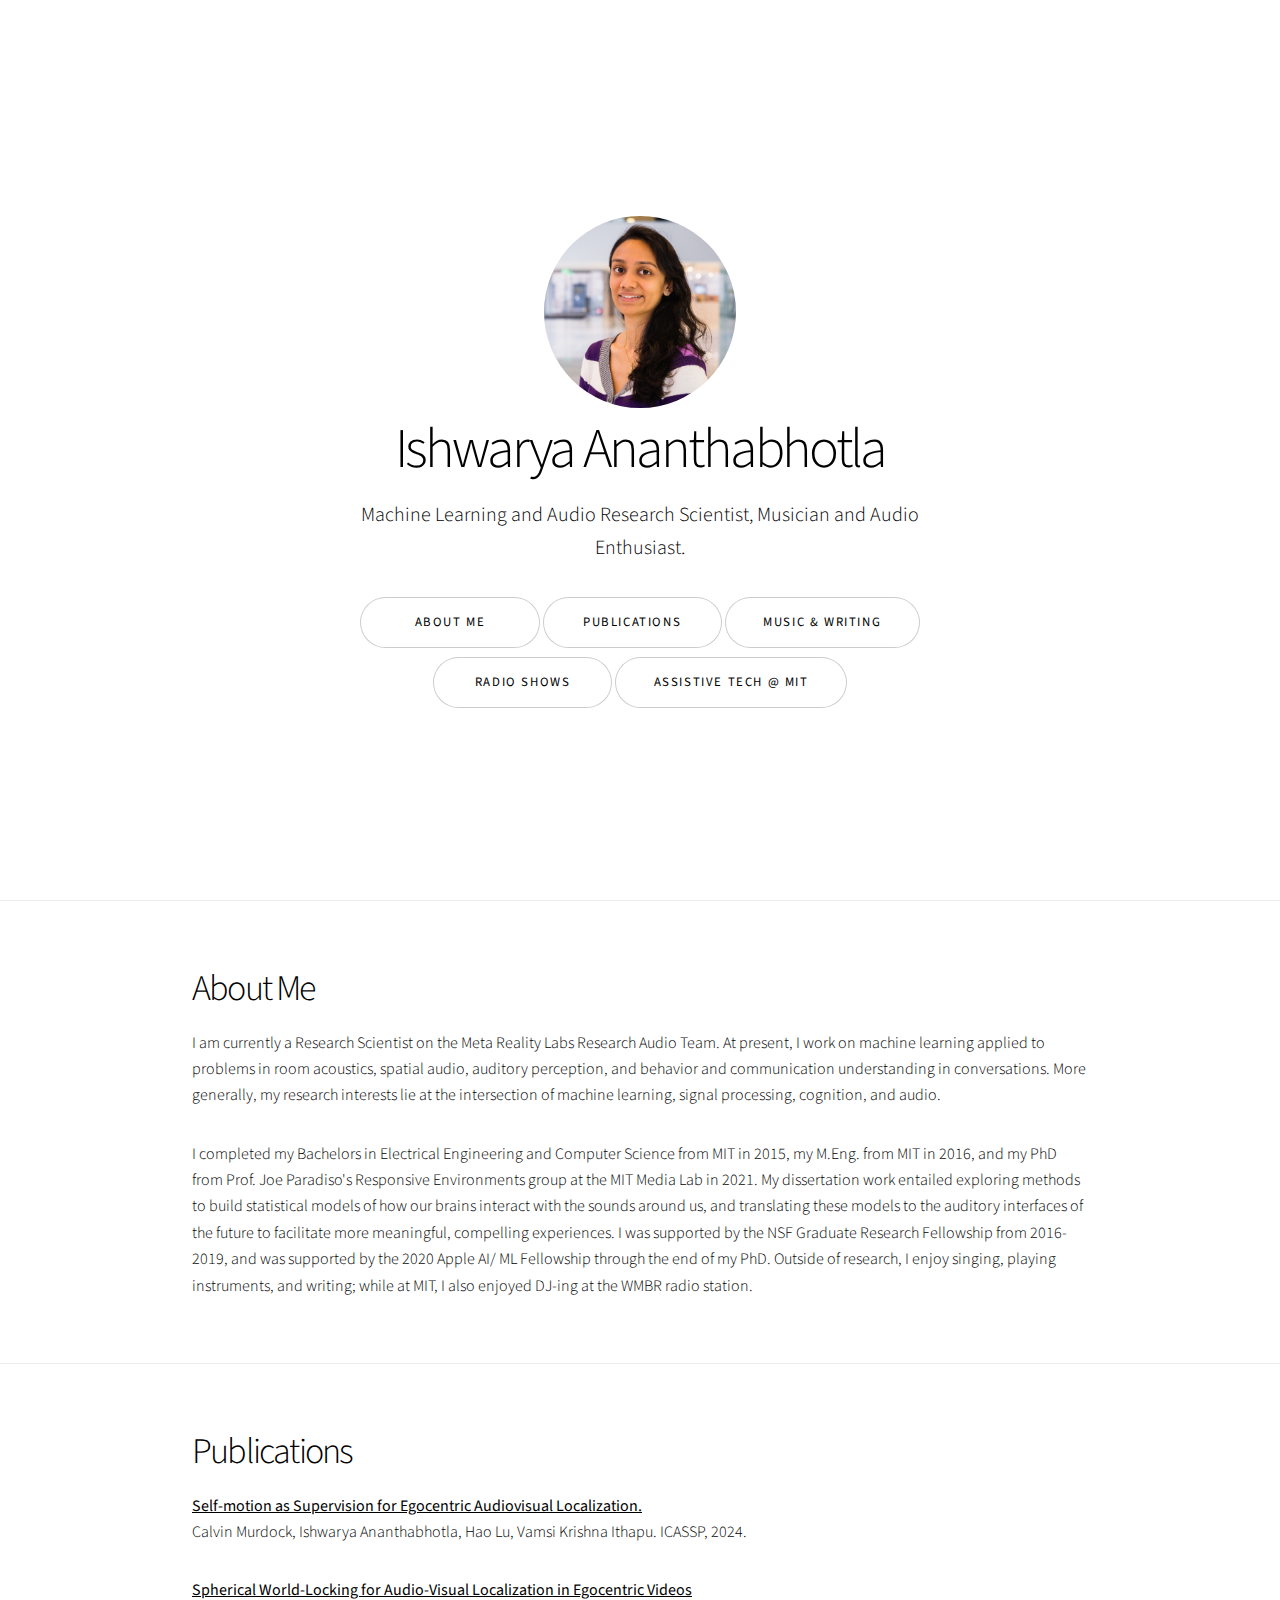
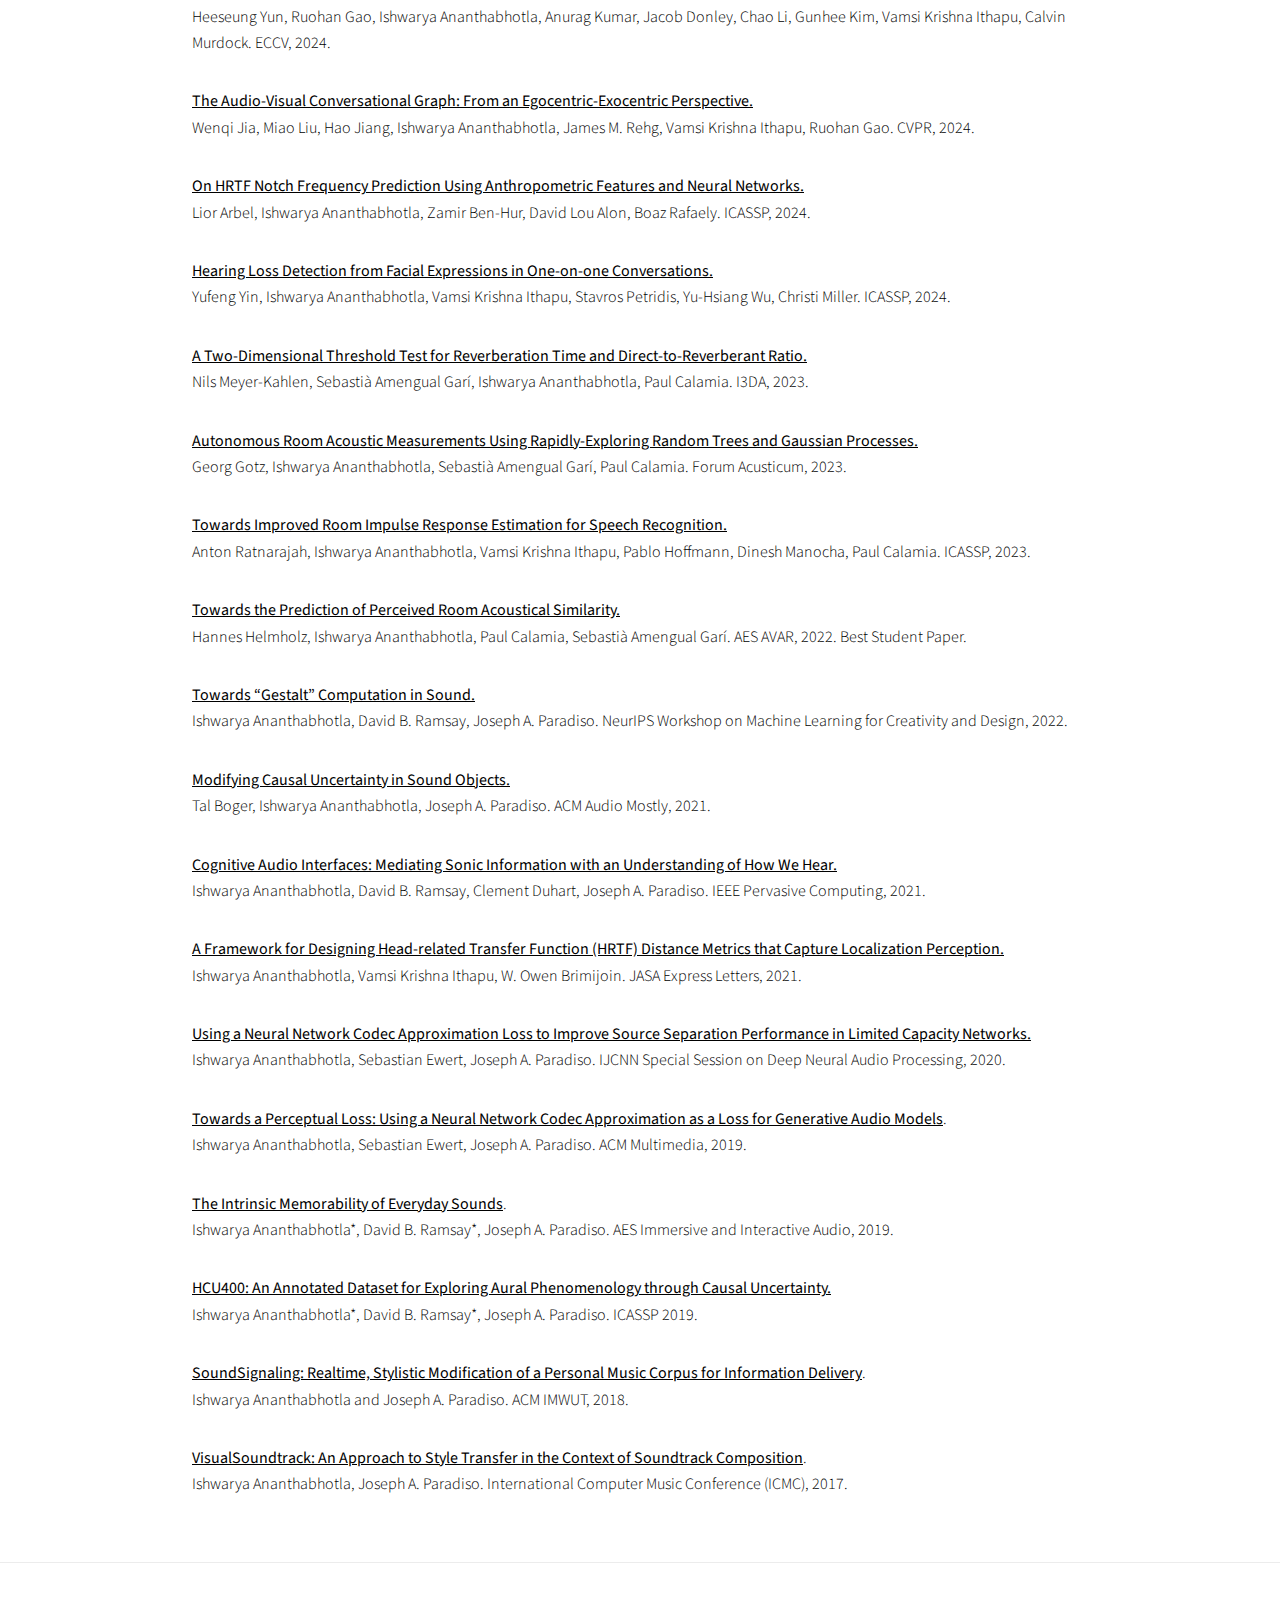
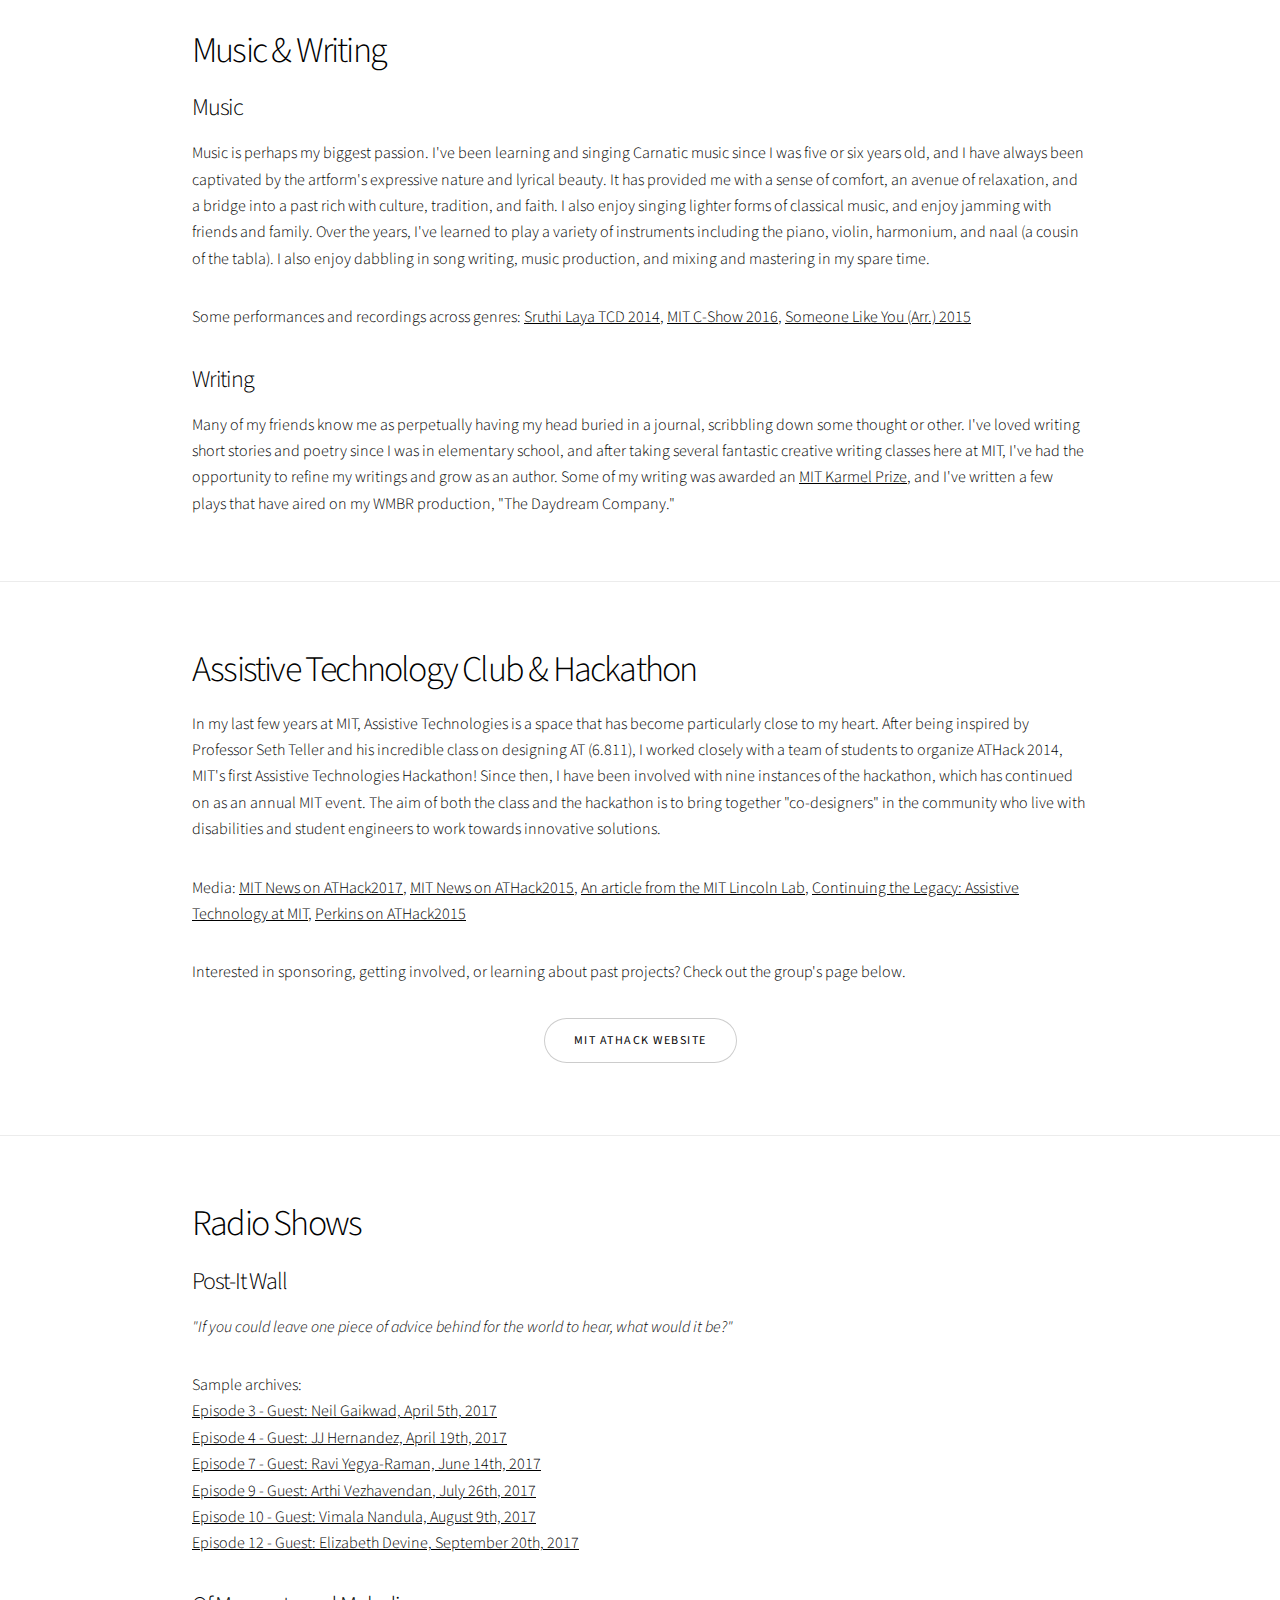
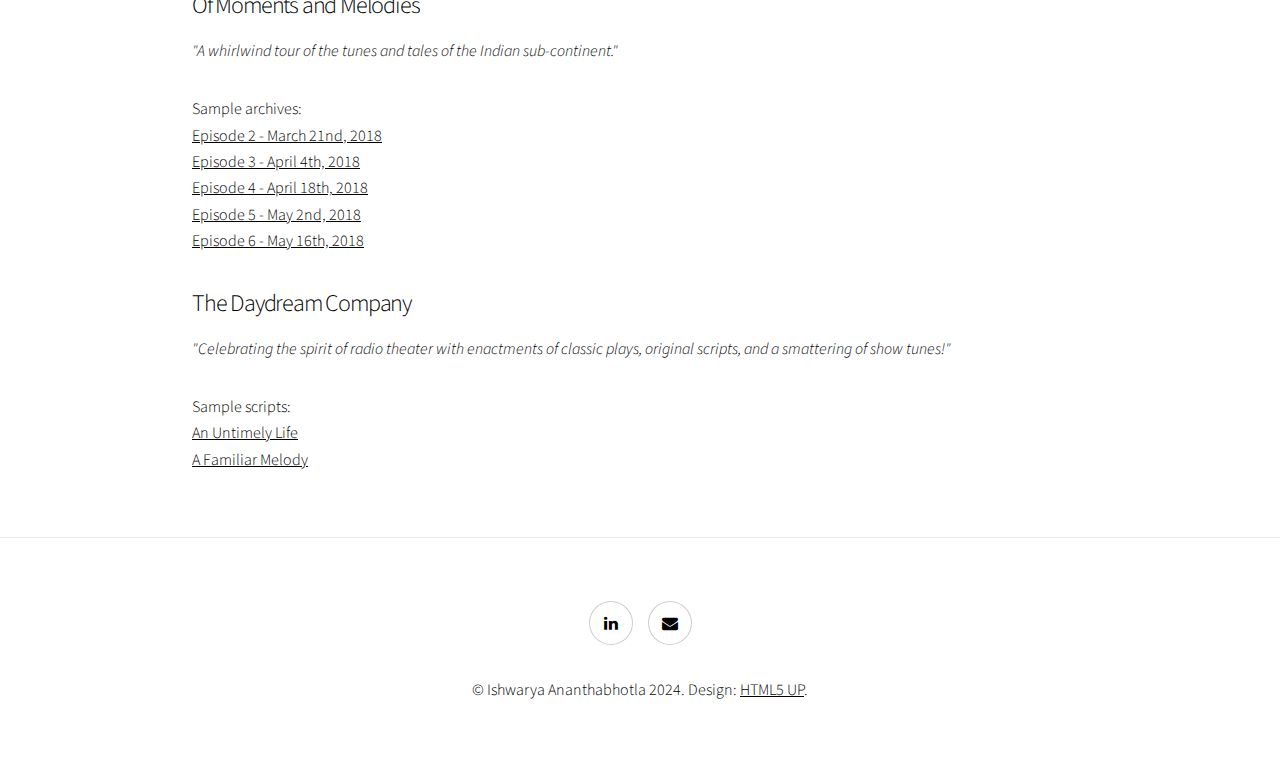
<file: index.html>
<!DOCTYPE HTML>
<!--
	Story by HTML5 UP
	html5up.net | @ajlkn
	Free for personal and commercial use under the CCA 3.0 license (html5up.net/license)
-->
<html>
	<head>
		<title>Ishwarya</title>
		<meta charset="utf-8" />
		<meta name="viewport" content="width=device-width, initial-scale=1" />
		<link rel="stylesheet" href="assets/css/main.css" />
	</head>
	<body>

		<!-- Wrapper -->
			<div id="wrapper" class="divided">

				<!-- One -->
					<section class="banner style1 orient-left content-align-center fullscreen onload-image-fade-in onload-content-fade-right">
						<div class="content">
							<div style="text-align: center">
								<img src="images/MAS02-2_square.jpg" alt="Ishwarya" style="text-align: center; width: 30%; border-radius: 50%"/>
							</div>
							<h1>Ishwarya Ananthabhotla</h1>
							<p class="major">Machine Learning and Audio Research Scientist, Musician and Audio Enthusiast. </p>
							<!-- <ul class="actions vertical" style="text-align: center;"> -->
							<div style="text-align: center">
								<a href="#about" class="button big wide smooth-scroll-middle">About Me</a>
								<!-- <a href="#projects" class="button big wide smooth-scroll-top">Projects</a> -->
								<a href="#publications" class="button big wide smooth-scroll-top">Publications</a>
								<a href="#music" class="button big wide smooth-scroll-middle">Music & Writing</a>
								<a href="#radio" class="button big wide smooth-scroll-middle">Radio Shows</a>
								<a href="#at" class="button big wide smooth-scroll-middle">Assistive Tech @ MIT</a>
							</div>
							<!-- </ul> -->
						</div>
						<!-- <div class="image" >
							<img src="images/MAS02-2.jpg" alt="" />
						</div> -->
					</section>

				<!-- Two -->
					<section class="spotlight style1 orient-right content-align-left image-position-center onscroll-image-fade-in" id="about">
						<div class="content">
							<h2>About Me</h2>
							<p>I am currently a Research Scientist on the Meta Reality Labs Research Audio Team. At present, I work on machine learning applied to problems in room acoustics, spatial audio, auditory perception, and behavior and communication understanding in conversations.  More generally, my research interests lie at the intersection of machine learning, signal processing, cognition, and audio.</p>
							<p>I completed my Bachelors in Electrical Engineering and Computer Science from MIT in 2015, my M.Eng. from MIT in 2016, and my PhD from Prof. Joe Paradiso's Responsive Environments</a> group at the MIT Media Lab in 2021.  My dissertation work entailed exploring methods to build statistical models of how our brains interact with the sounds around us, and translating these models to the auditory interfaces of the future to facilitate more meaningful, compelling experiences.  I was supported by the NSF Graduate Research Fellowship from 2016-2019, and was supported by the 2020 Apple AI/ ML Fellowship through the end of my PhD. Outside of research, I enjoy singing, playing instruments, and writing; while at MIT, I also enjoyed DJ-ing at the WMBR radio station.</p>

							<!-- <a href="./pubs/CV_May_2021.pdf" class="button big wide smooth-scroll-middle">CV [Last Updated: March 2021]</a> -->
						</div>
						<!-- <div class="image">
							<img src="images/test_background3.JPG" alt=""/>
						</div> -->

					</section>


				<!-- Three -->
					<section class="spotlight style1 orient-right content-align-left image-position-center onscroll-image-fade-in" id="publications">
						<div class="content">
							<h2>Publications</h2>

							<p><b><a href="https://ieeexplore.ieee.org/abstract/document/10447683/"> Self‑motion as Supervision for Egocentric Audiovisual Localization.</a></b> </br>Calvin Murdock, Ishwarya Ananthabhotla, Hao Lu, Vamsi Krishna Ithapu. ICASSP, 2024.</p>

							<p><b><a href="https://arxiv.org/pdf/2408.05364"> Spherical World-Locking for Audio-Visual Localization in Egocentric Videos</a></b> </br>
							Heeseung Yun, Ruohan Gao, Ishwarya Ananthabhotla, Anurag Kumar, Jacob Donley, Chao Li, Gunhee Kim, Vamsi Krishna Ithapu, Calvin Murdock.  ECCV, 2024.</p>

							<p><b><a href="https://openaccess.thecvf.com/content/CVPR2024/papers/Jia_The_Audio-Visual_Conversational_Graph_From_an_Egocentric-Exocentric_Perspective_CVPR_2024_paper.pdf"> The Audio-Visual Conversational Graph: From an Egocentric-Exocentric Perspective.</a></b> </br>
							Wenqi Jia,  Miao Liu,  Hao Jiang,  Ishwarya Ananthabhotla,
							James M. Rehg,  Vamsi Krishna Ithapu,  Ruohan Gao.  CVPR, 2024.</p>


							<p><b><a href="https://arxiv.org/pdf/2403.07579"> On HRTF Notch Frequency Prediction Using Anthropometric Features and Neural Networks.</a></b> </br>Lior Arbel, Ishwarya Ananthabhotla, Zamir Ben‑Hur, David Lou Alon, Boaz Rafaely. ICASSP, 2024.</p>

							<p><b><a href="[PDF] from arxiv.org"> Hearing Loss Detection from Facial Expressions in One‑on‑one Conversations.</a></b> </br>Yufeng Yin, Ishwarya Ananthabhotla, Vamsi Krishna Ithapu, Stavros Petridis, Yu‑Hsiang Wu, Christi Miller. ICASSP, 2024.</p>

							<p><b><a href="https://ieeexplore.ieee.org/abstract/document/10289365">A Two‑Dimensional Threshold Test for Reverberation Time and Direct‑to‑Reverberant Ratio.</a></b> </br>Nils Meyer‑Kahlen, Sebastià Amengual Garí, Ishwarya Ananthabhotla, Paul Calamia. I3DA, 2023.</p>

							<p><b><a href="https://acris.aalto.fi/ws/portalfiles/portal/122799079/2023_AutonomousMeasRRT_FA_Goetz.pdf">Autonomous Room Acoustic Measurements Using Rapidly‑Exploring Random Trees and Gaussian Processes.</a></b> </br>Georg Gotz, Ishwarya Ananthabhotla, Sebastià Amengual Garí, Paul Calamia. Forum Acusticum, 2023.</p>

							<p> <b><a href="https://arxiv.org/pdf/2211.04473.pdf">Towards Improved Room Impulse Response Estimation for Speech Recognition.</a></b> </br>Anton Ratnarajah, Ishwarya Ananthabhotla, Vamsi Krishna Ithapu, Pablo Hoffmann, Dinesh Manocha, Paul Calamia. ICASSP, 2023.</p>


							<p><b><a href="https://www.aes.org/e-lib/browse.cfm?elib=21850">Towards the Prediction of Perceived Room Acoustical Similarity.</a></b> </br>Hannes Helmholz, Ishwarya Ananthabhotla, Paul Calamia, Sebastià Amengual Garí. AES AVAR, 2022. Best Student Paper.</p>

							<p> <b><a href="https://docs.google.com/viewer?url=github.com/NeuripsCreativityWorkshop/2021/raw/main/accepted/ncw_19.pdf">Towards “Gestalt” Computation in Sound.</a></b> </br>Ishwarya Ananthabhotla, David B. Ramsay, Joseph A. Paradiso. NeurIPS Workshop on Machine Learning for Creativity and Design, 2022.</p>

							<p> <b><a href="https://dl.acm.org/doi/abs/10.1145/3478384.3478405">Modifying Causal Uncertainty in Sound Objects.</a></b> </br>Tal Boger, Ishwarya Ananthabhotla, Joseph A. Paradiso. ACM Audio Mostly, 2021.</p>

							<p><b><a href="https://www.computer.org/csdl/magazine/pc/5555/01/09353971/1r9Ys8mqUDu">Cognitive Audio Interfaces: Mediating Sonic Information with an Understanding of How We Hear.</a></b> </br>Ishwarya Ananthabhotla, David B. Ramsay, Clement Duhart, Joseph A. Paradiso. IEEE Pervasive Computing, 2021.</p>

							<p><b><a href="https://asa.scitation.org/doi/full/10.1121/10.0003983">A Framework for Designing Head‑related Transfer Function (HRTF) Distance Metrics that Capture Localization Perception.</a></b> </br>Ishwarya Ananthabhotla, Vamsi Krishna Ithapu, W. Owen Brimijoin. JASA Express Letters, 2021.</p>

							<p><b><a href="pubs/IJCNN_20.pdf">Using a Neural Network Codec Approximation Loss to Improve Source Separation Performance in Limited Capacity Networks.</a></b> </br>Ishwarya Ananthabhotla, Sebastian Ewert, Joseph A. Paradiso. IJCNN Special Session on Deep Neural Audio Processing, 2020.</p>

							<p><b><a href="https://resenv.media.mit.edu/pubs/papers/2019-07-ACMM-Ishwarya-Loss.pdf">Towards a Perceptual Loss: Using a Neural Network Codec Approximation as a Loss for Generative Audio Models</a></b>. </br>Ishwarya Ananthabhotla, Sebastian Ewert, Joseph A. Paradiso. ACM Multimedia, 2019.</p>

							<p><b><a href="https://resenv.media.mit.edu/pubs/papers/2019-01-AES-AudioMemory.pdf">The Intrinsic Memorability of Everyday Sounds</a></b>. </br>Ishwarya Ananthabhotla*, David B. Ramsay*, Joseph A. Paradiso. AES Immersive and Interactive Audio, 2019.</p>

							<p><b><a href="https://resenv.media.mit.edu/pubs/papers/2019-02-ICASSP-Dataset.pdf">HCU400: An Annotated Dataset for Exploring Aural Phenomenology through Causal Uncertainty.</a></b> </br>Ishwarya Ananthabhotla*, David B. Ramsay*, Joseph A. Paradiso. ICASSP 2019.</p>

							<p><b><a href="https://resenv.media.mit.edu/pubs/papers/SoundSignaling-IA.pdf">SoundSignaling: Realtime, Stylistic Modification of a Personal Music Corpus for Information Delivery</a></b>. </br>Ishwarya Ananthabhotla and Joseph A. Paradiso. ACM IMWUT, 2018.</p>

							<p><b><a href="https://resenv.media.mit.edu/pubs/papers/VS_ishwarya.pdf">VisualSoundtrack: An Approach to Style Transfer in the Context of Soundtrack Composition</a></b>. </br>Ishwarya Ananthabhotla, Joseph A. Paradiso. International Computer Music Conference (ICMC), 2017.</p>





							<!-- <a href="./pubs/CV_May_2021.pdf" class="button big wide smooth-scroll-middle">CV [Last Updated: March 2021]</a> -->
						</div>
						<!-- <div class="image">
							<img src="images/test_background3.JPG" alt=""/>
						</div> -->

					</section>


				<!-- Three -->
					<section class="spotlight style1 orient-left content-align-left image-position-center onscroll-image-fade-in" id="music">
						<div class="content">
							<h2>Music & Writing</h2>
							<!-- <p> <b>Assistive Technology Club/ Hackathon</b> </p> -->
							<h3>Music</h3>
							<p> Music is perhaps my biggest passion. I've been learning and singing Carnatic music since I was five or six years old, and I have always been captivated by the artform's expressive nature and lyrical beauty. It has provided me with a sense of comfort, an avenue of relaxation, and a bridge into a past rich with culture, tradition, and faith. I also enjoy singing lighter forms of classical music, and enjoy jamming with friends and family.  Over the years, I've learned to play a variety of instruments including the piano, violin, harmonium, and naal (a cousin of the tabla).  I also enjoy dabbling in song writing, music production, and mixing and mastering in my spare time.


							<p>Some performances and recordings across genres: <a href="https://www.youtube.com/watch?v=ltvEgXS2AMg&ab_channel=IshwaryaAnanthabhotla">Sruthi Laya TCD 2014</a>, <a href="https://www.youtube.com/watch?v=813otvGqGqw">MIT C-Show 2016</a>, <a href="https://www.youtube.com/watch?v=SMNMDKv45S4&ab_channel=MITOhms">Someone Like You (Arr.) 2015</a> </p>	

							
							<h3>Writing</h3>
							<p>Many of my friends know me as perpetually having my head buried in a journal, scribbling down some thought or other. I've loved writing short stories and poetry since I was in elementary school, and after taking several fantastic creative writing classes here at MIT, I've had the opportunity to refine my writings and grow as an author. Some of my writing was awarded an <a href="https://cmsw.mit.edu/publications/ilona-karmel-writing-prizes/winners/">MIT Karmel Prize</a>, and I've written a few plays that have aired on my WMBR production, "The Daydream Company." </p>
							
<!-- 							<div style="text-align: center">
								<img src="images/concert3-1.JPG" alt="" style="width: 75%"/>
							</div>
 -->						</div>

						<!-- <div class="image" >
							<img src="images/concert4.JPG" alt="" />
						</div>
						 -->
					</section>				
					

				<!-- Four -->
					<!-- <section class="spotlight style1 orient-right content-align-left image-position-center onscroll-image-fade-in" id="teaching">
						<div class="content">
							<h2>Teaching/ Lab Assistantships</h2>
							<p><b>6.811 - Principles and Practices of AT:</b> Fall 2014, Fall 2015</br>
							<b>6.115 - Microcomputer Project Laboratory:</b> Spring 2015, Spring 2016</br>
						</div>
						<div class="image">
							<img src="images/Close_up_MIT_FW.png" alt="" />
						</div>
					</section> -->

				<!-- Five -->

					<section class="spotlight style1 orient-left content-align-left image-position-center onscroll-image-fade-in" id="at">
						<div class="content">
							<h2>Assistive Technology Club & Hackathon</h2>

							<p>In my last few years at MIT, Assistive Technologies is a space that has become particularly close to my heart. After being inspired by Professor Seth Teller and his incredible class on designing AT (6.811), I worked closely with a team of students to organize ATHack 2014, MIT's first Assistive Technologies Hackathon! Since then, I have been involved with nine instances of the hackathon, which has continued on as an annual MIT event. The aim of both the class and the hackathon is to bring together "co-designers" in the community who live with disabilities and student engineers to work towards innovative solutions.</p>
							<!-- <p> Webpage: <a href="http://assistivetech.mit.edu/athack">MIT ATHack</a></br> -->
							
							Media: <a target="_blank" href= "http://news.mit.edu/2017/mit-students-hack-assistive-technology-solutions-for-local-clients-0612">MIT News on ATHack2017</a>, <a target="_blank" href= "http://newsoffice.mit.edu/2015/beaver-works-hosts-assistive-technologies-hackathon-0316">MIT News on ATHack2015</a>, <a href="http://www.ll.mit.edu/news/students-build-assistive-technologies-for-Boston-residents-in-need.html">An article from the MIT Lincoln Lab</a>, <a href="http://www.eecs.mit.edu/news-events/media/continuing-legacy-assistive-technologies-mit">Continuing the Legacy: Assistive Technology at MIT</a>, <a target="_blank" href= "http://www.perkins.org/stories/news/from-problem-to-solution-in-just-nine-hours">Perkins on ATHack2015</a></p>
							<p>Interested in sponsoring, getting involved, or learning about past projects? Check out the group's page below.</p>
							

							<div style="text-align: center">
								<ul class="actions vertical">
									<li><a href="http://assistivetech.mit.edu/" class="button">MIT ATHack Website</a></li>
								</ul>
								<!-- <img src="images/ath_bck.png" alt="" style="width: 35%"/> -->
							</div>


						</div>

					</section>


				<!-- Five -->

					<section class="spotlight style1 orient-left content-align-left image-position-center onscroll-image-fade-in" id="radio">
						<div class="content">
							<h2>Radio Shows</h2>

							<h3>Post-It Wall</h3>
							<p><i>"If you could leave one piece of advice behind for the world to hear, what would it be?"</i></p>

							<p>Sample archives:

							</br> <a target="_blank" href= "audio/Post-It_Wall_Neil.mp3">Episode 3 - Guest: Neil Gaikwad, April 5th, 2017 </a>

							</br><a target="_blank" href= "audio/Post-It_Wall_JJ.mp3">Episode 4 - Guest: JJ Hernandez, April 19th, 2017 </a>

							</br><a target="_blank" href= "https://dl.dropbox.com/s/sl1iczoumowuc1t/Post-It_Wall____6_14_17_7-28_PM.mp3?raw=1">Episode 7 - Guest: Ravi Yegya-Raman, 
							June 14th, 2017 </a>

							</br> <a target="_blank" href= "https://dl.dropbox.com/s/zvx3slf278z0pjv/Post-It_Wall____7_26_17_7-28_PM.mp3?raw=1">Episode 9 - Guest: Arthi Vezhavendan,
							July 26th, 2017 </a>

							</br> <a target="_blank" href= "https://dl.dropbox.com/s/y48ys39dds2cuuh/Post-It_Wall____8_9_17_7-28_PM.mp3?raw=1">Episode 10 - Guest: Vimala Nandula, 
							August 9th, 2017 </a>

							</br> <a target="_blank" href= "https://dl.dropbox.com/s/z82zsdbug1r06zd/Post-It_Wall_Liz.mp3?raw=1">Episode 12 - Guest: Elizabeth Devine, 
							September 20th, 2017 </a>
							</p>

							<h3>Of Moments and Melodies</h3>
							<p><i>"A whirlwind tour of the tunes and tales of the Indian sub-continent."</i></p>
							

							<p>Sample archives:

							</br> <a target="_blank" href= "https://dl.dropbox.com/s/pd1y2j558ttdr3w/Of_Moments_and_Melodies____3_21_18_7_58_PM.mp3?raw=1">Episode 2 - March 21nd, 2018 </a>

							</br> <a target="_blank" href= "https://dl.dropbox.com/s/jjjuree73w8urit/Of_Moments_and_Melodies____4_4_18_7_58_PM.mp3?raw=1">Episode 3 - April 4th, 2018 </a>

							</br> <a target="_blank" href= "https://dl.dropbox.com/s/ftnduwamwfpyukv/Of_Moments_and_Melodies____4_18_18_7_58_PM.mp3?raw=1">Episode 4 - April 18th, 2018 </a>

							</br> <a target="_blank" href= "https://dl.dropbox.com/s/zmjnltpoe5pikx9/Of_Moments_and_Melodies____5_2_18_7_58_PM.mp3?raw=1">Episode 5 - May 2nd, 2018 </a>

							</br> <a target="_blank" href= "https://dl.dropbox.com/s/l7swgquvyem4t9q/Of_Moments_and_Melodies____5_16_18_7_58_PM.mp3?raw=1">Episode 6 - May 16th, 2018 </a>
							</p>


							<h3>The Daydream Company</h3>
							<p><i>"Celebrating the spirit of radio theater with enactments of classic plays, original scripts, and a smattering of show tunes!"</i></p>
							

							<p>Sample scripts: 

							</br> <a target="_blank" href= "https://drive.google.com/file/d/1xx3WlpQBXpVRSW2pTloaUz4tNwnkz04D/view?usp=drive_link">An Untimely Life</a>

							</br> <a target="_blank" href= "https://drive.google.com/file/d/1k_6ays-AVx6Ppg-CLs2bVJ0qdbrdE6Yp/view?usp=sharing">A Familiar Melody</a>
							</p>





						</div>

					</section>



				

				<!-- Six -->
					

				<!-- Seven -->
<!-- 					<section class="wrapper style1 align-center">
						<div class="inner medium">
							<h2>Get in touch</h2>
							<form method="post" action="#">
								<div class="field half first">
									<label for="name">Name</label>
									<input type="text" name="name" id="name" value="" />
								</div>
								<div class="field half">
									<label for="email">Email</label>
									<input type="email" name="email" id="email" value="" />
								</div>
								<div class="field">
									<label for="message">Message</label>
									<textarea name="message" id="message" rows="6"></textarea>
								</div>
								<ul class="actions">
									<li><input type="submit" name="submit" id="submit" value="Send Message" /></li>
								</ul>
							</form>

						</div>
					</section> -->

				<!-- Footer -->
					<footer class="wrapper style1 align-center">
						<div class="inner">
							<ul class="icons">
								<li><a href="https://www.linkedin.com/in/ishwarya-ananthabhotla-50a25515b/" class="icon style2 fa-linkedin"><span class="label">Facebook</span></a></li>
								<li><a href="mailto:ishwarya@media.mit.edu" class="icon style2 fa-envelope"><span class="label">Email</span></a></li>
							</ul>
							<p>&copy; Ishwarya Ananthabhotla 2024. Design: <a href="https://html5up.net">HTML5 UP</a>.</p>
						</div>
					</footer>

			</div>

		<!-- Scripts -->
			<script src="assets/js/jquery.min.js"></script>
			<script src="assets/js/jquery.scrollex.min.js"></script>
			<script src="assets/js/jquery.scrolly.min.js"></script>
			<script src="assets/js/skel.min.js"></script>
			<script src="assets/js/util.js"></script>
			<script src="assets/js/main.js"></script>

	</body>
</html>
</file>
<file: assets/css/main.css>
@import url(font-awesome.min.css);
@import url("https://fonts.googleapis.com/css?family=Source+Sans+Pro:300,300i,400,400i");

/*
	Story by HTML5 UP
	html5up.net | @ajlkn
	Free for personal and commercial use under the CCA 3.0 license (html5up.net/license)
*/

/* Reset */

	html, body, div, span, applet, object, iframe, h1, h2, h3, h4, h5, h6, p, blockquote, pre, a, abbr, acronym, address, big, cite, code, del, dfn, em, img, ins, kbd, q, s, samp, small, strike, strong, sub, sup, tt, var, b, u, i, center, dl, dt, dd, ol, ul, li, fieldset, form, label, legend, table, caption, tbody, tfoot, thead, tr, th, td, article, aside, canvas, details, embed, figure, figcaption, footer, header, hgroup, menu, nav, output, ruby, section, summary, time, mark, audio, video {
		margin: 0;
		padding: 0;
		border: 0;
		font-size: 100%;
		font: inherit;
		vertical-align: baseline;
	}

	audio {
		width: 350px;
	}

	article, aside, details, figcaption, figure, footer, header, hgroup, menu, nav, section {
		display: block;
	}

	body {
		line-height: 1;
	}

	ol, ul {
		list-style: none;
	}

	blockquote, q {
		quotes: none;
	}

	blockquote:before, blockquote:after, q:before, q:after {
		content: '';
		content: none;
	}

	table {
		border-collapse: collapse;
		border-spacing: 0;
	}

	body {
		-webkit-text-size-adjust: none;
	}

/* Box Model */

	*, *:before, *:after {
		-moz-box-sizing: border-box;
		-webkit-box-sizing: border-box;
		box-sizing: border-box;
	}

/* Grid */

	.row {
		border-bottom: solid 1px transparent;
		-moz-box-sizing: border-box;
		-webkit-box-sizing: border-box;
		box-sizing: border-box;
	}

	.row > * {
		float: left;
		-moz-box-sizing: border-box;
		-webkit-box-sizing: border-box;
		box-sizing: border-box;
	}

	.row:after, .row:before {
		content: '';
		display: block;
		clear: both;
		height: 0;
	}

	.row.uniform > * > :first-child {
		margin-top: 0;
	}

	.row.uniform > * > :last-child {
		margin-bottom: 0;
	}

	.row.\30 \25 > * {
		padding: 0 0 0 0rem;
	}

	.row.\30 \25 {
		margin: 0 0 -1px 0rem;
	}

	.row.uniform.\30 \25 > * {
		padding: 0rem 0 0 0rem;
	}

	.row.uniform.\30 \25 {
		margin: 0rem 0 -1px 0rem;
	}

	.row > * {
		padding: 0 0 0 2rem;
	}

	.row {
		margin: 0 0 -1px -2rem;
	}

	.row.uniform > * {
		padding: 2rem 0 0 2rem;
	}

	.row.uniform {
		margin: -2rem 0 -1px -2rem;
	}

	.row.\32 00\25 > * {
		padding: 0 0 0 4rem;
	}

	.row.\32 00\25 {
		margin: 0 0 -1px -4rem;
	}

	.row.uniform.\32 00\25 > * {
		padding: 4rem 0 0 4rem;
	}

	.row.uniform.\32 00\25 {
		margin: -4rem 0 -1px -4rem;
	}

	.row.\31 50\25 > * {
		padding: 0 0 0 3rem;
	}

	.row.\31 50\25 {
		margin: 0 0 -1px -3rem;
	}

	.row.uniform.\31 50\25 > * {
		padding: 3rem 0 0 3rem;
	}

	.row.uniform.\31 50\25 {
		margin: -3rem 0 -1px -3rem;
	}

	.row.\35 0\25 > * {
		padding: 0 0 0 1rem;
	}

	.row.\35 0\25 {
		margin: 0 0 -1px -1rem;
	}

	.row.uniform.\35 0\25 > * {
		padding: 1rem 0 0 1rem;
	}

	.row.uniform.\35 0\25 {
		margin: -1rem 0 -1px -1rem;
	}

	.row.\32 5\25 > * {
		padding: 0 0 0 0.5rem;
	}

	.row.\32 5\25 {
		margin: 0 0 -1px -0.5rem;
	}

	.row.uniform.\32 5\25 > * {
		padding: 0.5rem 0 0 0.5rem;
	}

	.row.uniform.\32 5\25 {
		margin: -0.5rem 0 -1px -0.5rem;
	}

	.\31 2u, .\31 2u\24 {
		width: 100%;
		clear: none;
		margin-left: 0;
	}

	.\31 1u, .\31 1u\24 {
		width: 91.6666666667%;
		clear: none;
		margin-left: 0;
	}

	.\31 0u, .\31 0u\24 {
		width: 83.3333333333%;
		clear: none;
		margin-left: 0;
	}

	.\39 u, .\39 u\24 {
		width: 75%;
		clear: none;
		margin-left: 0;
	}

	.\38 u, .\38 u\24 {
		width: 66.6666666667%;
		clear: none;
		margin-left: 0;
	}

	.\37 u, .\37 u\24 {
		width: 58.3333333333%;
		clear: none;
		margin-left: 0;
	}

	.\36 u, .\36 u\24 {
		width: 50%;
		clear: none;
		margin-left: 0;
	}

	.\35 u, .\35 u\24 {
		width: 41.6666666667%;
		clear: none;
		margin-left: 0;
	}

	.\34 u, .\34 u\24 {
		width: 33.3333333333%;
		clear: none;
		margin-left: 0;
	}

	.\33 u, .\33 u\24 {
		width: 25%;
		clear: none;
		margin-left: 0;
	}

	.\32 u, .\32 u\24 {
		width: 16.6666666667%;
		clear: none;
		margin-left: 0;
	}

	.\31 u, .\31 u\24 {
		width: 8.3333333333%;
		clear: none;
		margin-left: 0;
	}

	.\31 2u\24 + *,
	.\31 1u\24 + *,
	.\31 0u\24 + *,
	.\39 u\24 + *,
	.\38 u\24 + *,
	.\37 u\24 + *,
	.\36 u\24 + *,
	.\35 u\24 + *,
	.\34 u\24 + *,
	.\33 u\24 + *,
	.\32 u\24 + *,
	.\31 u\24 + * {
		clear: left;
	}

	.\-11u {
		margin-left: 91.66667%;
	}

	.\-10u {
		margin-left: 83.33333%;
	}

	.\-9u {
		margin-left: 75%;
	}

	.\-8u {
		margin-left: 66.66667%;
	}

	.\-7u {
		margin-left: 58.33333%;
	}

	.\-6u {
		margin-left: 50%;
	}

	.\-5u {
		margin-left: 41.66667%;
	}

	.\-4u {
		margin-left: 33.33333%;
	}

	.\-3u {
		margin-left: 25%;
	}

	.\-2u {
		margin-left: 16.66667%;
	}

	.\-1u {
		margin-left: 8.33333%;
	}

	@media screen and (max-width: 1680px) {

		.row > * {
			padding: 0 0 0 2rem;
		}

		.row {
			margin: 0 0 -1px -2rem;
		}

		.row.uniform > * {
			padding: 2rem 0 0 2rem;
		}

		.row.uniform {
			margin: -2rem 0 -1px -2rem;
		}

		.row.\32 00\25 > * {
			padding: 0 0 0 4rem;
		}

		.row.\32 00\25 {
			margin: 0 0 -1px -4rem;
		}

		.row.uniform.\32 00\25 > * {
			padding: 4rem 0 0 4rem;
		}

		.row.uniform.\32 00\25 {
			margin: -4rem 0 -1px -4rem;
		}

		.row.\31 50\25 > * {
			padding: 0 0 0 3rem;
		}

		.row.\31 50\25 {
			margin: 0 0 -1px -3rem;
		}

		.row.uniform.\31 50\25 > * {
			padding: 3rem 0 0 3rem;
		}

		.row.uniform.\31 50\25 {
			margin: -3rem 0 -1px -3rem;
		}

		.row.\35 0\25 > * {
			padding: 0 0 0 1rem;
		}

		.row.\35 0\25 {
			margin: 0 0 -1px -1rem;
		}

		.row.uniform.\35 0\25 > * {
			padding: 1rem 0 0 1rem;
		}

		.row.uniform.\35 0\25 {
			margin: -1rem 0 -1px -1rem;
		}

		.row.\32 5\25 > * {
			padding: 0 0 0 0.5rem;
		}

		.row.\32 5\25 {
			margin: 0 0 -1px -0.5rem;
		}

		.row.uniform.\32 5\25 > * {
			padding: 0.5rem 0 0 0.5rem;
		}

		.row.uniform.\32 5\25 {
			margin: -0.5rem 0 -1px -0.5rem;
		}

		.\31 2u\28xlarge\29, .\31 2u\24\28xlarge\29 {
			width: 100%;
			clear: none;
			margin-left: 0;
		}

		.\31 1u\28xlarge\29, .\31 1u\24\28xlarge\29 {
			width: 91.6666666667%;
			clear: none;
			margin-left: 0;
		}

		.\31 0u\28xlarge\29, .\31 0u\24\28xlarge\29 {
			width: 83.3333333333%;
			clear: none;
			margin-left: 0;
		}

		.\39 u\28xlarge\29, .\39 u\24\28xlarge\29 {
			width: 75%;
			clear: none;
			margin-left: 0;
		}

		.\38 u\28xlarge\29, .\38 u\24\28xlarge\29 {
			width: 66.6666666667%;
			clear: none;
			margin-left: 0;
		}

		.\37 u\28xlarge\29, .\37 u\24\28xlarge\29 {
			width: 58.3333333333%;
			clear: none;
			margin-left: 0;
		}

		.\36 u\28xlarge\29, .\36 u\24\28xlarge\29 {
			width: 50%;
			clear: none;
			margin-left: 0;
		}

		.\35 u\28xlarge\29, .\35 u\24\28xlarge\29 {
			width: 41.6666666667%;
			clear: none;
			margin-left: 0;
		}

		.\34 u\28xlarge\29, .\34 u\24\28xlarge\29 {
			width: 33.3333333333%;
			clear: none;
			margin-left: 0;
		}

		.\33 u\28xlarge\29, .\33 u\24\28xlarge\29 {
			width: 25%;
			clear: none;
			margin-left: 0;
		}

		.\32 u\28xlarge\29, .\32 u\24\28xlarge\29 {
			width: 16.6666666667%;
			clear: none;
			margin-left: 0;
		}

		.\31 u\28xlarge\29, .\31 u\24\28xlarge\29 {
			width: 8.3333333333%;
			clear: none;
			margin-left: 0;
		}

		.\31 2u\24\28xlarge\29 + *,
		.\31 1u\24\28xlarge\29 + *,
		.\31 0u\24\28xlarge\29 + *,
		.\39 u\24\28xlarge\29 + *,
		.\38 u\24\28xlarge\29 + *,
		.\37 u\24\28xlarge\29 + *,
		.\36 u\24\28xlarge\29 + *,
		.\35 u\24\28xlarge\29 + *,
		.\34 u\24\28xlarge\29 + *,
		.\33 u\24\28xlarge\29 + *,
		.\32 u\24\28xlarge\29 + *,
		.\31 u\24\28xlarge\29 + * {
			clear: left;
		}

		.\-11u\28xlarge\29 {
			margin-left: 91.66667%;
		}

		.\-10u\28xlarge\29 {
			margin-left: 83.33333%;
		}

		.\-9u\28xlarge\29 {
			margin-left: 75%;
		}

		.\-8u\28xlarge\29 {
			margin-left: 66.66667%;
		}

		.\-7u\28xlarge\29 {
			margin-left: 58.33333%;
		}

		.\-6u\28xlarge\29 {
			margin-left: 50%;
		}

		.\-5u\28xlarge\29 {
			margin-left: 41.66667%;
		}

		.\-4u\28xlarge\29 {
			margin-left: 33.33333%;
		}

		.\-3u\28xlarge\29 {
			margin-left: 25%;
		}

		.\-2u\28xlarge\29 {
			margin-left: 16.66667%;
		}

		.\-1u\28xlarge\29 {
			margin-left: 8.33333%;
		}

	}

	@media screen and (max-width: 1280px) {

		.row > * {
			padding: 0 0 0 2rem;
		}

		.row {
			margin: 0 0 -1px -2rem;
		}

		.row.uniform > * {
			padding: 2rem 0 0 2rem;
		}

		.row.uniform {
			margin: -2rem 0 -1px -2rem;
		}

		.row.\32 00\25 > * {
			padding: 0 0 0 4rem;
		}

		.row.\32 00\25 {
			margin: 0 0 -1px -4rem;
		}

		.row.uniform.\32 00\25 > * {
			padding: 4rem 0 0 4rem;
		}

		.row.uniform.\32 00\25 {
			margin: -4rem 0 -1px -4rem;
		}

		.row.\31 50\25 > * {
			padding: 0 0 0 3rem;
		}

		.row.\31 50\25 {
			margin: 0 0 -1px -3rem;
		}

		.row.uniform.\31 50\25 > * {
			padding: 3rem 0 0 3rem;
		}

		.row.uniform.\31 50\25 {
			margin: -3rem 0 -1px -3rem;
		}

		.row.\35 0\25 > * {
			padding: 0 0 0 1rem;
		}

		.row.\35 0\25 {
			margin: 0 0 -1px -1rem;
		}

		.row.uniform.\35 0\25 > * {
			padding: 1rem 0 0 1rem;
		}

		.row.uniform.\35 0\25 {
			margin: -1rem 0 -1px -1rem;
		}

		.row.\32 5\25 > * {
			padding: 0 0 0 0.5rem;
		}

		.row.\32 5\25 {
			margin: 0 0 -1px -0.5rem;
		}

		.row.uniform.\32 5\25 > * {
			padding: 0.5rem 0 0 0.5rem;
		}

		.row.uniform.\32 5\25 {
			margin: -0.5rem 0 -1px -0.5rem;
		}

		.\31 2u\28large\29, .\31 2u\24\28large\29 {
			width: 100%;
			clear: none;
			margin-left: 0;
		}

		.\31 1u\28large\29, .\31 1u\24\28large\29 {
			width: 91.6666666667%;
			clear: none;
			margin-left: 0;
		}

		.\31 0u\28large\29, .\31 0u\24\28large\29 {
			width: 83.3333333333%;
			clear: none;
			margin-left: 0;
		}

		.\39 u\28large\29, .\39 u\24\28large\29 {
			width: 75%;
			clear: none;
			margin-left: 0;
		}

		.\38 u\28large\29, .\38 u\24\28large\29 {
			width: 66.6666666667%;
			clear: none;
			margin-left: 0;
		}

		.\37 u\28large\29, .\37 u\24\28large\29 {
			width: 58.3333333333%;
			clear: none;
			margin-left: 0;
		}

		.\36 u\28large\29, .\36 u\24\28large\29 {
			width: 50%;
			clear: none;
			margin-left: 0;
		}

		.\35 u\28large\29, .\35 u\24\28large\29 {
			width: 41.6666666667%;
			clear: none;
			margin-left: 0;
		}

		.\34 u\28large\29, .\34 u\24\28large\29 {
			width: 33.3333333333%;
			clear: none;
			margin-left: 0;
		}

		.\33 u\28large\29, .\33 u\24\28large\29 {
			width: 25%;
			clear: none;
			margin-left: 0;
		}

		.\32 u\28large\29, .\32 u\24\28large\29 {
			width: 16.6666666667%;
			clear: none;
			margin-left: 0;
		}

		.\31 u\28large\29, .\31 u\24\28large\29 {
			width: 8.3333333333%;
			clear: none;
			margin-left: 0;
		}

		.\31 2u\24\28large\29 + *,
		.\31 1u\24\28large\29 + *,
		.\31 0u\24\28large\29 + *,
		.\39 u\24\28large\29 + *,
		.\38 u\24\28large\29 + *,
		.\37 u\24\28large\29 + *,
		.\36 u\24\28large\29 + *,
		.\35 u\24\28large\29 + *,
		.\34 u\24\28large\29 + *,
		.\33 u\24\28large\29 + *,
		.\32 u\24\28large\29 + *,
		.\31 u\24\28large\29 + * {
			clear: left;
		}

		.\-11u\28large\29 {
			margin-left: 91.66667%;
		}

		.\-10u\28large\29 {
			margin-left: 83.33333%;
		}

		.\-9u\28large\29 {
			margin-left: 75%;
		}

		.\-8u\28large\29 {
			margin-left: 66.66667%;
		}

		.\-7u\28large\29 {
			margin-left: 58.33333%;
		}

		.\-6u\28large\29 {
			margin-left: 50%;
		}

		.\-5u\28large\29 {
			margin-left: 41.66667%;
		}

		.\-4u\28large\29 {
			margin-left: 33.33333%;
		}

		.\-3u\28large\29 {
			margin-left: 25%;
		}

		.\-2u\28large\29 {
			margin-left: 16.66667%;
		}

		.\-1u\28large\29 {
			margin-left: 8.33333%;
		}

	}

	@media screen and (max-width: 980px) {

		.row > * {
			padding: 0 0 0 2rem;
		}

		.row {
			margin: 0 0 -1px -2rem;
		}

		.row.uniform > * {
			padding: 2rem 0 0 2rem;
		}

		.row.uniform {
			margin: -2rem 0 -1px -2rem;
		}

		.row.\32 00\25 > * {
			padding: 0 0 0 4rem;
		}

		.row.\32 00\25 {
			margin: 0 0 -1px -4rem;
		}

		.row.uniform.\32 00\25 > * {
			padding: 4rem 0 0 4rem;
		}

		.row.uniform.\32 00\25 {
			margin: -4rem 0 -1px -4rem;
		}

		.row.\31 50\25 > * {
			padding: 0 0 0 3rem;
		}

		.row.\31 50\25 {
			margin: 0 0 -1px -3rem;
		}

		.row.uniform.\31 50\25 > * {
			padding: 3rem 0 0 3rem;
		}

		.row.uniform.\31 50\25 {
			margin: -3rem 0 -1px -3rem;
		}

		.row.\35 0\25 > * {
			padding: 0 0 0 1rem;
		}

		.row.\35 0\25 {
			margin: 0 0 -1px -1rem;
		}

		.row.uniform.\35 0\25 > * {
			padding: 1rem 0 0 1rem;
		}

		.row.uniform.\35 0\25 {
			margin: -1rem 0 -1px -1rem;
		}

		.row.\32 5\25 > * {
			padding: 0 0 0 0.5rem;
		}

		.row.\32 5\25 {
			margin: 0 0 -1px -0.5rem;
		}

		.row.uniform.\32 5\25 > * {
			padding: 0.5rem 0 0 0.5rem;
		}

		.row.uniform.\32 5\25 {
			margin: -0.5rem 0 -1px -0.5rem;
		}

		.\31 2u\28medium\29, .\31 2u\24\28medium\29 {
			width: 100%;
			clear: none;
			margin-left: 0;
		}

		.\31 1u\28medium\29, .\31 1u\24\28medium\29 {
			width: 91.6666666667%;
			clear: none;
			margin-left: 0;
		}

		.\31 0u\28medium\29, .\31 0u\24\28medium\29 {
			width: 83.3333333333%;
			clear: none;
			margin-left: 0;
		}

		.\39 u\28medium\29, .\39 u\24\28medium\29 {
			width: 75%;
			clear: none;
			margin-left: 0;
		}

		.\38 u\28medium\29, .\38 u\24\28medium\29 {
			width: 66.6666666667%;
			clear: none;
			margin-left: 0;
		}

		.\37 u\28medium\29, .\37 u\24\28medium\29 {
			width: 58.3333333333%;
			clear: none;
			margin-left: 0;
		}

		.\36 u\28medium\29, .\36 u\24\28medium\29 {
			width: 50%;
			clear: none;
			margin-left: 0;
		}

		.\35 u\28medium\29, .\35 u\24\28medium\29 {
			width: 41.6666666667%;
			clear: none;
			margin-left: 0;
		}

		.\34 u\28medium\29, .\34 u\24\28medium\29 {
			width: 33.3333333333%;
			clear: none;
			margin-left: 0;
		}

		.\33 u\28medium\29, .\33 u\24\28medium\29 {
			width: 25%;
			clear: none;
			margin-left: 0;
		}

		.\32 u\28medium\29, .\32 u\24\28medium\29 {
			width: 16.6666666667%;
			clear: none;
			margin-left: 0;
		}

		.\31 u\28medium\29, .\31 u\24\28medium\29 {
			width: 8.3333333333%;
			clear: none;
			margin-left: 0;
		}

		.\31 2u\24\28medium\29 + *,
		.\31 1u\24\28medium\29 + *,
		.\31 0u\24\28medium\29 + *,
		.\39 u\24\28medium\29 + *,
		.\38 u\24\28medium\29 + *,
		.\37 u\24\28medium\29 + *,
		.\36 u\24\28medium\29 + *,
		.\35 u\24\28medium\29 + *,
		.\34 u\24\28medium\29 + *,
		.\33 u\24\28medium\29 + *,
		.\32 u\24\28medium\29 + *,
		.\31 u\24\28medium\29 + * {
			clear: left;
		}

		.\-11u\28medium\29 {
			margin-left: 91.66667%;
		}

		.\-10u\28medium\29 {
			margin-left: 83.33333%;
		}

		.\-9u\28medium\29 {
			margin-left: 75%;
		}

		.\-8u\28medium\29 {
			margin-left: 66.66667%;
		}

		.\-7u\28medium\29 {
			margin-left: 58.33333%;
		}

		.\-6u\28medium\29 {
			margin-left: 50%;
		}

		.\-5u\28medium\29 {
			margin-left: 41.66667%;
		}

		.\-4u\28medium\29 {
			margin-left: 33.33333%;
		}

		.\-3u\28medium\29 {
			margin-left: 25%;
		}

		.\-2u\28medium\29 {
			margin-left: 16.66667%;
		}

		.\-1u\28medium\29 {
			margin-left: 8.33333%;
		}

	}

	@media screen and (max-width: 736px) {

		.row > * {
			padding: 0 0 0 2rem;
		}

		.row {
			margin: 0 0 -1px -2rem;
		}

		.row.uniform > * {
			padding: 2rem 0 0 2rem;
		}

		.row.uniform {
			margin: -2rem 0 -1px -2rem;
		}

		.row.\32 00\25 > * {
			padding: 0 0 0 4rem;
		}

		.row.\32 00\25 {
			margin: 0 0 -1px -4rem;
		}

		.row.uniform.\32 00\25 > * {
			padding: 4rem 0 0 4rem;
		}

		.row.uniform.\32 00\25 {
			margin: -4rem 0 -1px -4rem;
		}

		.row.\31 50\25 > * {
			padding: 0 0 0 3rem;
		}

		.row.\31 50\25 {
			margin: 0 0 -1px -3rem;
		}

		.row.uniform.\31 50\25 > * {
			padding: 3rem 0 0 3rem;
		}

		.row.uniform.\31 50\25 {
			margin: -3rem 0 -1px -3rem;
		}

		.row.\35 0\25 > * {
			padding: 0 0 0 1rem;
		}

		.row.\35 0\25 {
			margin: 0 0 -1px -1rem;
		}

		.row.uniform.\35 0\25 > * {
			padding: 1rem 0 0 1rem;
		}

		.row.uniform.\35 0\25 {
			margin: -1rem 0 -1px -1rem;
		}

		.row.\32 5\25 > * {
			padding: 0 0 0 0.5rem;
		}

		.row.\32 5\25 {
			margin: 0 0 -1px -0.5rem;
		}

		.row.uniform.\32 5\25 > * {
			padding: 0.5rem 0 0 0.5rem;
		}

		.row.uniform.\32 5\25 {
			margin: -0.5rem 0 -1px -0.5rem;
		}

		.\31 2u\28small\29, .\31 2u\24\28small\29 {
			width: 100%;
			clear: none;
			margin-left: 0;
		}

		.\31 1u\28small\29, .\31 1u\24\28small\29 {
			width: 91.6666666667%;
			clear: none;
			margin-left: 0;
		}

		.\31 0u\28small\29, .\31 0u\24\28small\29 {
			width: 83.3333333333%;
			clear: none;
			margin-left: 0;
		}

		.\39 u\28small\29, .\39 u\24\28small\29 {
			width: 75%;
			clear: none;
			margin-left: 0;
		}

		.\38 u\28small\29, .\38 u\24\28small\29 {
			width: 66.6666666667%;
			clear: none;
			margin-left: 0;
		}

		.\37 u\28small\29, .\37 u\24\28small\29 {
			width: 58.3333333333%;
			clear: none;
			margin-left: 0;
		}

		.\36 u\28small\29, .\36 u\24\28small\29 {
			width: 50%;
			clear: none;
			margin-left: 0;
		}

		.\35 u\28small\29, .\35 u\24\28small\29 {
			width: 41.6666666667%;
			clear: none;
			margin-left: 0;
		}

		.\34 u\28small\29, .\34 u\24\28small\29 {
			width: 33.3333333333%;
			clear: none;
			margin-left: 0;
		}

		.\33 u\28small\29, .\33 u\24\28small\29 {
			width: 25%;
			clear: none;
			margin-left: 0;
		}

		.\32 u\28small\29, .\32 u\24\28small\29 {
			width: 16.6666666667%;
			clear: none;
			margin-left: 0;
		}

		.\31 u\28small\29, .\31 u\24\28small\29 {
			width: 8.3333333333%;
			clear: none;
			margin-left: 0;
		}

		.\31 2u\24\28small\29 + *,
		.\31 1u\24\28small\29 + *,
		.\31 0u\24\28small\29 + *,
		.\39 u\24\28small\29 + *,
		.\38 u\24\28small\29 + *,
		.\37 u\24\28small\29 + *,
		.\36 u\24\28small\29 + *,
		.\35 u\24\28small\29 + *,
		.\34 u\24\28small\29 + *,
		.\33 u\24\28small\29 + *,
		.\32 u\24\28small\29 + *,
		.\31 u\24\28small\29 + * {
			clear: left;
		}

		.\-11u\28small\29 {
			margin-left: 91.66667%;
		}

		.\-10u\28small\29 {
			margin-left: 83.33333%;
		}

		.\-9u\28small\29 {
			margin-left: 75%;
		}

		.\-8u\28small\29 {
			margin-left: 66.66667%;
		}

		.\-7u\28small\29 {
			margin-left: 58.33333%;
		}

		.\-6u\28small\29 {
			margin-left: 50%;
		}

		.\-5u\28small\29 {
			margin-left: 41.66667%;
		}

		.\-4u\28small\29 {
			margin-left: 33.33333%;
		}

		.\-3u\28small\29 {
			margin-left: 25%;
		}

		.\-2u\28small\29 {
			margin-left: 16.66667%;
		}

		.\-1u\28small\29 {
			margin-left: 8.33333%;
		}

	}

	@media screen and (max-width: 480px) {

		.row > * {
			padding: 0 0 0 2rem;
		}

		.row {
			margin: 0 0 -1px -2rem;
		}

		.row.uniform > * {
			padding: 2rem 0 0 2rem;
		}

		.row.uniform {
			margin: -2rem 0 -1px -2rem;
		}

		.row.\32 00\25 > * {
			padding: 0 0 0 4rem;
		}

		.row.\32 00\25 {
			margin: 0 0 -1px -4rem;
		}

		.row.uniform.\32 00\25 > * {
			padding: 4rem 0 0 4rem;
		}

		.row.uniform.\32 00\25 {
			margin: -4rem 0 -1px -4rem;
		}

		.row.\31 50\25 > * {
			padding: 0 0 0 3rem;
		}

		.row.\31 50\25 {
			margin: 0 0 -1px -3rem;
		}

		.row.uniform.\31 50\25 > * {
			padding: 3rem 0 0 3rem;
		}

		.row.uniform.\31 50\25 {
			margin: -3rem 0 -1px -3rem;
		}

		.row.\35 0\25 > * {
			padding: 0 0 0 1rem;
		}

		.row.\35 0\25 {
			margin: 0 0 -1px -1rem;
		}

		.row.uniform.\35 0\25 > * {
			padding: 1rem 0 0 1rem;
		}

		.row.uniform.\35 0\25 {
			margin: -1rem 0 -1px -1rem;
		}

		.row.\32 5\25 > * {
			padding: 0 0 0 0.5rem;
		}

		.row.\32 5\25 {
			margin: 0 0 -1px -0.5rem;
		}

		.row.uniform.\32 5\25 > * {
			padding: 0.5rem 0 0 0.5rem;
		}

		.row.uniform.\32 5\25 {
			margin: -0.5rem 0 -1px -0.5rem;
		}

		.\31 2u\28xsmall\29, .\31 2u\24\28xsmall\29 {
			width: 100%;
			clear: none;
			margin-left: 0;
		}

		.\31 1u\28xsmall\29, .\31 1u\24\28xsmall\29 {
			width: 91.6666666667%;
			clear: none;
			margin-left: 0;
		}

		.\31 0u\28xsmall\29, .\31 0u\24\28xsmall\29 {
			width: 83.3333333333%;
			clear: none;
			margin-left: 0;
		}

		.\39 u\28xsmall\29, .\39 u\24\28xsmall\29 {
			width: 75%;
			clear: none;
			margin-left: 0;
		}

		.\38 u\28xsmall\29, .\38 u\24\28xsmall\29 {
			width: 66.6666666667%;
			clear: none;
			margin-left: 0;
		}

		.\37 u\28xsmall\29, .\37 u\24\28xsmall\29 {
			width: 58.3333333333%;
			clear: none;
			margin-left: 0;
		}

		.\36 u\28xsmall\29, .\36 u\24\28xsmall\29 {
			width: 50%;
			clear: none;
			margin-left: 0;
		}

		.\35 u\28xsmall\29, .\35 u\24\28xsmall\29 {
			width: 41.6666666667%;
			clear: none;
			margin-left: 0;
		}

		.\34 u\28xsmall\29, .\34 u\24\28xsmall\29 {
			width: 33.3333333333%;
			clear: none;
			margin-left: 0;
		}

		.\33 u\28xsmall\29, .\33 u\24\28xsmall\29 {
			width: 25%;
			clear: none;
			margin-left: 0;
		}

		.\32 u\28xsmall\29, .\32 u\24\28xsmall\29 {
			width: 16.6666666667%;
			clear: none;
			margin-left: 0;
		}

		.\31 u\28xsmall\29, .\31 u\24\28xsmall\29 {
			width: 8.3333333333%;
			clear: none;
			margin-left: 0;
		}

		.\31 2u\24\28xsmall\29 + *,
		.\31 1u\24\28xsmall\29 + *,
		.\31 0u\24\28xsmall\29 + *,
		.\39 u\24\28xsmall\29 + *,
		.\38 u\24\28xsmall\29 + *,
		.\37 u\24\28xsmall\29 + *,
		.\36 u\24\28xsmall\29 + *,
		.\35 u\24\28xsmall\29 + *,
		.\34 u\24\28xsmall\29 + *,
		.\33 u\24\28xsmall\29 + *,
		.\32 u\24\28xsmall\29 + *,
		.\31 u\24\28xsmall\29 + * {
			clear: left;
		}

		.\-11u\28xsmall\29 {
			margin-left: 91.66667%;
		}

		.\-10u\28xsmall\29 {
			margin-left: 83.33333%;
		}

		.\-9u\28xsmall\29 {
			margin-left: 75%;
		}

		.\-8u\28xsmall\29 {
			margin-left: 66.66667%;
		}

		.\-7u\28xsmall\29 {
			margin-left: 58.33333%;
		}

		.\-6u\28xsmall\29 {
			margin-left: 50%;
		}

		.\-5u\28xsmall\29 {
			margin-left: 41.66667%;
		}

		.\-4u\28xsmall\29 {
			margin-left: 33.33333%;
		}

		.\-3u\28xsmall\29 {
			margin-left: 25%;
		}

		.\-2u\28xsmall\29 {
			margin-left: 16.66667%;
		}

		.\-1u\28xsmall\29 {
			margin-left: 8.33333%;
		}

	}

	@media screen and (max-width: 360px) {

		.row > * {
			padding: 0 0 0 2rem;
		}

		.row {
			margin: 0 0 -1px -2rem;
		}

		.row.uniform > * {
			padding: 2rem 0 0 2rem;
		}

		.row.uniform {
			margin: -2rem 0 -1px -2rem;
		}

		.row.\32 00\25 > * {
			padding: 0 0 0 4rem;
		}

		.row.\32 00\25 {
			margin: 0 0 -1px -4rem;
		}

		.row.uniform.\32 00\25 > * {
			padding: 4rem 0 0 4rem;
		}

		.row.uniform.\32 00\25 {
			margin: -4rem 0 -1px -4rem;
		}

		.row.\31 50\25 > * {
			padding: 0 0 0 3rem;
		}

		.row.\31 50\25 {
			margin: 0 0 -1px -3rem;
		}

		.row.uniform.\31 50\25 > * {
			padding: 3rem 0 0 3rem;
		}

		.row.uniform.\31 50\25 {
			margin: -3rem 0 -1px -3rem;
		}

		.row.\35 0\25 > * {
			padding: 0 0 0 1rem;
		}

		.row.\35 0\25 {
			margin: 0 0 -1px -1rem;
		}

		.row.uniform.\35 0\25 > * {
			padding: 1rem 0 0 1rem;
		}

		.row.uniform.\35 0\25 {
			margin: -1rem 0 -1px -1rem;
		}

		.row.\32 5\25 > * {
			padding: 0 0 0 0.5rem;
		}

		.row.\32 5\25 {
			margin: 0 0 -1px -0.5rem;
		}

		.row.uniform.\32 5\25 > * {
			padding: 0.5rem 0 0 0.5rem;
		}

		.row.uniform.\32 5\25 {
			margin: -0.5rem 0 -1px -0.5rem;
		}

		.\31 2u\28xxsmall\29, .\31 2u\24\28xxsmall\29 {
			width: 100%;
			clear: none;
			margin-left: 0;
		}

		.\31 1u\28xxsmall\29, .\31 1u\24\28xxsmall\29 {
			width: 91.6666666667%;
			clear: none;
			margin-left: 0;
		}

		.\31 0u\28xxsmall\29, .\31 0u\24\28xxsmall\29 {
			width: 83.3333333333%;
			clear: none;
			margin-left: 0;
		}

		.\39 u\28xxsmall\29, .\39 u\24\28xxsmall\29 {
			width: 75%;
			clear: none;
			margin-left: 0;
		}

		.\38 u\28xxsmall\29, .\38 u\24\28xxsmall\29 {
			width: 66.6666666667%;
			clear: none;
			margin-left: 0;
		}

		.\37 u\28xxsmall\29, .\37 u\24\28xxsmall\29 {
			width: 58.3333333333%;
			clear: none;
			margin-left: 0;
		}

		.\36 u\28xxsmall\29, .\36 u\24\28xxsmall\29 {
			width: 50%;
			clear: none;
			margin-left: 0;
		}

		.\35 u\28xxsmall\29, .\35 u\24\28xxsmall\29 {
			width: 41.6666666667%;
			clear: none;
			margin-left: 0;
		}

		.\34 u\28xxsmall\29, .\34 u\24\28xxsmall\29 {
			width: 33.3333333333%;
			clear: none;
			margin-left: 0;
		}

		.\33 u\28xxsmall\29, .\33 u\24\28xxsmall\29 {
			width: 25%;
			clear: none;
			margin-left: 0;
		}

		.\32 u\28xxsmall\29, .\32 u\24\28xxsmall\29 {
			width: 16.6666666667%;
			clear: none;
			margin-left: 0;
		}

		.\31 u\28xxsmall\29, .\31 u\24\28xxsmall\29 {
			width: 8.3333333333%;
			clear: none;
			margin-left: 0;
		}

		.\31 2u\24\28xxsmall\29 + *,
		.\31 1u\24\28xxsmall\29 + *,
		.\31 0u\24\28xxsmall\29 + *,
		.\39 u\24\28xxsmall\29 + *,
		.\38 u\24\28xxsmall\29 + *,
		.\37 u\24\28xxsmall\29 + *,
		.\36 u\24\28xxsmall\29 + *,
		.\35 u\24\28xxsmall\29 + *,
		.\34 u\24\28xxsmall\29 + *,
		.\33 u\24\28xxsmall\29 + *,
		.\32 u\24\28xxsmall\29 + *,
		.\31 u\24\28xxsmall\29 + * {
			clear: left;
		}

		.\-11u\28xxsmall\29 {
			margin-left: 91.66667%;
		}

		.\-10u\28xxsmall\29 {
			margin-left: 83.33333%;
		}

		.\-9u\28xxsmall\29 {
			margin-left: 75%;
		}

		.\-8u\28xxsmall\29 {
			margin-left: 66.66667%;
		}

		.\-7u\28xxsmall\29 {
			margin-left: 58.33333%;
		}

		.\-6u\28xxsmall\29 {
			margin-left: 50%;
		}

		.\-5u\28xxsmall\29 {
			margin-left: 41.66667%;
		}

		.\-4u\28xxsmall\29 {
			margin-left: 33.33333%;
		}

		.\-3u\28xxsmall\29 {
			margin-left: 25%;
		}

		.\-2u\28xxsmall\29 {
			margin-left: 16.66667%;
		}

		.\-1u\28xxsmall\29 {
			margin-left: 8.33333%;
		}

	}

/* Basic */

	@-ms-viewport {
		width: device-width;
	}

	body {
		-ms-overflow-style: scrollbar;
	}

	@media screen and (max-width: 480px) {

		html, body {
			min-width: 320px;
		}

	}

	body {
		background: #ffffff;
	}

		body.is-loading *, body.is-loading *:before, body.is-loading *:after {
			-moz-animation: none !important;
			-webkit-animation: none !important;
			-ms-animation: none !important;
			animation: none !important;
			-moz-transition: none !important;
			-webkit-transition: none !important;
			-ms-transition: none !important;
			transition: none !important;
		}

/* Type */

	html {
		font-size: 18pt;
	}

		@media screen and (max-width: 1680px) {

			html {
				font-size: 14pt;
			}

		}

		@media screen and (max-width: 1280px) {

			html {
				font-size: 12pt;
			}

		}

		@media screen and (max-width: 736px) {

			html {
				font-size: 11pt;
			}

		}

		@media screen and (max-width: 360px) {

			html {
				font-size: 10pt;
			}

		}

	body {
		background-color: #ffffff;
		color: #000000;
	}

	body, input, select, textarea {
		font-family: "Source Sans Pro", Helvetica, sans-serif;
		font-size: 1rem;
		font-weight: 300;
		line-height: 1.65;
	}

	a {
		-moz-transition: color 0.2s ease-in-out;
		-webkit-transition: color 0.2s ease-in-out;
		-ms-transition: color 0.2s ease-in-out;
		transition: color 0.2s ease-in-out;
		text-decoration: underline;
	}

		a:hover {
			text-decoration: none;
		}

	strong, b {
		font-weight: 400;
	}

	em, i {
		font-style: italic;
	}

	p {
		margin: 0 0 2rem 0;
	}

		p.major {
			font-size: 1.25rem;
		}

	h1, h2, h3, h4, h5, h6 {
		font-weight: 300;
		line-height: 1.375;
		letter-spacing: -0.05em;
		margin: 0 0 1rem 0;
	}

		h1 a, h2 a, h3 a, h4 a, h5 a, h6 a {
			color: inherit;
			text-decoration: none;
		}

	h1 {
		font-size: 3.5rem;
		line-height: 1.2;
	}

	h2 {
		font-size: 2.25rem;
	}

	h3 {
		font-size: 1.5rem;
	}

	h4 {
		font-size: 1.1rem;
	}

	h5 {
		font-size: 0.9rem;
	}

	h6 {
		font-size: 0.7rem;
	}

	sub {
		font-size: 0.8rem;
		position: relative;
		top: 0.5rem;
	}

	sup {
		font-size: 0.8rem;
		position: relative;
		top: -0.5rem;
	}

	blockquote {
		border-left: solid 4px;
		font-style: italic;
		margin: 0 0 2rem 0;
		padding: 0.5rem 0 0.5rem 2rem;
	}

	code {
		border-radius: 4px;
		font-family: "Courier New", monospace;
		font-size: 0.9em;
		margin: 0 0.25rem;
		padding: 0.25rem 0.325rem;
	}

	pre {
		-webkit-overflow-scrolling: touch;
		font-family: "Courier New", monospace;
		font-size: 0.9em;
		margin: 0 0 2rem 0;
	}

		pre code {
			display: block;
			line-height: 1.5;
			padding: 0.75rem 1rem;
			overflow-x: auto;
		}

	hr {
		border: 0;
		border-bottom: solid 1px;
		margin: 2.5rem 0;
	}

		hr.major {
			margin: 3.5rem 0;
		}

	.align-left {
		text-align: left;
	}

	.align-center {
		text-align: center;
	}

	.align-right {
		text-align: right;
	}

	@media screen and (max-width: 736px) {

		p.major {
			font-size: 1.1rem;
		}

		h1 {
			font-size: 2.5rem;
		}

		h2 {
			font-size: 2rem;
		}

		h3 {
			font-size: 1.25rem;
		}

		h4 {
			font-size: 1rem;
		}

	}

	input, select, textarea {
		color: #000000;
	}

	a {
		color: #000000;
	}

		a:hover {
			color: #47D3E5;
		}

	strong, b {
		color: #000000;
	}

	h1, h2, h3, h4, h5, h6 {
		color: #000000;
	}

	blockquote {
		border-left-color: rgba(0, 0, 0, 0.2);
	}

	code {
		background: rgba(0, 0, 0, 0.05);
		border-color: rgba(0, 0, 0, 0.2);
	}

	hr {
		border-bottom-color: rgba(0, 0, 0, 0.2);
	}

/* Box */

	.box {
		border-radius: 4px;
		border: solid 1px;
		margin-bottom: 2rem;
		padding: 1.5rem;
	}

		.box > :last-child,
		.box > :last-child > :last-child,
		.box > :last-child > :last-child > :last-child {
			margin-bottom: 0;
		}

		.box.alt {
			border: 0;
			border-radius: 0;
			padding: 0;
		}

	.box {
		border-color: rgba(0, 0, 0, 0.2);
	}

/* Button */

	input[type="submit"],
	input[type="reset"],
	input[type="button"],
	button,
	.button {
		-moz-appearance: none;
		-webkit-appearance: none;
		-ms-appearance: none;
		appearance: none;
		-moz-transition: background-color 0.2s ease-in-out, box-shadow 0.2s ease-in-out, color 0.2s ease-in-out;
		-webkit-transition: background-color 0.2s ease-in-out, box-shadow 0.2s ease-in-out, color 0.2s ease-in-out;
		-ms-transition: background-color 0.2s ease-in-out, box-shadow 0.2s ease-in-out, color 0.2s ease-in-out;
		transition: background-color 0.2s ease-in-out, box-shadow 0.2s ease-in-out, color 0.2s ease-in-out;
		border: 0;
		cursor: pointer;
		display: inline-block;
		font-weight: 400;
		letter-spacing: 0.125em;
		text-align: center;
		text-decoration: none;
		text-transform: uppercase;
		white-space: nowrap;
		font-size: 0.75rem;
		max-width: 20rem;
		height: 3.75em;
		line-height: 3.75em;
		border-radius: 3.75em;
		padding: 0 2.5em;
		text-overflow: ellipsis;
		overflow: hidden;
	}

		input[type="submit"].icon:before,
		input[type="reset"].icon:before,
		input[type="button"].icon:before,
		button.icon:before,
		.button.icon:before {
			margin-right: 0.5rem;
		}

		input[type="submit"].fit,
		input[type="reset"].fit,
		input[type="button"].fit,
		button.fit,
		.button.fit {
			display: block;
			margin: 0 0 1rem 0;
			width: 100%;
		}

		input[type="submit"].small,
		input[type="reset"].small,
		input[type="button"].small,
		button.small,
		.button.small {
			font-size: 0.6rem;
			height: 3.325em;
			line-height: 3.325em;
			border-radius: 3.325em;
			padding: 0 2em;
		}

		input[type="submit"].big,
		input[type="reset"].big,
		input[type="button"].big,
		button.big,
		.button.big {
			font-size: 0.8rem;
			height: 4em;
			line-height: 4em;
			border-radius: 4em;
			padding: 0 3em;
		}

		input[type="submit"].wide,
		input[type="reset"].wide,
		input[type="button"].wide,
		button.wide,
		.button.wide {
			min-width: 14em;
		}

		input[type="submit"].disabled, input[type="submit"]:disabled,
		input[type="reset"].disabled,
		input[type="reset"]:disabled,
		input[type="button"].disabled,
		input[type="button"]:disabled,
		button.disabled,
		button:disabled,
		.button.disabled,
		.button:disabled {
			-moz-pointer-events: none;
			-webkit-pointer-events: none;
			-ms-pointer-events: none;
			pointer-events: none;
			opacity: 0.25;
		}

	input[type="submit"],
	input[type="reset"],
	input[type="button"],
	button,
	.button {
		background-color: transparent;
		box-shadow: inset 0 0 0 1px rgba(0, 0, 0, 0.2);
		color: #000000 !important;
	}

		input[type="submit"]:hover,
		input[type="reset"]:hover,
		input[type="button"]:hover,
		button:hover,
		.button:hover {
			box-shadow: inset 0 0 0 1px #47D3E5;
			color: #47D3E5 !important;
		}

		input[type="submit"]:active,
		input[type="reset"]:active,
		input[type="button"]:active,
		button:active,
		.button:active {
			background-color: rgba(71, 211, 229, 0.2);
			box-shadow: inset 0 0 0 1px #47D3E5;
			color: #47D3E5 !important;
		}

		input[type="submit"].special,
		input[type="reset"].special,
		input[type="button"].special,
		button.special,
		.button.special {
			background-color: #000000;
			box-shadow: none;
			color: #ffffff !important;
		}

			input[type="submit"].special:hover,
			input[type="reset"].special:hover,
			input[type="button"].special:hover,
			button.special:hover,
			.button.special:hover {
				background-color: #47D3E5;
			}

			input[type="submit"].special:active,
			input[type="reset"].special:active,
			input[type="button"].special:active,
			button.special:active,
			.button.special:active {
				background-color: #1ebdd1;
			}

/* Form */

	form {
		margin: 0 0 2rem 0;
	}

		form .field {
			margin: 0 0 1.5rem 0;
			clear: both;
		}

			form .field.half {
				clear: none;
				width: 50%;
				float: left;
				padding: 0 0 0 0.75rem;
			}

				form .field.half.first {
					padding: 0 0.75rem 0 0;
				}

			form .field.third {
				clear: none;
				width: 33.33333%;
				float: left;
				padding: 0 0 0 0.75rem;
			}

				form .field.third.first {
					padding: 0 0.75rem 0 0;
				}

		form > .actions {
			clear: both;
			margin: 1.875rem 0 0 0 !important;
		}

		@media screen and (max-width: 736px) {

			form .field {
				margin: 0 0 1.125rem 0;
			}

				form .field.half {
					padding: 0 0 0 0.5625rem;
				}

					form .field.half.first {
						padding: 0 0.5625rem 0 0;
					}

			form > .actions {
				margin: 1.5rem 0 0 0 !important;
			}

		}

		@media screen and (max-width: 480px) {

			form .field.half {
				width: 100%;
				float: none;
				padding: 0;
			}

				form .field.half.first {
					padding: 0;
				}

			form .field.third {
				width: 100%;
				float: none;
				padding: 0;
			}

				form .field.third.first {
					padding: 0;
				}

		}

	label {
		display: block;
		font-size: 0.9rem;
		font-weight: 400;
		margin: 0 0 1rem 0;
	}

	input[type="text"],
	input[type="password"],
	input[type="email"],
	input[type="tel"],
	input[type="search"],
	input[type="url"],
	select,
	textarea {
		-moz-appearance: none;
		-webkit-appearance: none;
		-ms-appearance: none;
		appearance: none;
		background-color: transparent;
		border-radius: 4px;
		border: none;
		border: solid 1px;
		color: inherit;
		display: block;
		outline: 0;
		padding: 0 0.825rem;
		text-decoration: none;
		width: 100%;
	}

		input[type="text"]:invalid,
		input[type="password"]:invalid,
		input[type="email"]:invalid,
		input[type="tel"]:invalid,
		input[type="search"]:invalid,
		input[type="url"]:invalid,
		select:invalid,
		textarea:invalid {
			box-shadow: none;
		}

	.select-wrapper {
		text-decoration: none;
		display: block;
		position: relative;
	}

		.select-wrapper:before {
			-moz-osx-font-smoothing: grayscale;
			-webkit-font-smoothing: antialiased;
			font-family: FontAwesome;
			font-style: normal;
			font-weight: normal;
			text-transform: none !important;
		}

		.select-wrapper:before {
			content: '\f078';
			display: block;
			height: 2.75rem;
			line-height: 2.75rem;
			pointer-events: none;
			position: absolute;
			right: 0;
			text-align: center;
			top: 0;
			width: 2.75rem;
		}

		.select-wrapper select::-ms-expand {
			display: none;
		}

	input[type="text"],
	input[type="password"],
	input[type="email"],
	input[type="tel"],
	input[type="search"],
	input[type="url"],
	select {
		height: 2.75rem;
	}

	textarea {
		padding: 0.75rem 1rem;
	}

	input[type="checkbox"],
	input[type="radio"] {
		-moz-appearance: none;
		-webkit-appearance: none;
		-ms-appearance: none;
		appearance: none;
		display: block;
		float: left;
		margin-right: -2rem;
		opacity: 0;
		width: 1rem;
		z-index: -1;
	}

		input[type="checkbox"] + label,
		input[type="radio"] + label {
			text-decoration: none;
			-moz-user-select: none;
			-webkit-user-select: none;
			-ms-user-select: none;
			user-select: none;
			cursor: pointer;
			display: inline-block;
			font-size: 1rem;
			font-weight: 300;
			padding-left: 2.4rem;
			padding-right: 0.75rem;
			position: relative;
			margin-bottom: 0;
		}

			input[type="checkbox"] + label:before,
			input[type="radio"] + label:before {
				-moz-osx-font-smoothing: grayscale;
				-webkit-font-smoothing: antialiased;
				font-family: FontAwesome;
				font-style: normal;
				font-weight: normal;
				text-transform: none !important;
			}

			input[type="checkbox"] + label:before,
			input[type="radio"] + label:before {
				border-radius: 4px;
				border: solid 1px;
				content: '';
				display: inline-block;
				height: 1.65rem;
				left: 0;
				line-height: 1.58125rem;
				position: absolute;
				text-align: center;
				top: 0;
				width: 1.65rem;
			}

		input[type="checkbox"]:checked + label:before,
		input[type="radio"]:checked + label:before {
			content: '\f00c';
		}

	input[type="checkbox"] + label:before {
		border-radius: 4px;
	}

	input[type="radio"] + label:before {
		border-radius: 100%;
	}

	::-webkit-input-placeholder {
		opacity: 1.0;
	}

	:-moz-placeholder {
		opacity: 1.0;
	}

	::-moz-placeholder {
		opacity: 1.0;
	}

	:-ms-input-placeholder {
		opacity: 1.0;
	}

	.formerize-placeholder {
		opacity: 1.0;
	}

	label {
		color: #000000;
	}

	input[type="text"],
	input[type="password"],
	input[type="email"],
	input[type="tel"],
	input[type="search"],
	input[type="url"],
	select,
	textarea {
		border-color: rgba(0, 0, 0, 0.2);
	}

		input[type="text"]:focus,
		input[type="password"]:focus,
		input[type="email"]:focus,
		input[type="tel"]:focus,
		input[type="search"]:focus,
		input[type="url"]:focus,
		select:focus,
		textarea:focus {
			border-color: #47D3E5;
			box-shadow: 0 0 0 1px #47D3E5;
		}

	.select-wrapper:before {
		color: rgba(0, 0, 0, 0.2);
	}

	input[type="checkbox"] + label,
	input[type="radio"] + label {
		color: #000000;
	}

		input[type="checkbox"] + label:before,
		input[type="radio"] + label:before {
			border-color: rgba(0, 0, 0, 0.2);
		}

	input[type="checkbox"]:checked + label:before,
	input[type="radio"]:checked + label:before {
		background-color: #000000;
		border-color: #000000;
		color: #ffffff;
	}

	input[type="checkbox"]:focus + label:before,
	input[type="radio"]:focus + label:before {
		border-color: #47D3E5;
		box-shadow: 0 0 0 1px #47D3E5;
	}

	::-webkit-input-placeholder {
		color: rgba(0, 0, 0, 0.75) !important;
	}

	:-moz-placeholder {
		color: rgba(0, 0, 0, 0.75) !important;
	}

	::-moz-placeholder {
		color: rgba(0, 0, 0, 0.75) !important;
	}

	:-ms-input-placeholder {
		color: rgba(0, 0, 0, 0.75) !important;
	}

	.formerize-placeholder {
		color: rgba(0, 0, 0, 0.75) !important;
	}

/* Icon */

	.icon {
		text-decoration: none;
		border-bottom: none;
		position: relative;
		text-align: center;
	}

		.icon:before {
			-moz-osx-font-smoothing: grayscale;
			-webkit-font-smoothing: antialiased;
			font-family: FontAwesome;
			font-style: normal;
			font-weight: normal;
			text-transform: none !important;
		}

		.icon > .label {
			display: none;
		}

		.icon.style2:before {
			border-radius: 2.75em;
			display: inline-block;
			height: 2.75em;
			line-height: 2.75em;
			width: 2.75em;
		}

		.icon.major {
			display: block;
			margin: 0 0 1rem 0;
		}

			.icon.major:before {
				font-size: 1.25rem;
			}

	a.icon.style2:before {
		-moz-transition: background-color 0.2s ease-in-out, box-shadow 0.2s ease-in-out, color 0.2s ease-in-out;
		-webkit-transition: background-color 0.2s ease-in-out, box-shadow 0.2s ease-in-out, color 0.2s ease-in-out;
		-ms-transition: background-color 0.2s ease-in-out, box-shadow 0.2s ease-in-out, color 0.2s ease-in-out;
		transition: background-color 0.2s ease-in-out, box-shadow 0.2s ease-in-out, color 0.2s ease-in-out;
	}

	.icon.style2:before {
		box-shadow: inset 0 0 0 1px rgba(0, 0, 0, 0.2);
	}

	a.icon.style2:hover:before {
		box-shadow: inset 0 0 0 1px #47D3E5;
		color: #47D3E5;
	}

	a.icon.style2:active:before {
		background-color: rgba(71, 211, 229, 0.1);
		box-shadow: inset 0 0 0 1px #47D3E5;
		color: #47D3E5;
	}

/* Image */

	.image {
		border: 0;
		border-radius: 4px;
		display: inline-block;
		position: relative;
	}

		.image img {
			display: block;
			border-radius: 4px;
		}

		.image.left, .image.right {
			width: 40%;
			max-width: 10rem;
		}

			.image.left img, .image.right img {
				width: 100%;
			}

		.image.left {
			float: left;
			margin: 0 1.5rem 1rem 0;
			top: 0.25rem;
		}

		.image.right {
			float: right;
			margin: 0 0 1rem 1.5rem;
			top: 0.25rem;
		}

		.image.fit {
			display: block;
			margin: 0 0 2rem 0;
			width: 100%;
		}

			.image.fit img {
				width: 100%;
			}

		.image.main {
			display: block;
			margin: 0 0 3rem 0;
			width: 100%;
		}

			.image.main img {
				width: 100%;
			}




/* List */

	ol {
		list-style: decimal;
		margin: 0 0 2rem 0;
		padding-left: 1.25rem;
	}

		ol li {
			padding-left: 0.25rem;
		}

	ul {
		list-style: disc;
		margin: 0 0 2rem 0;
		padding-left: 1rem;
	}

		ul li {
			padding-left: 0.5rem;
		}

		ul.alt {
			list-style: none;
			padding-left: 0;
		}

			ul.alt li {
				border-top: solid 1px;
				padding: 0.5rem 0;
			}

				ul.alt li:first-child {
					border-top: 0;
					padding-top: 0;
				}

		ul.icons {
			cursor: default;
			list-style: none;
			padding-left: 0;
		}

			ul.icons li {
				display: inline-block;
				padding: 0 0.75rem 0 0;
			}

				ul.icons li:last-child {
					padding-right: 0;
				}

		ul.actions {
			cursor: default;
			list-style: none;
			padding-left: 0;
		}

			ul.actions li {
				display: inline-block;
				padding: 0 1rem 0 0;
				vertical-align: middle;
			}

				ul.actions li:last-child {
					padding-right: 0;
				}

			ul.actions.small li {
				padding: 0 0.5rem 0 0;
			}

			ul.actions.vertical li {
				display: block;
				padding: 1rem 0 0 0;
			}

				ul.actions.vertical li:first-child {
					padding-top: 0;
				}

				ul.actions.vertical li > * {
					margin-bottom: 0;
				}

			ul.actions.vertical.small li {
				padding: 0.5rem 0 0 0;
			}

				ul.actions.vertical.small li:first-child {
					padding-top: 0;
				}

			ul.actions.fit {
				display: table;
				margin-left: -1rem;
				padding: 0;
				table-layout: fixed;
				width: calc(100% + 1rem);
			}

				ul.actions.fit li {
					display: table-cell;
					padding: 0 0 0 1rem;
				}

					ul.actions.fit li > * {
						margin-bottom: 0;
					}

				ul.actions.fit.small {
					margin-left: -0.5rem;
					width: calc(100% + 0.5rem);
				}

					ul.actions.fit.small li {
						padding: 0 0 0 0.5rem;
					}

			@media screen and (max-width: 480px) {

				ul.actions {
					margin: 0 0 2rem 0;
				}

					ul.actions li {
						padding: 1rem 0 0 0;
						display: block;
						text-align: center;
						width: 100%;
					}

						ul.actions li:first-child {
							padding-top: 0;
						}

						ul.actions li > * {
							width: 100%;
							margin: 0 !important;
						}

							ul.actions li > *.icon:before {
								margin-left: -2rem;
							}

					ul.actions.small li {
						padding: 0.5rem 0 0 0;
					}

						ul.actions.small li:first-child {
							padding-top: 0;
						}

			}

	dl {
		margin: 0 0 2rem 0;
	}

		dl dt {
			display: block;
			font-weight: 400;
			margin: 0 0 1rem 0;
		}

		dl dd {
			margin-left: 2rem;
		}

		dl.style2 dt {
			width: 25%;
			float: left;
		}

		dl.style2 dd {
			width: 70%;
			float: left;
		}

		dl.style2:after {
			content: '';
			display: block;
			clear: both;
		}

	ul.alt li {
		border-top-color: rgba(0, 0, 0, 0.2);
	}

/* Section/Article */

	section.special, article.special {
		text-align: center;
	}

	header p {
		position: relative;
		margin: -0.65rem 0 1.5rem 0;
		font-style: italic;
	}

	header h1 + p {
		font-size: 1.375rem;
	}

	header h2 + p {
		font-size: 1.25rem;
	}

	header h3 + p {
		font-size: 1.1rem;
	}

	header h4 + p,
	header h5 + p,
	header h6 + p {
		font-size: 0.9rem;
	}

	header p {
		color: rgba(0, 0, 0, 0.75);
	}

/* Table */

	.table-wrapper {
		-webkit-overflow-scrolling: touch;
		margin: 0 0 2rem 0;
		overflow-x: auto;
	}

		.table-wrapper > table {
			margin-bottom: 0;
		}

	table {
		margin: 0 0 2rem 0;
		width: 100%;
	}

		table tbody tr {
			border: solid 1px;
			border-left: 0;
			border-right: 0;
		}

		table td {
			padding: 0.75rem 0.75rem;
		}

		table th {
			font-size: 0.9rem;
			font-weight: 400;
			padding: 0 0.75rem 0.75rem 0.75rem;
			text-align: left;
		}

		table thead {
			border-bottom: solid 2px;
		}

		table tfoot {
			border-top: solid 2px;
		}

		table.alt {
			border-collapse: separate;
		}

			table.alt tbody tr td {
				border: solid 1px;
				border-left-width: 0;
				border-top-width: 0;
			}

				table.alt tbody tr td:first-child {
					border-left-width: 1px;
				}

			table.alt tbody tr:first-child td {
				border-top-width: 1px;
			}

			table.alt thead {
				border-bottom: 0;
			}

			table.alt tfoot {
				border-top: 0;
			}

		table.fixed {
			table-layout: fixed;
		}

	table tbody tr {
		border-color: rgba(0, 0, 0, 0.2);
	}

		table tbody tr:nth-child(2n + 1) {
			background-color: rgba(0, 0, 0, 0.05);
		}

		table tbody tr.alt {
			background-color: rgba(0, 0, 0, 0.05) !important;
		}

	table th {
		color: #000000;
	}

	table thead {
		border-bottom-color: rgba(0, 0, 0, 0.2);
	}

	table tfoot {
		border-top-color: rgba(0, 0, 0, 0.2);
	}

	table.alt tbody tr td {
		border-color: rgba(0, 0, 0, 0.2);
	}

	table.uniform tbody tr:nth-child(2n + 1) {
		background-color: transparent;
	}

/* Banner (transitions) */

	.banner.onload-content-fade-up .content {
		-moz-transition: opacity 0.75s ease-in-out, -moz-transform 0.75s ease-in-out;
		-webkit-transition: opacity 0.75s ease-in-out, -webkit-transform 0.75s ease-in-out;
		-ms-transition: opacity 0.75s ease-in-out, -ms-transform 0.75s ease-in-out;
		transition: opacity 0.75s ease-in-out, transform 0.75s ease-in-out;
	}

	body.is-loading .banner.onload-content-fade-up .content {
		-moz-transform: translateY(1rem);
		-webkit-transform: translateY(1rem);
		-ms-transform: translateY(1rem);
		transform: translateY(1rem);
		opacity: 0;
	}

	.banner.onload-content-fade-down .content {
		-moz-transition: opacity 0.75s ease-in-out, -moz-transform 0.75s ease-in-out;
		-webkit-transition: opacity 0.75s ease-in-out, -webkit-transform 0.75s ease-in-out;
		-ms-transition: opacity 0.75s ease-in-out, -ms-transform 0.75s ease-in-out;
		transition: opacity 0.75s ease-in-out, transform 0.75s ease-in-out;
	}

	body.is-loading .banner.onload-content-fade-down .content {
		-moz-transform: translateY(-1rem);
		-webkit-transform: translateY(-1rem);
		-ms-transform: translateY(-1rem);
		transform: translateY(-1rem);
		opacity: 0;
	}

	.banner.onload-content-fade-left .content {
		-moz-transition: opacity 0.75s ease-in-out, -moz-transform 0.75s ease-in-out;
		-webkit-transition: opacity 0.75s ease-in-out, -webkit-transform 0.75s ease-in-out;
		-ms-transition: opacity 0.75s ease-in-out, -ms-transform 0.75s ease-in-out;
		transition: opacity 0.75s ease-in-out, transform 0.75s ease-in-out;
	}

	body.is-loading .banner.onload-content-fade-left .content {
		-moz-transform: translateX(1rem);
		-webkit-transform: translateX(1rem);
		-ms-transform: translateX(1rem);
		transform: translateX(1rem);
		opacity: 0;
	}

	.banner.onload-content-fade-right .content {
		-moz-transition: opacity 0.75s ease-in-out, -moz-transform 0.75s ease-in-out;
		-webkit-transition: opacity 0.75s ease-in-out, -webkit-transform 0.75s ease-in-out;
		-ms-transition: opacity 0.75s ease-in-out, -ms-transform 0.75s ease-in-out;
		transition: opacity 0.75s ease-in-out, transform 0.75s ease-in-out;
	}

	body.is-loading .banner.onload-content-fade-right .content {
		-moz-transform: translateX(-1rem);
		-webkit-transform: translateX(-1rem);
		-ms-transform: translateX(-1rem);
		transform: translateX(-1rem);
		opacity: 0;
	}

	.banner.onload-content-fade-in .content {
		-moz-transition: opacity 0.75s ease-in-out;
		-webkit-transition: opacity 0.75s ease-in-out;
		-ms-transition: opacity 0.75s ease-in-out;
		transition: opacity 0.75s ease-in-out;
	}

	body.is-loading .banner.onload-content-fade-in .content {
		opacity: 0;
	}

	.banner.onload-image-fade-up .image {
		-moz-transition: opacity 0.75s ease-in-out, -moz-transform 0.75s ease-in-out;
		-webkit-transition: opacity 0.75s ease-in-out, -webkit-transform 0.75s ease-in-out;
		-ms-transition: opacity 0.75s ease-in-out, -ms-transform 0.75s ease-in-out;
		transition: opacity 0.75s ease-in-out, transform 0.75s ease-in-out;
	}

		.banner.onload-image-fade-up .image img {
			-moz-transition: opacity 0.75s ease-in-out;
			-webkit-transition: opacity 0.75s ease-in-out;
			-ms-transition: opacity 0.75s ease-in-out;
			transition: opacity 0.75s ease-in-out;
			-moz-transition-delay: 0.5625s;
			-webkit-transition-delay: 0.5625s;
			-ms-transition-delay: 0.5625s;
			transition-delay: 0.5625s;
		}

	body.is-loading .banner.onload-image-fade-up .image {
		-moz-transform: translateY(1rem);
		-webkit-transform: translateY(1rem);
		-ms-transform: translateY(1rem);
		transform: translateY(1rem);
		opacity: 0;
	}

		body.is-loading .banner.onload-image-fade-up .image img {
			opacity: 0;
		}

	.banner.onload-image-fade-down .image {
		-moz-transition: opacity 0.75s ease-in-out, -moz-transform 0.75s ease-in-out;
		-webkit-transition: opacity 0.75s ease-in-out, -webkit-transform 0.75s ease-in-out;
		-ms-transition: opacity 0.75s ease-in-out, -ms-transform 0.75s ease-in-out;
		transition: opacity 0.75s ease-in-out, transform 0.75s ease-in-out;
	}

		.banner.onload-image-fade-down .image img {
			-moz-transition: opacity 0.75s ease-in-out;
			-webkit-transition: opacity 0.75s ease-in-out;
			-ms-transition: opacity 0.75s ease-in-out;
			transition: opacity 0.75s ease-in-out;
			-moz-transition-delay: 0.5625s;
			-webkit-transition-delay: 0.5625s;
			-ms-transition-delay: 0.5625s;
			transition-delay: 0.5625s;
		}

	body.is-loading .banner.onload-image-fade-down .image {
		-moz-transform: translateY(-1rem);
		-webkit-transform: translateY(-1rem);
		-ms-transform: translateY(-1rem);
		transform: translateY(-1rem);
		opacity: 0;
	}

		body.is-loading .banner.onload-image-fade-down .image img {
			opacity: 0;
		}

	.banner.onload-image-fade-left .image {
		-moz-transition: opacity 0.75s ease-in-out, -moz-transform 0.75s ease-in-out;
		-webkit-transition: opacity 0.75s ease-in-out, -webkit-transform 0.75s ease-in-out;
		-ms-transition: opacity 0.75s ease-in-out, -ms-transform 0.75s ease-in-out;
		transition: opacity 0.75s ease-in-out, transform 0.75s ease-in-out;
	}

		.banner.onload-image-fade-left .image img {
			-moz-transition: opacity 0.75s ease-in-out;
			-webkit-transition: opacity 0.75s ease-in-out;
			-ms-transition: opacity 0.75s ease-in-out;
			transition: opacity 0.75s ease-in-out;
			-moz-transition-delay: 0.5625s;
			-webkit-transition-delay: 0.5625s;
			-ms-transition-delay: 0.5625s;
			transition-delay: 0.5625s;
		}

	body.is-loading .banner.onload-image-fade-left .image {
		-moz-transform: translateX(1rem);
		-webkit-transform: translateX(1rem);
		-ms-transform: translateX(1rem);
		transform: translateX(1rem);
		opacity: 0;
	}

		body.is-loading .banner.onload-image-fade-left .image img {
			opacity: 0;
		}

	.banner.onload-image-fade-right .image {
		-moz-transition: opacity 0.75s ease-in-out, -moz-transform 0.75s ease-in-out;
		-webkit-transition: opacity 0.75s ease-in-out, -webkit-transform 0.75s ease-in-out;
		-ms-transition: opacity 0.75s ease-in-out, -ms-transform 0.75s ease-in-out;
		transition: opacity 0.75s ease-in-out, transform 0.75s ease-in-out;
	}

		.banner.onload-image-fade-right .image img {
			-moz-transition: opacity 0.75s ease-in-out;
			-webkit-transition: opacity 0.75s ease-in-out;
			-ms-transition: opacity 0.75s ease-in-out;
			transition: opacity 0.75s ease-in-out;
			-moz-transition-delay: 0.5625s;
			-webkit-transition-delay: 0.5625s;
			-ms-transition-delay: 0.5625s;
			transition-delay: 0.5625s;
		}

	body.is-loading .banner.onload-image-fade-right .image {
		-moz-transform: translateX(-1rem);
		-webkit-transform: translateX(-1rem);
		-ms-transform: translateX(-1rem);
		transform: translateX(-1rem);
		opacity: 0;
	}

		body.is-loading .banner.onload-image-fade-right .image img {
			opacity: 0;
		}

	.banner.onload-image-fade-in .image img {
		-moz-transition: opacity 0.75s ease-in-out;
		-webkit-transition: opacity 0.75s ease-in-out;
		-ms-transition: opacity 0.75s ease-in-out;
		transition: opacity 0.75s ease-in-out;
	}

	body.is-loading .banner.onload-image-fade-in .image img {
		opacity: 0;
	}

	.banner.onscroll-content-fade-up .content {
		-moz-transition: opacity 0.75s ease-in-out, -moz-transform 0.75s ease-in-out;
		-webkit-transition: opacity 0.75s ease-in-out, -webkit-transform 0.75s ease-in-out;
		-ms-transition: opacity 0.75s ease-in-out, -ms-transform 0.75s ease-in-out;
		transition: opacity 0.75s ease-in-out, transform 0.75s ease-in-out;
	}

	.banner.onscroll-content-fade-up.is-inactive .content {
		-moz-transform: translateY(1rem);
		-webkit-transform: translateY(1rem);
		-ms-transform: translateY(1rem);
		transform: translateY(1rem);
		opacity: 0;
	}

	.banner.onscroll-content-fade-down .content {
		-moz-transition: opacity 0.75s ease-in-out, -moz-transform 0.75s ease-in-out;
		-webkit-transition: opacity 0.75s ease-in-out, -webkit-transform 0.75s ease-in-out;
		-ms-transition: opacity 0.75s ease-in-out, -ms-transform 0.75s ease-in-out;
		transition: opacity 0.75s ease-in-out, transform 0.75s ease-in-out;
	}

	.banner.onscroll-content-fade-down.is-inactive .content {
		-moz-transform: translateY(-1rem);
		-webkit-transform: translateY(-1rem);
		-ms-transform: translateY(-1rem);
		transform: translateY(-1rem);
		opacity: 0;
	}

	.banner.onscroll-content-fade-left .content {
		-moz-transition: opacity 0.75s ease-in-out, -moz-transform 0.75s ease-in-out;
		-webkit-transition: opacity 0.75s ease-in-out, -webkit-transform 0.75s ease-in-out;
		-ms-transition: opacity 0.75s ease-in-out, -ms-transform 0.75s ease-in-out;
		transition: opacity 0.75s ease-in-out, transform 0.75s ease-in-out;
	}

	.banner.onscroll-content-fade-left.is-inactive .content {
		-moz-transform: translateX(1rem);
		-webkit-transform: translateX(1rem);
		-ms-transform: translateX(1rem);
		transform: translateX(1rem);
		opacity: 0;
	}

	.banner.onscroll-content-fade-right .content {
		-moz-transition: opacity 0.75s ease-in-out, -moz-transform 0.75s ease-in-out;
		-webkit-transition: opacity 0.75s ease-in-out, -webkit-transform 0.75s ease-in-out;
		-ms-transition: opacity 0.75s ease-in-out, -ms-transform 0.75s ease-in-out;
		transition: opacity 0.75s ease-in-out, transform 0.75s ease-in-out;
	}

	.banner.onscroll-content-fade-right.is-inactive .content {
		-moz-transform: translateX(-1rem);
		-webkit-transform: translateX(-1rem);
		-ms-transform: translateX(-1rem);
		transform: translateX(-1rem);
		opacity: 0;
	}

	.banner.onscroll-content-fade-in .content {
		-moz-transition: opacity 0.75s ease-in-out;
		-webkit-transition: opacity 0.75s ease-in-out;
		-ms-transition: opacity 0.75s ease-in-out;
		transition: opacity 0.75s ease-in-out;
	}

	.banner.onscroll-content-fade-in.is-inactive .content {
		opacity: 0;
	}

	.banner.onscroll-image-fade-up .image {
		-moz-transition: opacity 0.75s ease-in-out, -moz-transform 0.75s ease-in-out;
		-webkit-transition: opacity 0.75s ease-in-out, -webkit-transform 0.75s ease-in-out;
		-ms-transition: opacity 0.75s ease-in-out, -ms-transform 0.75s ease-in-out;
		transition: opacity 0.75s ease-in-out, transform 0.75s ease-in-out;
	}

		.banner.onscroll-image-fade-up .image img {
			-moz-transition: opacity 0.75s ease-in-out;
			-webkit-transition: opacity 0.75s ease-in-out;
			-ms-transition: opacity 0.75s ease-in-out;
			transition: opacity 0.75s ease-in-out;
			-moz-transition-delay: 0.5625s;
			-webkit-transition-delay: 0.5625s;
			-ms-transition-delay: 0.5625s;
			transition-delay: 0.5625s;
		}

	.banner.onscroll-image-fade-up.is-inactive .image {
		-moz-transform: translateY(1rem);
		-webkit-transform: translateY(1rem);
		-ms-transform: translateY(1rem);
		transform: translateY(1rem);
		opacity: 0;
	}

		.banner.onscroll-image-fade-up.is-inactive .image img {
			opacity: 0;
		}

	.banner.onscroll-image-fade-down .image {
		-moz-transition: opacity 0.75s ease-in-out, -moz-transform 0.75s ease-in-out;
		-webkit-transition: opacity 0.75s ease-in-out, -webkit-transform 0.75s ease-in-out;
		-ms-transition: opacity 0.75s ease-in-out, -ms-transform 0.75s ease-in-out;
		transition: opacity 0.75s ease-in-out, transform 0.75s ease-in-out;
	}

		.banner.onscroll-image-fade-down .image img {
			-moz-transition: opacity 0.75s ease-in-out;
			-webkit-transition: opacity 0.75s ease-in-out;
			-ms-transition: opacity 0.75s ease-in-out;
			transition: opacity 0.75s ease-in-out;
			-moz-transition-delay: 0.5625s;
			-webkit-transition-delay: 0.5625s;
			-ms-transition-delay: 0.5625s;
			transition-delay: 0.5625s;
		}

	.banner.onscroll-image-fade-down.is-inactive .image {
		-moz-transform: translateY(-1rem);
		-webkit-transform: translateY(-1rem);
		-ms-transform: translateY(-1rem);
		transform: translateY(-1rem);
		opacity: 0;
	}

		.banner.onscroll-image-fade-down.is-inactive .image img {
			opacity: 0;
		}

	.banner.onscroll-image-fade-left .image {
		-moz-transition: opacity 0.75s ease-in-out, -moz-transform 0.75s ease-in-out;
		-webkit-transition: opacity 0.75s ease-in-out, -webkit-transform 0.75s ease-in-out;
		-ms-transition: opacity 0.75s ease-in-out, -ms-transform 0.75s ease-in-out;
		transition: opacity 0.75s ease-in-out, transform 0.75s ease-in-out;
	}

		.banner.onscroll-image-fade-left .image img {
			-moz-transition: opacity 0.75s ease-in-out;
			-webkit-transition: opacity 0.75s ease-in-out;
			-ms-transition: opacity 0.75s ease-in-out;
			transition: opacity 0.75s ease-in-out;
			-moz-transition-delay: 0.5625s;
			-webkit-transition-delay: 0.5625s;
			-ms-transition-delay: 0.5625s;
			transition-delay: 0.5625s;
		}

	.banner.onscroll-image-fade-left.is-inactive .image {
		-moz-transform: translateX(1rem);
		-webkit-transform: translateX(1rem);
		-ms-transform: translateX(1rem);
		transform: translateX(1rem);
		opacity: 0;
	}

		.banner.onscroll-image-fade-left.is-inactive .image img {
			opacity: 0;
		}

	.banner.onscroll-image-fade-right .image {
		-moz-transition: opacity 0.75s ease-in-out, -moz-transform 0.75s ease-in-out;
		-webkit-transition: opacity 0.75s ease-in-out, -webkit-transform 0.75s ease-in-out;
		-ms-transition: opacity 0.75s ease-in-out, -ms-transform 0.75s ease-in-out;
		transition: opacity 0.75s ease-in-out, transform 0.75s ease-in-out;
	}

		.banner.onscroll-image-fade-right .image img {
			-moz-transition: opacity 0.75s ease-in-out;
			-webkit-transition: opacity 0.75s ease-in-out;
			-ms-transition: opacity 0.75s ease-in-out;
			transition: opacity 0.75s ease-in-out;
			-moz-transition-delay: 0.5625s;
			-webkit-transition-delay: 0.5625s;
			-ms-transition-delay: 0.5625s;
			transition-delay: 0.5625s;
		}

	.banner.onscroll-image-fade-right.is-inactive .image {
		-moz-transform: translateX(-1rem);
		-webkit-transform: translateX(-1rem);
		-ms-transform: translateX(-1rem);
		transform: translateX(-1rem);
		opacity: 0;
	}

		.banner.onscroll-image-fade-right.is-inactive .image img {
			opacity: 0;
		}

	.banner.onscroll-image-fade-in .image img {
		-moz-transition: opacity 0.75s ease-in-out;
		-webkit-transition: opacity 0.75s ease-in-out;
		-ms-transition: opacity 0.75s ease-in-out;
		transition: opacity 0.75s ease-in-out;
	}

	.banner.onscroll-image-fade-in.is-inactive .image img {
		opacity: 0;
	}

/* Banner (style1) */

	.banner.style1 {
		-moz-align-items: stretch;
		-webkit-align-items: stretch;
		-ms-align-items: stretch;
		align-items: stretch;
		display: -moz-flex;
		display: -webkit-flex;
		display: -ms-flex;
		display: flex;
		-moz-flex-direction: row;
		-webkit-flex-direction: row;
		-ms-flex-direction: row;
		flex-direction: row;
		-moz-justify-content: -moz-flex-end;
		-webkit-justify-content: -webkit-flex-end;
		-ms-justify-content: -ms-flex-end;
		justify-content: flex-end;
		position: relative;
		text-align: left;
		overflow-x: hidden;
	}

		.banner.style1 .content {
			padding: 7rem 7rem 5rem 7rem ;
			-moz-align-self: center;
			-webkit-align-self: center;
			-ms-align-self: center;
			align-self: center;
			-moz-flex-grow: 1;
			-webkit-flex-grow: 1;
			-ms-flex-grow: 1;
			flex-grow: 1;
			-moz-flex-shrink: 1;
			-webkit-flex-shrink: 1;
			-ms-flex-shrink: 1;
			flex-shrink: 1;
			width: 50%;
			max-width: 48rem;
			margin: 0 auto;
		}

		.banner.style1 .image {
			-moz-flex-grow: 0;
			-webkit-flex-grow: 0;
			-ms-flex-grow: 0;
			flex-grow: 0;
			-moz-flex-shrink: 0;
			-webkit-flex-shrink: 0;
			-ms-flex-shrink: 0;
			flex-shrink: 0;
			border-radius: 0;
			width: 50%;
		}

			.banner.style1 .image img {
				-moz-object-fit: cover;
				-webkit-object-fit: cover;
				-ms-object-fit: cover;
				object-fit: cover;
				-moz-object-position: center;
				-webkit-object-position: center;
				-ms-object-position: center;
				object-position: center;
				display: block;
				position: absolute;
				top: 0;
				left: 0;
				width: 100%;
				height: 100%;
				border-radius: 0;
			}

		@media screen and (max-width: 1680px) {

			.banner.style1 .content {
				padding: 5rem 5rem 3rem 5rem ;
			}

		}

		@media screen and (max-width: 1280px) {

			.banner.style1 .content {
				padding: 4rem 4rem 2rem 4rem ;
			}

		}

		@media screen and (max-width: 980px) {

			.banner.style1 .content {
				padding: 3.75rem 3rem 1.75rem 3rem ;
			}

		}

		@media screen and (max-width: 736px) {

			.banner.style1 .content {
				padding: 2.5rem 2rem 0.5rem 2rem ;
			}

		}

		@media screen and (orientation: portrait) {

			.banner.style1 {
				-moz-flex-direction: column-reverse;
				-webkit-flex-direction: column-reverse;
				-ms-flex-direction: column-reverse;
				flex-direction: column-reverse;
				text-align: center;
			}

				.banner.style1 .content {
					display: -moz-flex;
					display: -webkit-flex;
					display: -ms-flex;
					display: flex;
					-moz-flex-direction: column;
					-webkit-flex-direction: column;
					-ms-flex-direction: column;
					flex-direction: column;
					-moz-justify-content: center;
					-webkit-justify-content: center;
					-ms-justify-content: center;
					justify-content: center;
					width: 100%;
					max-width: 100%;
				}

				.banner.style1 .image {
					width: 100%;
					max-width: 100%;
					height: 45vh;
				}

		}

		.banner.style1.fullscreen {
			min-height: 100vh;
		}

			@media screen and (orientation: portrait) {

				.banner.style1.fullscreen .content {
					min-height: 50vh;
				}

				.banner.style1.fullscreen .image {
					height: 50vh;
				}

			}

		.banner.style1.orient-right {
			-moz-flex-direction: row-reverse;
			-webkit-flex-direction: row-reverse;
			-ms-flex-direction: row-reverse;
			flex-direction: row-reverse;
		}

			@media screen and (orientation: portrait) {

				.banner.style1.orient-right {
					-moz-flex-direction: column-reverse;
					-webkit-flex-direction: column-reverse;
					-ms-flex-direction: column-reverse;
					flex-direction: column-reverse;
				}

			}

		.banner.style1.content-align-center {
			text-align: center;
		}

		.banner.style1.content-align-right {
			text-align: right;
		}

			@media screen and (orientation: portrait) {

				.banner.style1.content-align-right {
					text-align: center;
				}

			}

		.banner.style1.image-position-left .image img {
			-moz-object-position: left;
			-webkit-object-position: left;
			-ms-object-position: left;
			object-position: left;
		}

		.banner.style1.image-position-right .image img {
			-moz-object-position: right;
			-webkit-object-position: right;
			-ms-object-position: right;
			object-position: right;
		}

/* Banner (style2) */

	.banner.style2 {
		padding: 5.25rem 5.25rem 3.25rem 5.25rem ;
		-moz-align-items: center;
		-webkit-align-items: center;
		-ms-align-items: center;
		align-items: center;
		display: -moz-flex;
		display: -webkit-flex;
		display: -ms-flex;
		display: flex;
		-moz-justify-content: center;
		-webkit-justify-content: center;
		-ms-justify-content: center;
		justify-content: center;
		background-color: inherit;
		position: relative;
		text-align: center;
		overflow-x: hidden;
	}

		.banner.style2 .content {
			padding: 5.25rem 5.25rem 3.25rem 5.25rem ;
			position: relative;
			width: 40rem;
			max-width: 100%;
			background-color: inherit;
			border-radius: 0.5rem;
			margin-bottom: 2rem;
			z-index: 1;
		}

		.banner.style2 .image {
			-moz-flex-grow: 0;
			-webkit-flex-grow: 0;
			-ms-flex-grow: 0;
			flex-grow: 0;
			-moz-flex-shrink: 0;
			-webkit-flex-shrink: 0;
			-ms-flex-shrink: 0;
			flex-shrink: 0;
			position: absolute;
			width: 100%;
			height: 100%;
			top: 0;
			left: 0;
			border-radius: 0;
		}

			.banner.style2 .image img {
				-moz-object-fit: cover;
				-webkit-object-fit: cover;
				-ms-object-fit: cover;
				object-fit: cover;
				-moz-object-position: center;
				-webkit-object-position: center;
				-ms-object-position: center;
				object-position: center;
				display: block;
				position: absolute;
				top: 0;
				left: 0;
				width: 100%;
				height: 100%;
				border-radius: 0;
			}

		@media screen and (max-width: 1680px) {

			.banner.style2 {
				padding: 3.75rem 3.75rem 1.75rem 3.75rem ;
			}

				.banner.style2 .content {
					padding: 3.75rem 3.75rem 1.75rem 3.75rem ;
				}

		}

		@media screen and (max-width: 1280px) {

			.banner.style2 {
				padding: 4rem 3rem 2rem 3rem ;
			}

				.banner.style2 .content {
					padding: 4rem 3rem 2rem 3rem ;
				}

		}

		@media screen and (max-width: 980px) {

			.banner.style2 {
				padding: 3rem 3rem 1rem 3rem ;
			}

				.banner.style2 .content {
					padding: 3.75rem 2.25rem 1.75rem 2.25rem ;
				}

		}

		@media screen and (max-width: 736px) {

			.banner.style2 {
				padding: 2rem 2rem 0.1rem 2rem ;
			}

				.banner.style2 .content {
					padding: 2.5rem 1.5rem 0.5rem 1.5rem ;
				}

		}

		.banner.style2.fullscreen {
			min-height: 100vh;
		}

		.banner.style2.orient-left {
			-moz-justify-content: -moz-flex-start;
			-webkit-justify-content: -webkit-flex-start;
			-ms-justify-content: -ms-flex-start;
			justify-content: flex-start;
			padding-left: 0;
		}

			.banner.style2.orient-left .content {
				border-top-left-radius: 0;
				border-bottom-left-radius: 0;
			}

		.banner.style2.orient-right {
			-moz-justify-content: -moz-flex-end;
			-webkit-justify-content: -webkit-flex-end;
			-ms-justify-content: -ms-flex-end;
			justify-content: flex-end;
			padding-right: 0;
		}

			.banner.style2.orient-right .content {
				border-top-right-radius: 0;
				border-bottom-right-radius: 0;
			}

		.banner.style2.content-align-left {
			text-align: left;
		}

		.banner.style2.content-align-right {
			text-align: right;
		}

		.banner.style2.image-position-left .image img {
			-moz-object-position: left;
			-webkit-object-position: left;
			-ms-object-position: left;
			object-position: left;
		}

		.banner.style2.image-position-right .image img {
			-moz-object-position: right;
			-webkit-object-position: right;
			-ms-object-position: right;
			object-position: right;
		}

/* Banner (style3) */

	.banner.style3 {
		padding: 7rem 7rem 5rem 7rem ;
		-moz-align-items: center;
		-webkit-align-items: center;
		-ms-align-items: center;
		align-items: center;
		display: -moz-flex;
		display: -webkit-flex;
		display: -ms-flex;
		display: flex;
		-moz-flex-direction: row-reverse;
		-webkit-flex-direction: row-reverse;
		-ms-flex-direction: row-reverse;
		flex-direction: row-reverse;
		-moz-justify-content: center;
		-webkit-justify-content: center;
		-ms-justify-content: center;
		justify-content: center;
		position: relative;
		text-align: left;
		overflow-x: hidden;
	}

		.banner.style3 .content {
			width: 31.5rem;
			max-width: 100%;
		}

		.banner.style3 .image {
			-moz-flex-grow: 0;
			-webkit-flex-grow: 0;
			-ms-flex-grow: 0;
			flex-grow: 0;
			-moz-flex-shrink: 0;
			-webkit-flex-shrink: 0;
			-ms-flex-shrink: 0;
			flex-shrink: 0;
			width: 21rem;
			height: 21rem;
			border-radius: 100%;
			margin: 0 3.5rem 2rem 0;
		}

			.banner.style3 .image img {
				-moz-object-fit: cover;
				-webkit-object-fit: cover;
				-ms-object-fit: cover;
				object-fit: cover;
				-moz-object-position: center;
				-webkit-object-position: center;
				-ms-object-position: center;
				object-position: center;
				display: block;
				width: 100%;
				height: 100%;
				border-radius: 100%;
			}

		@media screen and (max-width: 1680px) {

			.banner.style3 {
				padding: 5rem 5rem 3rem 5rem ;
			}

		}

		@media screen and (max-width: 1280px) {

			.banner.style3 {
				padding: 4rem 4rem 2rem 4rem ;
			}

		}

		@media screen and (max-width: 980px) {

			.banner.style3 {
				padding: 3.75rem 3rem 1.75rem 3rem ;
			}

				.banner.style3 .image {
					width: 18.375rem;
					height: 18.375rem;
				}

		}

		@media screen and (max-width: 736px) {

			.banner.style3 {
				padding: 2.5rem 2rem 0.5rem 2rem ;
				-moz-align-items: -moz-flex-start;
				-webkit-align-items: -webkit-flex-start;
				-ms-align-items: -ms-flex-start;
				align-items: flex-start;
			}

				.banner.style3 .image {
					width: 15.75rem;
					height: 15.75rem;
					margin: 0 2rem 2rem 0;
				}

		}

		@media screen and (orientation: portrait) {

			.banner.style3 {
				-moz-align-items: center;
				-webkit-align-items: center;
				-ms-align-items: center;
				align-items: center;
				-moz-flex-direction: column-reverse;
				-webkit-flex-direction: column-reverse;
				-ms-flex-direction: column-reverse;
				flex-direction: column-reverse;
				text-align: center;
			}

				.banner.style3 .content {
					width: 34rem;
					max-width: 100%;
				}

				.banner.style3 .image {
					margin-right: 0;
				}

		}

		.banner.style3.fullscreen {
			min-height: 100vh;
		}

		.banner.style3.orient-left {
			-moz-flex-direction: row;
			-webkit-flex-direction: row;
			-ms-flex-direction: row;
			flex-direction: row;
		}

			.banner.style3.orient-left .image {
				margin: 0 0 2rem 3.5rem;
			}

			@media screen and (max-width: 736px) {

				.banner.style3.orient-left .image {
					margin: 0 0 2rem 2rem;
				}

			}

			@media screen and (orientation: portrait) {

				.banner.style3.orient-left {
					-moz-flex-direction: column-reverse;
					-webkit-flex-direction: column-reverse;
					-ms-flex-direction: column-reverse;
					flex-direction: column-reverse;
				}

					.banner.style3.orient-left .image {
						margin-left: 0;
					}

			}

		.banner.style3.content-align-center {
			text-align: center;
		}

		.banner.style3.content-align-right {
			text-align: right;
		}

		.banner.style3.image-position-left .image img {
			-moz-object-position: left;
			-webkit-object-position: left;
			-ms-object-position: left;
			object-position: left;
		}

		.banner.style3.image-position-right .image img {
			-moz-object-position: right;
			-webkit-object-position: right;
			-ms-object-position: right;
			object-position: right;
		}

/* Banner (style4) */

	.banner.style4 {
		padding: 7rem 7rem 5rem 7rem ;
		-moz-align-items: center;
		-webkit-align-items: center;
		-ms-align-items: center;
		align-items: center;
		display: -moz-flex;
		display: -webkit-flex;
		display: -ms-flex;
		display: flex;
		-moz-flex-direction: row-reverse;
		-webkit-flex-direction: row-reverse;
		-ms-flex-direction: row-reverse;
		flex-direction: row-reverse;
		-moz-justify-content: center;
		-webkit-justify-content: center;
		-ms-justify-content: center;
		justify-content: center;
		position: relative;
		text-align: left;
		overflow-x: hidden;
	}

		.banner.style4 .content {
			width: 31.5rem;
			max-width: 100%;
		}

		.banner.style4 .image {
			-moz-flex-grow: 0;
			-webkit-flex-grow: 0;
			-ms-flex-grow: 0;
			flex-grow: 0;
			-moz-flex-shrink: 0;
			-webkit-flex-shrink: 0;
			-ms-flex-shrink: 0;
			flex-shrink: 0;
			border-radius: 0;
			border: solid 1px;
			width: 13rem;
			height: 23.11111rem;
			margin-top: 2.5rem;
			margin-bottom: 5rem;
			margin-right: 3.5rem;
		}

			.banner.style4 .image img {
				-moz-object-fit: cover;
				-webkit-object-fit: cover;
				-ms-object-fit: cover;
				object-fit: cover;
				-moz-object-position: center;
				-webkit-object-position: center;
				-ms-object-position: center;
				object-position: center;
				display: block;
				width: 100%;
				height: 100%;
				border-radius: 0;
			}

			.banner.style4 .image:before {
				content: '';
				display: block;
				background-position: center;
				background-repeat: no-repeat;
				border: solid 1px;
				border-bottom: 0;
			}

			.banner.style4 .image:after {
				content: '';
				display: block;
				background-position: center;
				background-repeat: no-repeat;
				border: solid 1px;
				border-top: 0;
			}

			.banner.style4 .image:before {
				height: 2.5rem;
				background-size: 64px 32px;
				margin-top: -2.5rem;
				border-radius: 1rem 1rem 0 0;
			}

			.banner.style4 .image:after {
				height: 3rem;
				background-size: 64px 32px;
				margin-bottom: -3rem;
				border-radius: 0 0 1rem 1rem;
			}

		@media screen and (max-width: 1680px) {

			.banner.style4 {
				padding: 5rem 5rem 3rem 5rem ;
			}

		}

		@media screen and (max-width: 1280px) {

			.banner.style4 {
				padding: 4rem 4rem 2rem 4rem ;
			}

		}

		@media screen and (max-width: 980px) {

			.banner.style4 {
				padding: 3.75rem 3rem 1.75rem 3rem ;
			}

				.banner.style4 .image {
					width: 11.375rem;
					height: 20.22222rem;
					margin-top: 2.1875rem;
					margin-bottom: 4.625rem;
				}

					.banner.style4 .image:before {
						height: 2.1875rem;
						background-size: 56px 28px;
						margin-top: -2.1875rem;
						border-radius: 0.875rem 0.875rem 0 0;
					}

					.banner.style4 .image:after {
						height: 2.625rem;
						background-size: 56px 28px;
						margin-bottom: -2.625rem;
						border-radius: 0 0 0.875rem 0.875rem;
					}

		}

		@media screen and (max-width: 736px) {

			.banner.style4 {
				padding: 2.5rem 2rem 0.5rem 2rem ;
				-moz-align-items: -moz-flex-start;
				-webkit-align-items: -webkit-flex-start;
				-ms-align-items: -ms-flex-start;
				align-items: flex-start;
			}

				.banner.style4 .image {
					width: 8.125rem;
					height: 14.44444rem;
					margin-top: 1.5625rem;
					margin-bottom: 3.875rem;
				}

					.banner.style4 .image:before {
						height: 1.5625rem;
						background-size: 40px 20px;
						margin-top: -1.5625rem;
						border-radius: 0.625rem 0.625rem 0 0;
					}

					.banner.style4 .image:after {
						height: 1.875rem;
						background-size: 40px 20px;
						margin-bottom: -1.875rem;
						border-radius: 0 0 0.625rem 0.625rem;
					}

		}

		@media screen and (orientation: portrait) {

			.banner.style4 {
				-moz-align-items: center;
				-webkit-align-items: center;
				-ms-align-items: center;
				align-items: center;
				-moz-flex-direction: column-reverse;
				-webkit-flex-direction: column-reverse;
				-ms-flex-direction: column-reverse;
				flex-direction: column-reverse;
				text-align: center;
			}

				.banner.style4 .content {
					width: 34rem;
					max-width: 100%;
				}

				.banner.style4 .image {
					margin-right: 0;
					margin-left: 0;
				}

		}

		.banner.style4.fullscreen {
			min-height: 100vh;
		}

		.banner.style4.orient-left {
			-moz-flex-direction: row;
			-webkit-flex-direction: row;
			-ms-flex-direction: row;
			flex-direction: row;
		}

			.banner.style4.orient-left .image {
				margin-right: 0;
				margin-left: 3.5rem;
			}

			@media screen and (orientation: portrait) {

				.banner.style4.orient-left {
					-moz-flex-direction: column-reverse;
					-webkit-flex-direction: column-reverse;
					-ms-flex-direction: column-reverse;
					flex-direction: column-reverse;
				}

					.banner.style4.orient-left .image {
						margin-right: 0;
						margin-left: 0;
					}

			}

		.banner.style4.content-align-center {
			text-align: center;
		}

		.banner.style4.content-align-right {
			text-align: right;
		}

		.banner.style4.image-position-left .image img {
			-moz-object-position: left;
			-webkit-object-position: left;
			-ms-object-position: left;
			object-position: left;
		}

		.banner.style4.image-position-right .image img {
			-moz-object-position: right;
			-webkit-object-position: right;
			-ms-object-position: right;
			object-position: right;
		}

/* Banner (style5) */

	.banner.style5 {
		padding: 7rem 7rem 5rem 7rem ;
		-moz-align-items: center;
		-webkit-align-items: center;
		-ms-align-items: center;
		align-items: center;
		display: -moz-flex;
		display: -webkit-flex;
		display: -ms-flex;
		display: flex;
		-moz-justify-content: center;
		-webkit-justify-content: center;
		-ms-justify-content: center;
		justify-content: center;
		background-color: inherit;
		position: relative;
		text-align: center;
		overflow-x: hidden;
	}

		.banner.style5 .content {
			position: relative;
			width: 40rem;
			max-width: 100%;
			margin-bottom: 2rem;
			z-index: 1;
		}

		.banner.style5 .image {
			-moz-flex-grow: 0;
			-webkit-flex-grow: 0;
			-ms-flex-grow: 0;
			flex-grow: 0;
			-moz-flex-shrink: 0;
			-webkit-flex-shrink: 0;
			-ms-flex-shrink: 0;
			flex-shrink: 0;
			position: absolute;
			width: 100%;
			height: 100%;
			top: 0;
			left: 0;
			border-radius: 0;
			opacity: 0.5;
		}

			.banner.style5 .image img {
				-moz-object-fit: cover;
				-webkit-object-fit: cover;
				-ms-object-fit: cover;
				object-fit: cover;
				-moz-object-position: center;
				-webkit-object-position: center;
				-ms-object-position: center;
				object-position: center;
				display: block;
				position: absolute;
				top: 0;
				left: 0;
				width: 100%;
				height: 100%;
				border-radius: 0;
			}

		@media screen and (max-width: 1680px) {

			.banner.style5 {
				padding: 5rem 5rem 3rem 5rem ;
			}

		}

		@media screen and (max-width: 1280px) {

			.banner.style5 {
				padding: 4rem 4rem 2rem 4rem ;
			}

		}

		@media screen and (max-width: 980px) {

			.banner.style5 {
				padding: 3.75rem 3rem 1.75rem 3rem ;
			}

		}

		@media screen and (max-width: 736px) {

			.banner.style5 {
				padding: 2.5rem 2rem 0.5rem 2rem ;
			}

		}

		.banner.style5.fullscreen {
			min-height: 100vh;
		}

		.banner.style5.content-align-left {
			text-align: left;
		}

		.banner.style5.content-align-right {
			text-align: right;
		}

		.banner.style5.image-position-left .image img {
			-moz-object-position: left;
			-webkit-object-position: left;
			-ms-object-position: left;
			object-position: left;
		}

		.banner.style5.image-position-right .image img {
			-moz-object-position: right;
			-webkit-object-position: right;
			-ms-object-position: right;
			object-position: right;
		}

	.banner .image {
		background-color: rgba(0, 0, 0, 0.125);
	}

	.banner.invert .image {
		background-color: rgba(255, 255, 255, 0.125);
	}

	.banner.style4 .image {
		border-color: rgba(0, 0, 0, 0.2);
		background-color: rgba(0, 0, 0, 0.2);
		border-width: 0;
	}

		.banner.style4 .image:before {
			background-image: url("data:image/svg+xml;charset=utf8,%3Csvg xmlns='http://www.w3.org/2000/svg' xmlns:xlink='http://www.w3.org/1999/xlink' width='64px' height='32px' viewBox='0 0 64 32' zoomAndPan='disable'%3E%3Cstyle%3Erect %7Bfill: transparent%3B stroke: rgba(0, 0, 0, 0.2)%3B stroke-width: 1px%3B %7D%3C/style%3E%3Crect rx='4' ry='4' x='11' y='12' width='42' height='8' vector-effect='non-scaling-stroke' /%3E%3C/svg%3E");
			border-color: rgba(0, 0, 0, 0.2);
			width: 100%;
		}

		.banner.style4 .image:after {
			background-image: url("data:image/svg+xml;charset=utf8,%3Csvg xmlns='http://www.w3.org/2000/svg' xmlns:xlink='http://www.w3.org/1999/xlink' width='64px' height='32px' viewBox='0 0 64 32' zoomAndPan='disable'%3E%3Cstyle%3Ecircle %7Bfill: transparent%3B stroke: rgba(0, 0, 0, 0.2)%3B stroke-width: 1px%3B %7D%3C/style%3E%3Ccircle cx='32' cy='16' r='14' vector-effect='non-scaling-stroke' /%3E%3C/svg%3E");
			border-color: rgba(0, 0, 0, 0.2);
			width: 100%;
		}

	.banner.style4.android .image:after {
		background-image: url("data:image/svg+xml;charset=utf8,%3Csvg xmlns='http://www.w3.org/2000/svg' xmlns:xlink='http://www.w3.org/1999/xlink' width='64px' height='32px' viewBox='0 0 64 32' zoomAndPan='disable'%3E%3Cstyle%3Erect %7Bfill: transparent%3B stroke: rgba(0, 0, 0, 0.2)%3B stroke-width: 1px%3B %7D%3C/style%3E%3Crect rx='4' ry='4' x='6' y='4' width='52' height='24' vector-effect='non-scaling-stroke' /%3E%3C/svg%3E");
	}

	.banner.style4.invert .image {
		border-color: white;
		background-color: white;
		border-width: 1px;
	}

		.banner.style4.invert .image:before {
			background-image: url("data:image/svg+xml;charset=utf8,%3Csvg xmlns='http://www.w3.org/2000/svg' xmlns:xlink='http://www.w3.org/1999/xlink' width='64px' height='32px' viewBox='0 0 64 32' zoomAndPan='disable'%3E%3Cstyle%3Erect %7Bfill: transparent%3B stroke: white%3B stroke-width: 1px%3B %7D%3C/style%3E%3Crect rx='4' ry='4' x='11' y='12' width='42' height='8' vector-effect='non-scaling-stroke' /%3E%3C/svg%3E");
			border-color: white;
			width: calc(100% + 2px);
			margin-left: -1px;
		}

		.banner.style4.invert .image:after {
			background-image: url("data:image/svg+xml;charset=utf8,%3Csvg xmlns='http://www.w3.org/2000/svg' xmlns:xlink='http://www.w3.org/1999/xlink' width='64px' height='32px' viewBox='0 0 64 32' zoomAndPan='disable'%3E%3Cstyle%3Ecircle %7Bfill: transparent%3B stroke: white%3B stroke-width: 1px%3B %7D%3C/style%3E%3Ccircle cx='32' cy='16' r='14' vector-effect='non-scaling-stroke' /%3E%3C/svg%3E");
			border-color: white;
			width: calc(100% + 2px);
			margin-left: -1px;
		}

	.banner.style4.invert.android .image:after {
		background-image: url("data:image/svg+xml;charset=utf8,%3Csvg xmlns='http://www.w3.org/2000/svg' xmlns:xlink='http://www.w3.org/1999/xlink' width='64px' height='32px' viewBox='0 0 64 32' zoomAndPan='disable'%3E%3Cstyle%3Erect %7Bfill: transparent%3B stroke: white%3B stroke-width: 1px%3B %7D%3C/style%3E%3Crect rx='4' ry='4' x='6' y='4' width='52' height='24' vector-effect='non-scaling-stroke' /%3E%3C/svg%3E");
	}

/* Spotlight (transitions) */

	.spotlight.onload-content-fade-up .content {
		-moz-transition: opacity 0.75s ease-in-out, -moz-transform 0.75s ease-in-out;
		-webkit-transition: opacity 0.75s ease-in-out, -webkit-transform 0.75s ease-in-out;
		-ms-transition: opacity 0.75s ease-in-out, -ms-transform 0.75s ease-in-out;
		transition: opacity 0.75s ease-in-out, transform 0.75s ease-in-out;
	}

	body.is-loading .spotlight.onload-content-fade-up .content {
		-moz-transform: translateY(1rem);
		-webkit-transform: translateY(1rem);
		-ms-transform: translateY(1rem);
		transform: translateY(1rem);
		opacity: 0;
	}

	.spotlight.onload-content-fade-down .content {
		-moz-transition: opacity 0.75s ease-in-out, -moz-transform 0.75s ease-in-out;
		-webkit-transition: opacity 0.75s ease-in-out, -webkit-transform 0.75s ease-in-out;
		-ms-transition: opacity 0.75s ease-in-out, -ms-transform 0.75s ease-in-out;
		transition: opacity 0.75s ease-in-out, transform 0.75s ease-in-out;
	}

	body.is-loading .spotlight.onload-content-fade-down .content {
		-moz-transform: translateY(-1rem);
		-webkit-transform: translateY(-1rem);
		-ms-transform: translateY(-1rem);
		transform: translateY(-1rem);
		opacity: 0;
	}

	.spotlight.onload-content-fade-left .content {
		-moz-transition: opacity 0.75s ease-in-out, -moz-transform 0.75s ease-in-out;
		-webkit-transition: opacity 0.75s ease-in-out, -webkit-transform 0.75s ease-in-out;
		-ms-transition: opacity 0.75s ease-in-out, -ms-transform 0.75s ease-in-out;
		transition: opacity 0.75s ease-in-out, transform 0.75s ease-in-out;
	}

	body.is-loading .spotlight.onload-content-fade-left .content {
		-moz-transform: translateX(1rem);
		-webkit-transform: translateX(1rem);
		-ms-transform: translateX(1rem);
		transform: translateX(1rem);
		opacity: 0;
	}

	.spotlight.onload-content-fade-right .content {
		-moz-transition: opacity 0.75s ease-in-out, -moz-transform 0.75s ease-in-out;
		-webkit-transition: opacity 0.75s ease-in-out, -webkit-transform 0.75s ease-in-out;
		-ms-transition: opacity 0.75s ease-in-out, -ms-transform 0.75s ease-in-out;
		transition: opacity 0.75s ease-in-out, transform 0.75s ease-in-out;
	}

	body.is-loading .spotlight.onload-content-fade-right .content {
		-moz-transform: translateX(-1rem);
		-webkit-transform: translateX(-1rem);
		-ms-transform: translateX(-1rem);
		transform: translateX(-1rem);
		opacity: 0;
	}

	.spotlight.onload-content-fade-in .content {
		-moz-transition: opacity 0.75s ease-in-out;
		-webkit-transition: opacity 0.75s ease-in-out;
		-ms-transition: opacity 0.75s ease-in-out;
		transition: opacity 0.75s ease-in-out;
	}

	body.is-loading .spotlight.onload-content-fade-in .content {
		opacity: 0;
	}

	.spotlight.onload-image-fade-up .image {
		-moz-transition: opacity 0.75s ease-in-out, -moz-transform 0.75s ease-in-out;
		-webkit-transition: opacity 0.75s ease-in-out, -webkit-transform 0.75s ease-in-out;
		-ms-transition: opacity 0.75s ease-in-out, -ms-transform 0.75s ease-in-out;
		transition: opacity 0.75s ease-in-out, transform 0.75s ease-in-out;
	}

		.spotlight.onload-image-fade-up .image img {
			-moz-transition: opacity 0.75s ease-in-out;
			-webkit-transition: opacity 0.75s ease-in-out;
			-ms-transition: opacity 0.75s ease-in-out;
			transition: opacity 0.75s ease-in-out;
			-moz-transition-delay: 0.5625s;
			-webkit-transition-delay: 0.5625s;
			-ms-transition-delay: 0.5625s;
			transition-delay: 0.5625s;
		}

	body.is-loading .spotlight.onload-image-fade-up .image {
		-moz-transform: translateY(1rem);
		-webkit-transform: translateY(1rem);
		-ms-transform: translateY(1rem);
		transform: translateY(1rem);
		opacity: 0;
	}

		body.is-loading .spotlight.onload-image-fade-up .image img {
			opacity: 0;
		}

	.spotlight.onload-image-fade-down .image {
		-moz-transition: opacity 0.75s ease-in-out, -moz-transform 0.75s ease-in-out;
		-webkit-transition: opacity 0.75s ease-in-out, -webkit-transform 0.75s ease-in-out;
		-ms-transition: opacity 0.75s ease-in-out, -ms-transform 0.75s ease-in-out;
		transition: opacity 0.75s ease-in-out, transform 0.75s ease-in-out;
	}

		.spotlight.onload-image-fade-down .image img {
			-moz-transition: opacity 0.75s ease-in-out;
			-webkit-transition: opacity 0.75s ease-in-out;
			-ms-transition: opacity 0.75s ease-in-out;
			transition: opacity 0.75s ease-in-out;
			-moz-transition-delay: 0.5625s;
			-webkit-transition-delay: 0.5625s;
			-ms-transition-delay: 0.5625s;
			transition-delay: 0.5625s;
		}

	body.is-loading .spotlight.onload-image-fade-down .image {
		-moz-transform: translateY(-1rem);
		-webkit-transform: translateY(-1rem);
		-ms-transform: translateY(-1rem);
		transform: translateY(-1rem);
		opacity: 0;
	}

		body.is-loading .spotlight.onload-image-fade-down .image img {
			opacity: 0;
		}

	.spotlight.onload-image-fade-left .image {
		-moz-transition: opacity 0.75s ease-in-out, -moz-transform 0.75s ease-in-out;
		-webkit-transition: opacity 0.75s ease-in-out, -webkit-transform 0.75s ease-in-out;
		-ms-transition: opacity 0.75s ease-in-out, -ms-transform 0.75s ease-in-out;
		transition: opacity 0.75s ease-in-out, transform 0.75s ease-in-out;
	}

		.spotlight.onload-image-fade-left .image img {
			-moz-transition: opacity 0.75s ease-in-out;
			-webkit-transition: opacity 0.75s ease-in-out;
			-ms-transition: opacity 0.75s ease-in-out;
			transition: opacity 0.75s ease-in-out;
			-moz-transition-delay: 0.5625s;
			-webkit-transition-delay: 0.5625s;
			-ms-transition-delay: 0.5625s;
			transition-delay: 0.5625s;
		}

	body.is-loading .spotlight.onload-image-fade-left .image {
		-moz-transform: translateX(1rem);
		-webkit-transform: translateX(1rem);
		-ms-transform: translateX(1rem);
		transform: translateX(1rem);
		opacity: 0;
	}

		body.is-loading .spotlight.onload-image-fade-left .image img {
			opacity: 0;
		}

	.spotlight.onload-image-fade-right .image {
		-moz-transition: opacity 0.75s ease-in-out, -moz-transform 0.75s ease-in-out;
		-webkit-transition: opacity 0.75s ease-in-out, -webkit-transform 0.75s ease-in-out;
		-ms-transition: opacity 0.75s ease-in-out, -ms-transform 0.75s ease-in-out;
		transition: opacity 0.75s ease-in-out, transform 0.75s ease-in-out;
	}

		.spotlight.onload-image-fade-right .image img {
			-moz-transition: opacity 0.75s ease-in-out;
			-webkit-transition: opacity 0.75s ease-in-out;
			-ms-transition: opacity 0.75s ease-in-out;
			transition: opacity 0.75s ease-in-out;
			-moz-transition-delay: 0.5625s;
			-webkit-transition-delay: 0.5625s;
			-ms-transition-delay: 0.5625s;
			transition-delay: 0.5625s;
		}

	body.is-loading .spotlight.onload-image-fade-right .image {
		-moz-transform: translateX(-1rem);
		-webkit-transform: translateX(-1rem);
		-ms-transform: translateX(-1rem);
		transform: translateX(-1rem);
		opacity: 0;
	}

		body.is-loading .spotlight.onload-image-fade-right .image img {
			opacity: 0;
		}

	.spotlight.onload-image-fade-in .image img {
		-moz-transition: opacity 0.75s ease-in-out;
		-webkit-transition: opacity 0.75s ease-in-out;
		-ms-transition: opacity 0.75s ease-in-out;
		transition: opacity 0.75s ease-in-out;
	}

	body.is-loading .spotlight.onload-image-fade-in .image img {
		opacity: 0;
	}

	.spotlight.onscroll-content-fade-up .content {
		-moz-transition: opacity 0.75s ease-in-out, -moz-transform 0.75s ease-in-out;
		-webkit-transition: opacity 0.75s ease-in-out, -webkit-transform 0.75s ease-in-out;
		-ms-transition: opacity 0.75s ease-in-out, -ms-transform 0.75s ease-in-out;
		transition: opacity 0.75s ease-in-out, transform 0.75s ease-in-out;
	}

	.spotlight.onscroll-content-fade-up.is-inactive .content {
		-moz-transform: translateY(1rem);
		-webkit-transform: translateY(1rem);
		-ms-transform: translateY(1rem);
		transform: translateY(1rem);
		opacity: 0;
	}

	.spotlight.onscroll-content-fade-down .content {
		-moz-transition: opacity 0.75s ease-in-out, -moz-transform 0.75s ease-in-out;
		-webkit-transition: opacity 0.75s ease-in-out, -webkit-transform 0.75s ease-in-out;
		-ms-transition: opacity 0.75s ease-in-out, -ms-transform 0.75s ease-in-out;
		transition: opacity 0.75s ease-in-out, transform 0.75s ease-in-out;
	}

	.spotlight.onscroll-content-fade-down.is-inactive .content {
		-moz-transform: translateY(-1rem);
		-webkit-transform: translateY(-1rem);
		-ms-transform: translateY(-1rem);
		transform: translateY(-1rem);
		opacity: 0;
	}

	.spotlight.onscroll-content-fade-left .content {
		-moz-transition: opacity 0.75s ease-in-out, -moz-transform 0.75s ease-in-out;
		-webkit-transition: opacity 0.75s ease-in-out, -webkit-transform 0.75s ease-in-out;
		-ms-transition: opacity 0.75s ease-in-out, -ms-transform 0.75s ease-in-out;
		transition: opacity 0.75s ease-in-out, transform 0.75s ease-in-out;
	}

	.spotlight.onscroll-content-fade-left.is-inactive .content {
		-moz-transform: translateX(1rem);
		-webkit-transform: translateX(1rem);
		-ms-transform: translateX(1rem);
		transform: translateX(1rem);
		opacity: 0;
	}

	.spotlight.onscroll-content-fade-right .content {
		-moz-transition: opacity 0.75s ease-in-out, -moz-transform 0.75s ease-in-out;
		-webkit-transition: opacity 0.75s ease-in-out, -webkit-transform 0.75s ease-in-out;
		-ms-transition: opacity 0.75s ease-in-out, -ms-transform 0.75s ease-in-out;
		transition: opacity 0.75s ease-in-out, transform 0.75s ease-in-out;
	}

	.spotlight.onscroll-content-fade-right.is-inactive .content {
		-moz-transform: translateX(-1rem);
		-webkit-transform: translateX(-1rem);
		-ms-transform: translateX(-1rem);
		transform: translateX(-1rem);
		opacity: 0;
	}

	.spotlight.onscroll-content-fade-in .content {
		-moz-transition: opacity 0.75s ease-in-out;
		-webkit-transition: opacity 0.75s ease-in-out;
		-ms-transition: opacity 0.75s ease-in-out;
		transition: opacity 0.75s ease-in-out;
	}

	.spotlight.onscroll-content-fade-in.is-inactive .content {
		opacity: 0;
	}

	.spotlight.onscroll-image-fade-up .image {
		-moz-transition: opacity 0.75s ease-in-out, -moz-transform 0.75s ease-in-out;
		-webkit-transition: opacity 0.75s ease-in-out, -webkit-transform 0.75s ease-in-out;
		-ms-transition: opacity 0.75s ease-in-out, -ms-transform 0.75s ease-in-out;
		transition: opacity 0.75s ease-in-out, transform 0.75s ease-in-out;
	}

		.spotlight.onscroll-image-fade-up .image img {
			-moz-transition: opacity 0.75s ease-in-out;
			-webkit-transition: opacity 0.75s ease-in-out;
			-ms-transition: opacity 0.75s ease-in-out;
			transition: opacity 0.75s ease-in-out;
			-moz-transition-delay: 0.5625s;
			-webkit-transition-delay: 0.5625s;
			-ms-transition-delay: 0.5625s;
			transition-delay: 0.5625s;
		}

	.spotlight.onscroll-image-fade-up.is-inactive .image {
		-moz-transform: translateY(1rem);
		-webkit-transform: translateY(1rem);
		-ms-transform: translateY(1rem);
		transform: translateY(1rem);
		opacity: 0;
	}

		.spotlight.onscroll-image-fade-up.is-inactive .image img {
			opacity: 0;
		}

	.spotlight.onscroll-image-fade-down .image {
		-moz-transition: opacity 0.75s ease-in-out, -moz-transform 0.75s ease-in-out;
		-webkit-transition: opacity 0.75s ease-in-out, -webkit-transform 0.75s ease-in-out;
		-ms-transition: opacity 0.75s ease-in-out, -ms-transform 0.75s ease-in-out;
		transition: opacity 0.75s ease-in-out, transform 0.75s ease-in-out;
	}

		.spotlight.onscroll-image-fade-down .image img {
			-moz-transition: opacity 0.75s ease-in-out;
			-webkit-transition: opacity 0.75s ease-in-out;
			-ms-transition: opacity 0.75s ease-in-out;
			transition: opacity 0.75s ease-in-out;
			-moz-transition-delay: 0.5625s;
			-webkit-transition-delay: 0.5625s;
			-ms-transition-delay: 0.5625s;
			transition-delay: 0.5625s;
		}

	.spotlight.onscroll-image-fade-down.is-inactive .image {
		-moz-transform: translateY(-1rem);
		-webkit-transform: translateY(-1rem);
		-ms-transform: translateY(-1rem);
		transform: translateY(-1rem);
		opacity: 0;
	}

		.spotlight.onscroll-image-fade-down.is-inactive .image img {
			opacity: 0;
		}

	.spotlight.onscroll-image-fade-left .image {
		-moz-transition: opacity 0.75s ease-in-out, -moz-transform 0.75s ease-in-out;
		-webkit-transition: opacity 0.75s ease-in-out, -webkit-transform 0.75s ease-in-out;
		-ms-transition: opacity 0.75s ease-in-out, -ms-transform 0.75s ease-in-out;
		transition: opacity 0.75s ease-in-out, transform 0.75s ease-in-out;
	}

		.spotlight.onscroll-image-fade-left .image img {
			-moz-transition: opacity 0.75s ease-in-out;
			-webkit-transition: opacity 0.75s ease-in-out;
			-ms-transition: opacity 0.75s ease-in-out;
			transition: opacity 0.75s ease-in-out;
			-moz-transition-delay: 0.5625s;
			-webkit-transition-delay: 0.5625s;
			-ms-transition-delay: 0.5625s;
			transition-delay: 0.5625s;
		}

	.spotlight.onscroll-image-fade-left.is-inactive .image {
		-moz-transform: translateX(1rem);
		-webkit-transform: translateX(1rem);
		-ms-transform: translateX(1rem);
		transform: translateX(1rem);
		opacity: 0;
	}

		.spotlight.onscroll-image-fade-left.is-inactive .image img {
			opacity: 0;
		}

	.spotlight.onscroll-image-fade-right .image {
		-moz-transition: opacity 0.75s ease-in-out, -moz-transform 0.75s ease-in-out;
		-webkit-transition: opacity 0.75s ease-in-out, -webkit-transform 0.75s ease-in-out;
		-ms-transition: opacity 0.75s ease-in-out, -ms-transform 0.75s ease-in-out;
		transition: opacity 0.75s ease-in-out, transform 0.75s ease-in-out;
	}

		.spotlight.onscroll-image-fade-right .image img {
			-moz-transition: opacity 0.75s ease-in-out;
			-webkit-transition: opacity 0.75s ease-in-out;
			-ms-transition: opacity 0.75s ease-in-out;
			transition: opacity 0.75s ease-in-out;
			-moz-transition-delay: 0.5625s;
			-webkit-transition-delay: 0.5625s;
			-ms-transition-delay: 0.5625s;
			transition-delay: 0.5625s;
		}

	.spotlight.onscroll-image-fade-right.is-inactive .image {
		-moz-transform: translateX(-1rem);
		-webkit-transform: translateX(-1rem);
		-ms-transform: translateX(-1rem);
		transform: translateX(-1rem);
		opacity: 0;
	}

		.spotlight.onscroll-image-fade-right.is-inactive .image img {
			opacity: 0;
		}

	.spotlight.onscroll-image-fade-in .image img {
		-moz-transition: opacity 0.75s ease-in-out;
		-webkit-transition: opacity 0.75s ease-in-out;
		-ms-transition: opacity 0.75s ease-in-out;
		transition: opacity 0.75s ease-in-out;
	}

	.spotlight.onscroll-image-fade-in.is-inactive .image img {
		opacity: 0;
	}

/* Spotlight (style1) */

	.spotlight.style1 {
		-moz-align-items: stretch;
		-webkit-align-items: stretch;
		-ms-align-items: stretch;
		align-items: stretch;
		display: -moz-flex;
		display: -webkit-flex;
		display: -ms-flex;
		display: flex;
		-moz-flex-direction: row;
		-webkit-flex-direction: row;
		-ms-flex-direction: row;
		flex-direction: row;
		-moz-justify-content: -moz-flex-end;
		-webkit-justify-content: -webkit-flex-end;
		-ms-justify-content: -ms-flex-end;
		justify-content: flex-end;
		position: relative;
		overflow-x: hidden;
		text-align: left;
	}

		.spotlight.style1 .content {
			padding: 7rem 7rem 5rem 7rem ;
			-moz-align-self: center;
			-webkit-align-self: center;
			-ms-align-self: center;
			align-self: center;
			-moz-flex-grow: 1;
			-webkit-flex-grow: 1;
			-ms-flex-grow: 1;
			flex-grow: 1;
			-moz-flex-shrink: 1;
			-webkit-flex-shrink: 1;
			-ms-flex-shrink: 1;
			flex-shrink: 1;
			width: 65%;
			max-width: 64rem;
			margin: 0 auto;
		}

		.spotlight.style1 .image {
			-moz-flex-grow: 0;
			-webkit-flex-grow: 0;
			-ms-flex-grow: 0;
			flex-grow: 0;
			-moz-flex-shrink: 0;
			-webkit-flex-shrink: 0;
			-ms-flex-shrink: 0;
			flex-shrink: 0;
			width: 35%;
			min-width: 25rem;
			border-radius: 0;
		}

			.spotlight.style1 .image img {
				-moz-object-fit: cover;
				-webkit-object-fit: cover;
				-ms-object-fit: cover;
				object-fit: cover;
				-moz-object-position: center;
				-webkit-object-position: center;
				-ms-object-position: center;
				object-position: center;
				display: block;
				position: absolute;
				top: 0;
				left: 0;
				width: 100%;
				height: 100%;
				border-radius: 0;
			}

		@media screen and (max-width: 1680px) {

			.spotlight.style1 .content {
				padding: 5rem 5rem 3rem 5rem ;
			}

		}

		@media screen and (max-width: 1280px) {

			.spotlight.style1 .content {
				padding: 4rem 4rem 2rem 4rem ;
			}

		}

		@media screen and (max-width: 980px) {

			.spotlight.style1 .content {
				padding: 3.75rem 3rem 1.75rem 3rem ;
				width: 50%;
				min-width: 0;
			}

			.spotlight.style1 .image {
				width: 50%;
				min-width: 0;
			}

		}

		@media screen and (max-width: 736px) {

			.spotlight.style1 .content {
				padding: 2.5rem 2rem 0.5rem 2rem ;
			}

		}

	@media screen and (max-width: 736px) and (orientation: portrait) {

		.spotlight.style1 {
			-moz-flex-direction: column-reverse;
			-webkit-flex-direction: column-reverse;
			-ms-flex-direction: column-reverse;
			flex-direction: column-reverse;
			text-align: center !important;
		}

			.spotlight.style1 .content {
				width: 100%;
			}

			.spotlight.style1 .image {
				width: 100%;
			}

				.spotlight.style1 .image img {
					position: relative;
				}

	}

		.spotlight.style1.orient-right {
			-moz-flex-direction: row-reverse;
			-webkit-flex-direction: row-reverse;
			-ms-flex-direction: row-reverse;
			flex-direction: row-reverse;
		}

	@media screen and (max-width: 736px) and (orientation: portrait) {

		.spotlight.style1.orient-right {
			-moz-flex-direction: column-reverse;
			-webkit-flex-direction: column-reverse;
			-ms-flex-direction: column-reverse;
			flex-direction: column-reverse;
		}

	}

		.spotlight.style1.content-align-center {
			text-align: center;
		}

		.spotlight.style1.content-align-right {
			text-align: right;
		}

		.spotlight.style1.image-position-left .image img {
			-moz-object-position: left;
			-webkit-object-position: left;
			-ms-object-position: left;
			object-position: left;
		}

		.spotlight.style1.image-position-right .image img {
			-moz-object-position: right;
			-webkit-object-position: right;
			-ms-object-position: right;
			object-position: right;
		}

/* Spotlight (style2) */

	.spotlight.style2 {
		padding: 7rem 7rem 5rem 7rem ;
		-moz-align-items: center;
		-webkit-align-items: center;
		-ms-align-items: center;
		align-items: center;
		display: -moz-flex;
		display: -webkit-flex;
		display: -ms-flex;
		display: flex;
		-moz-flex-direction: row-reverse;
		-webkit-flex-direction: row-reverse;
		-ms-flex-direction: row-reverse;
		flex-direction: row-reverse;
		-moz-justify-content: center;
		-webkit-justify-content: center;
		-ms-justify-content: center;
		justify-content: center;
		position: relative;
		overflow-x: hidden;
		text-align: left;
	}

		.spotlight.style2 .content {
			width: 44.5rem;
			max-width: 100%;
		}

		.spotlight.style2 .image {
			-moz-flex-grow: 0;
			-webkit-flex-grow: 0;
			-ms-flex-grow: 0;
			flex-grow: 0;
			-moz-flex-shrink: 0;
			-webkit-flex-shrink: 0;
			-ms-flex-shrink: 0;
			flex-shrink: 0;
			width: 21rem;
			height: 21rem;
			border-radius: 100%;
			margin: 0 3.5rem 2rem 0;
		}

			.spotlight.style2 .image img {
				-moz-object-fit: cover;
				-webkit-object-fit: cover;
				-ms-object-fit: cover;
				object-fit: cover;
				-moz-object-position: center;
				-webkit-object-position: center;
				-ms-object-position: center;
				object-position: center;
				display: block;
				width: 100%;
				height: 100%;
				border-radius: 100%;
			}

		@media screen and (max-width: 1680px) {

			.spotlight.style2 {
				padding: 5rem 5rem 3rem 5rem ;
			}

		}

		@media screen and (max-width: 1280px) {

			.spotlight.style2 {
				padding: 4rem 4rem 2rem 4rem ;
			}

		}

		@media screen and (max-width: 980px) {

			.spotlight.style2 {
				padding: 3.75rem 3rem 1.75rem 3rem ;
			}

				.spotlight.style2 .image {
					width: 18.375rem;
					height: 18.375rem;
				}

		}

		@media screen and (max-width: 736px) {

			.spotlight.style2 {
				padding: 2.5rem 2rem 0.5rem 2rem ;
				-moz-align-items: -moz-flex-start;
				-webkit-align-items: -webkit-flex-start;
				-ms-align-items: -ms-flex-start;
				align-items: flex-start;
			}

				.spotlight.style2 .image {
					width: 15.75rem;
					height: 15.75rem;
					margin: 0 2rem 2rem 0;
				}

		}

		@media screen and (orientation: portrait) {

			.spotlight.style2 {
				-moz-align-items: center;
				-webkit-align-items: center;
				-ms-align-items: center;
				align-items: center;
				-moz-flex-direction: column-reverse;
				-webkit-flex-direction: column-reverse;
				-ms-flex-direction: column-reverse;
				flex-direction: column-reverse;
				text-align: center !important;
			}

				.spotlight.style2 .content {
					width: 34rem;
					max-width: 100%;
				}

				.spotlight.style2 .image {
					margin-right: 0;
				}

		}

		.spotlight.style2.orient-left {
			-moz-flex-direction: row;
			-webkit-flex-direction: row;
			-ms-flex-direction: row;
			flex-direction: row;
		}

			.spotlight.style2.orient-left .image {
				margin: 0 0 2rem 3.5rem;
			}

			@media screen and (max-width: 736px) {

				.spotlight.style2.orient-left .image {
					margin: 0 0 2rem 2rem;
				}

			}

			@media screen and (orientation: portrait) {

				.spotlight.style2.orient-left {
					-moz-flex-direction: column-reverse;
					-webkit-flex-direction: column-reverse;
					-ms-flex-direction: column-reverse;
					flex-direction: column-reverse;
				}

					.spotlight.style2.orient-left .image {
						margin-left: 0;
					}

			}

		.spotlight.style2.content-align-center {
			text-align: center;
		}

		.spotlight.style2.content-align-right {
			text-align: right;
		}

		.spotlight.style2.image-position-left .image img {
			-moz-object-position: left;
			-webkit-object-position: left;
			-ms-object-position: left;
			object-position: left;
		}

		.spotlight.style2.image-position-right .image img {
			-moz-object-position: right;
			-webkit-object-position: right;
			-ms-object-position: right;
			object-position: right;
		}

/* Spotlight (style3) */

	.spotlight.style3 {
		padding: 7rem 7rem 5rem 7rem ;
		-moz-align-items: center;
		-webkit-align-items: center;
		-ms-align-items: center;
		align-items: center;
		display: -moz-flex;
		display: -webkit-flex;
		display: -ms-flex;
		display: flex;
		-moz-flex-direction: row-reverse;
		-webkit-flex-direction: row-reverse;
		-ms-flex-direction: row-reverse;
		flex-direction: row-reverse;
		-moz-justify-content: center;
		-webkit-justify-content: center;
		-ms-justify-content: center;
		justify-content: center;
		position: relative;
		overflow-x: hidden;
		text-align: left;
	}

		.spotlight.style3 .content {
			width: 44.5rem;
			max-width: 100%;
		}

		.spotlight.style3 .image {
			-moz-flex-grow: 0;
			-webkit-flex-grow: 0;
			-ms-flex-grow: 0;
			flex-grow: 0;
			-moz-flex-shrink: 0;
			-webkit-flex-shrink: 0;
			-ms-flex-shrink: 0;
			flex-shrink: 0;
			border-radius: 0;
			border: solid 1px;
			width: 13rem;
			height: 23.11111rem;
			margin-top: 2.5rem;
			margin-bottom: 5rem;
			margin-right: 3.5rem;
		}

			.spotlight.style3 .image img {
				-moz-object-fit: cover;
				-webkit-object-fit: cover;
				-ms-object-fit: cover;
				object-fit: cover;
				-moz-object-position: center;
				-webkit-object-position: center;
				-ms-object-position: center;
				object-position: center;
				display: block;
				width: 100%;
				height: 100%;
				border-radius: 0;
			}

			.spotlight.style3 .image:before {
				content: '';
				display: block;
				background-position: center;
				background-repeat: no-repeat;
				border: solid 1px;
				border-bottom: 0;
			}

			.spotlight.style3 .image:after {
				content: '';
				display: block;
				background-position: center;
				background-repeat: no-repeat;
				border: solid 1px;
				border-top: 0;
			}

			.spotlight.style3 .image:before {
				height: 2.5rem;
				background-size: 64px 32px;
				margin-top: -2.5rem;
				border-radius: 1rem 1rem 0 0;
			}

			.spotlight.style3 .image:after {
				height: 3rem;
				background-size: 64px 32px;
				margin-bottom: -3rem;
				border-radius: 0 0 1rem 1rem;
			}

		@media screen and (max-width: 1680px) {

			.spotlight.style3 {
				padding: 5rem 5rem 3rem 5rem ;
			}

		}

		@media screen and (max-width: 1280px) {

			.spotlight.style3 {
				padding: 4rem 4rem 2rem 4rem ;
			}

		}

		@media screen and (max-width: 980px) {

			.spotlight.style3 {
				padding: 3.75rem 3rem 1.75rem 3rem ;
			}

				.spotlight.style3 .image {
					width: 11.375rem;
					height: 20.22222rem;
					margin-top: 2.1875rem;
					margin-bottom: 4.625rem;
				}

					.spotlight.style3 .image:before {
						height: 2.1875rem;
						background-size: 56px 28px;
						margin-top: -2.1875rem;
						border-radius: 0.875rem 0.875rem 0 0;
					}

					.spotlight.style3 .image:after {
						height: 2.625rem;
						background-size: 56px 28px;
						margin-bottom: -2.625rem;
						border-radius: 0 0 0.875rem 0.875rem;
					}

		}

		@media screen and (max-width: 736px) {

			.spotlight.style3 {
				padding: 2.5rem 2rem 0.5rem 2rem ;
				-moz-align-items: -moz-flex-start;
				-webkit-align-items: -webkit-flex-start;
				-ms-align-items: -ms-flex-start;
				align-items: flex-start;
			}

				.spotlight.style3 .image {
					width: 8.125rem;
					height: 14.44444rem;
					margin-top: 1.5625rem;
					margin-bottom: 3.875rem;
				}

					.spotlight.style3 .image:before {
						height: 1.5625rem;
						background-size: 40px 20px;
						margin-top: -1.5625rem;
						border-radius: 0.625rem 0.625rem 0 0;
					}

					.spotlight.style3 .image:after {
						height: 1.875rem;
						background-size: 40px 20px;
						margin-bottom: -1.875rem;
						border-radius: 0 0 0.625rem 0.625rem;
					}

		}

		@media screen and (orientation: portrait) {

			.spotlight.style3 {
				-moz-align-items: center;
				-webkit-align-items: center;
				-ms-align-items: center;
				align-items: center;
				-moz-flex-direction: column-reverse;
				-webkit-flex-direction: column-reverse;
				-ms-flex-direction: column-reverse;
				flex-direction: column-reverse;
				text-align: center !important;
			}

				.spotlight.style3 .content {
					width: 34rem;
					max-width: 100%;
				}

				.spotlight.style3 .image {
					margin-right: 0;
					margin-left: 0;
				}

		}

		.spotlight.style3.orient-left {
			-moz-flex-direction: row;
			-webkit-flex-direction: row;
			-ms-flex-direction: row;
			flex-direction: row;
		}

			.spotlight.style3.orient-left .image {
				margin-right: 0;
				margin-left: 3.5rem;
			}

			@media screen and (orientation: portrait) {

				.spotlight.style3.orient-left {
					-moz-flex-direction: column-reverse;
					-webkit-flex-direction: column-reverse;
					-ms-flex-direction: column-reverse;
					flex-direction: column-reverse;
				}

					.spotlight.style3.orient-left .image {
						margin-right: 0;
						margin-left: 0;
					}

			}

		.spotlight.style3.content-align-center {
			text-align: center;
		}

		.spotlight.style3.content-align-right {
			text-align: right;
		}

		.spotlight.style3.image-position-left .image img {
			-moz-object-position: left;
			-webkit-object-position: left;
			-ms-object-position: left;
			object-position: left;
		}

		.spotlight.style3.image-position-right .image img {
			-moz-object-position: right;
			-webkit-object-position: right;
			-ms-object-position: right;
			object-position: right;
		}

/* Spotlight (style4) */

	.spotlight.style4 {
		padding: 7rem 5.25rem 5rem 5.25rem ;
		-moz-align-items: center;
		-webkit-align-items: center;
		-ms-align-items: center;
		align-items: center;
		display: -moz-flex;
		display: -webkit-flex;
		display: -ms-flex;
		display: flex;
		-moz-justify-content: center;
		-webkit-justify-content: center;
		-ms-justify-content: center;
		justify-content: center;
		background-color: inherit;
		position: relative;
		overflow-x: hidden;
		text-align: center;
	}

		.spotlight.style4 .content {
			padding: 3.5rem 3.5rem 1.5rem 3.5rem ;
			position: relative;
			width: 40rem;
			max-width: 50%;
			background-color: inherit;
			border-radius: 0.5rem;
			margin-bottom: 2rem;
			z-index: 1;
		}

		.spotlight.style4 .image {
			-moz-flex-grow: 0;
			-webkit-flex-grow: 0;
			-ms-flex-grow: 0;
			flex-grow: 0;
			-moz-flex-shrink: 0;
			-webkit-flex-shrink: 0;
			-ms-flex-shrink: 0;
			flex-shrink: 0;
			position: absolute;
			width: 100%;
			height: 100%;
			top: 0;
			left: 0;
			border-radius: 0;
		}

			.spotlight.style4 .image img {
				-moz-object-fit: cover;
				-webkit-object-fit: cover;
				-ms-object-fit: cover;
				object-fit: cover;
				-moz-object-position: center;
				-webkit-object-position: center;
				-ms-object-position: center;
				object-position: center;
				display: block;
				position: absolute;
				top: 0;
				left: 0;
				width: 100%;
				height: 100%;
				border-radius: 0;
			}

		@media screen and (max-width: 1680px) {

			.spotlight.style4 {
				padding: 5rem 3.75rem 3rem 3.75rem ;
			}

				.spotlight.style4 .content {
					padding: 2.5rem 2.5rem 0.5rem 2.5rem ;
				}

		}

		@media screen and (max-width: 1280px) {

			.spotlight.style4 {
				padding: 4rem 3rem 2rem 3rem ;
			}

				.spotlight.style4 .content {
					padding: 3rem 3rem 1rem 3rem ;
				}

		}

		@media screen and (max-width: 980px) {

			.spotlight.style4 {
				padding: 3rem 2.25rem 1rem 2.25rem ;
			}

				.spotlight.style4 .content {
					padding: 2.25rem 2.25rem 0.25rem 2.25rem ;
				}

		}

		@media screen and (max-width: 736px) {

			.spotlight.style4 {
				padding: 2rem 1.5rem 0.1rem 1.5rem ;
			}

				.spotlight.style4 .content {
					padding: 1.5rem 1.5rem 0.1rem 1.5rem ;
				}

		}

		@media screen and (max-width: 480px) {

			.spotlight.style4 .content {
				max-width: 80%;
			}

		}

		.spotlight.style4.fullscreen {
			min-height: 100vh;
		}

		.spotlight.style4.halfscreen {
			min-height: 50vh;
		}

		.spotlight.style4.orient-left {
			-moz-justify-content: -moz-flex-start;
			-webkit-justify-content: -webkit-flex-start;
			-ms-justify-content: -ms-flex-start;
			justify-content: flex-start;
			padding-left: 0;
		}

			.spotlight.style4.orient-left .content {
				border-top-left-radius: 0;
				border-bottom-left-radius: 0;
			}

		.spotlight.style4.orient-right {
			-moz-justify-content: -moz-flex-end;
			-webkit-justify-content: -webkit-flex-end;
			-ms-justify-content: -ms-flex-end;
			justify-content: flex-end;
			padding-right: 0;
		}

			.spotlight.style4.orient-right .content {
				border-top-right-radius: 0;
				border-bottom-right-radius: 0;
			}

		.spotlight.style4.content-align-left {
			text-align: left;
		}

		.spotlight.style4.content-align-right {
			text-align: right;
		}

		.spotlight.style4.image-position-left .image img {
			-moz-object-position: left;
			-webkit-object-position: left;
			-ms-object-position: left;
			object-position: left;
		}

		.spotlight.style4.image-position-right .image img {
			-moz-object-position: right;
			-webkit-object-position: right;
			-ms-object-position: right;
			object-position: right;
		}

/* Spotlight (style5) */

	.spotlight.style5 {
		padding: 7rem 5.25rem 5rem 5.25rem ;
		-moz-align-items: center;
		-webkit-align-items: center;
		-ms-align-items: center;
		align-items: center;
		display: -moz-flex;
		display: -webkit-flex;
		display: -ms-flex;
		display: flex;
		-moz-justify-content: center;
		-webkit-justify-content: center;
		-ms-justify-content: center;
		justify-content: center;
		background-color: inherit;
		position: relative;
		overflow-x: hidden;
		text-align: center;
	}

		.spotlight.style5 .content {
			padding: 3.5rem 3.5rem 1.5rem 3.5rem ;
			position: relative;
			width: 40rem;
			max-width: 52.5%;
			background-color: inherit;
			border-radius: 0.5rem;
			margin-bottom: 2rem;
			z-index: 1;
		}

		.spotlight.style5 .image {
			-moz-flex-grow: 0;
			-webkit-flex-grow: 0;
			-ms-flex-grow: 0;
			flex-grow: 0;
			-moz-flex-shrink: 0;
			-webkit-flex-shrink: 0;
			-ms-flex-shrink: 0;
			flex-shrink: 0;
			position: absolute;
			width: 100%;
			height: 100%;
			top: 0;
			left: 0;
			border-radius: 0;
		}

			.spotlight.style5 .image img {
				-moz-object-fit: cover;
				-webkit-object-fit: cover;
				-ms-object-fit: cover;
				object-fit: cover;
				-moz-object-position: center;
				-webkit-object-position: center;
				-ms-object-position: center;
				object-position: center;
				display: block;
				position: absolute;
				top: 0;
				left: 0;
				width: 100%;
				height: 100%;
				border-radius: 0;
			}

		@media screen and (max-width: 1680px) {

			.spotlight.style5 {
				padding: 5rem 3.75rem 3rem 3.75rem ;
			}

				.spotlight.style5 .content {
					padding: 2.5rem 2.5rem 0.5rem 2.5rem ;
				}

		}

		@media screen and (max-width: 1280px) {

			.spotlight.style5 {
				padding: 4rem 3rem 2rem 3rem ;
			}

				.spotlight.style5 .content {
					padding: 3rem 3rem 1rem 3rem ;
				}

		}

		@media screen and (max-width: 980px) {

			.spotlight.style5 {
				padding: 3rem 2.25rem 1rem 2.25rem ;
			}

				.spotlight.style5 .content {
					padding: 2.25rem 2.25rem 0.25rem 2.25rem ;
				}

		}

		@media screen and (max-width: 736px) {

			.spotlight.style5 {
				padding: 2rem 1.5rem 0.1rem 1.5rem ;
			}

				.spotlight.style5 .content {
					padding: 1.5rem 1.5rem 0.1rem 1.5rem ;
				}

		}

		@media screen and (max-width: 480px) {

			.spotlight.style5 .content {
				max-width: 80%;
			}

		}

		.spotlight.style5.fullscreen {
			min-height: 100vh;
		}

		.spotlight.style5.halfscreen {
			min-height: 50vh;
		}

		.spotlight.style5.orient-left {
			-moz-justify-content: -moz-flex-start;
			-webkit-justify-content: -webkit-flex-start;
			-ms-justify-content: -ms-flex-start;
			justify-content: flex-start;
		}

		.spotlight.style5.orient-right {
			-moz-justify-content: -moz-flex-end;
			-webkit-justify-content: -webkit-flex-end;
			-ms-justify-content: -ms-flex-end;
			justify-content: flex-end;
		}

		.spotlight.style5.content-align-left {
			text-align: left;
		}

		.spotlight.style5.content-align-right {
			text-align: right;
		}

		.spotlight.style5.image-position-left .image img {
			-moz-object-position: left;
			-webkit-object-position: left;
			-ms-object-position: left;
			object-position: left;
		}

		.spotlight.style5.image-position-right .image img {
			-moz-object-position: right;
			-webkit-object-position: right;
			-ms-object-position: right;
			object-position: right;
		}

	.spotlight .image {
		background-color: rgba(0, 0, 0, 0.125);
	}

	.spotlight.invert .image {
		background-color: rgba(255, 255, 255, 0.125);
	}

	.spotlight.style3 .image {
		border-color: rgba(0, 0, 0, 0.2);
		background-color: rgba(0, 0, 0, 0.2);
		border-width: 0;
	}

		.spotlight.style3 .image:before {
			background-image: url("data:image/svg+xml;charset=utf8,%3Csvg xmlns='http://www.w3.org/2000/svg' xmlns:xlink='http://www.w3.org/1999/xlink' width='64px' height='32px' viewBox='0 0 64 32' zoomAndPan='disable'%3E%3Cstyle%3Erect %7Bfill: transparent%3B stroke: rgba(0, 0, 0, 0.2)%3B stroke-width: 1px%3B %7D%3C/style%3E%3Crect rx='4' ry='4' x='11' y='12' width='42' height='8' vector-effect='non-scaling-stroke' /%3E%3C/svg%3E");
			border-color: rgba(0, 0, 0, 0.2);
			width: 100%;
		}

		.spotlight.style3 .image:after {
			background-image: url("data:image/svg+xml;charset=utf8,%3Csvg xmlns='http://www.w3.org/2000/svg' xmlns:xlink='http://www.w3.org/1999/xlink' width='64px' height='32px' viewBox='0 0 64 32' zoomAndPan='disable'%3E%3Cstyle%3Ecircle %7Bfill: transparent%3B stroke: rgba(0, 0, 0, 0.2)%3B stroke-width: 1px%3B %7D%3C/style%3E%3Ccircle cx='32' cy='16' r='14' vector-effect='non-scaling-stroke' /%3E%3C/svg%3E");
			border-color: rgba(0, 0, 0, 0.2);
			width: 100%;
		}

	.spotlight.style3.android .image:after {
		background-image: url("data:image/svg+xml;charset=utf8,%3Csvg xmlns='http://www.w3.org/2000/svg' xmlns:xlink='http://www.w3.org/1999/xlink' width='64px' height='32px' viewBox='0 0 64 32' zoomAndPan='disable'%3E%3Cstyle%3Erect %7Bfill: transparent%3B stroke: rgba(0, 0, 0, 0.2)%3B stroke-width: 1px%3B %7D%3C/style%3E%3Crect rx='4' ry='4' x='6' y='4' width='52' height='24' vector-effect='non-scaling-stroke' /%3E%3C/svg%3E");
	}

	.spotlight.style3.invert .image {
		border-color: white;
		background-color: white;
		border-width: 1px;
	}

		.spotlight.style3.invert .image:before {
			background-image: url("data:image/svg+xml;charset=utf8,%3Csvg xmlns='http://www.w3.org/2000/svg' xmlns:xlink='http://www.w3.org/1999/xlink' width='64px' height='32px' viewBox='0 0 64 32' zoomAndPan='disable'%3E%3Cstyle%3Erect %7Bfill: transparent%3B stroke: white%3B stroke-width: 1px%3B %7D%3C/style%3E%3Crect rx='4' ry='4' x='11' y='12' width='42' height='8' vector-effect='non-scaling-stroke' /%3E%3C/svg%3E");
			border-color: white;
			width: calc(100% + 2px);
			margin-left: -1px;
		}

		.spotlight.style3.invert .image:after {
			background-image: url("data:image/svg+xml;charset=utf8,%3Csvg xmlns='http://www.w3.org/2000/svg' xmlns:xlink='http://www.w3.org/1999/xlink' width='64px' height='32px' viewBox='0 0 64 32' zoomAndPan='disable'%3E%3Cstyle%3Ecircle %7Bfill: transparent%3B stroke: white%3B stroke-width: 1px%3B %7D%3C/style%3E%3Ccircle cx='32' cy='16' r='14' vector-effect='non-scaling-stroke' /%3E%3C/svg%3E");
			border-color: white;
			width: calc(100% + 2px);
			margin-left: -1px;
		}

	.spotlight.style3.invert.android .image:after {
		background-image: url("data:image/svg+xml;charset=utf8,%3Csvg xmlns='http://www.w3.org/2000/svg' xmlns:xlink='http://www.w3.org/1999/xlink' width='64px' height='32px' viewBox='0 0 64 32' zoomAndPan='disable'%3E%3Cstyle%3Erect %7Bfill: transparent%3B stroke: white%3B stroke-width: 1px%3B %7D%3C/style%3E%3Crect rx='4' ry='4' x='6' y='4' width='52' height='24' vector-effect='non-scaling-stroke' /%3E%3C/svg%3E");
	}

/* Gallery (transitions) */

	.gallery.onload-fade-in article .image img {
		-moz-transition: opacity 0.75s ease-in-out;
		-webkit-transition: opacity 0.75s ease-in-out;
		-ms-transition: opacity 0.75s ease-in-out;
		transition: opacity 0.75s ease-in-out;
		-moz-transition-delay: 4.8s;
		-webkit-transition-delay: 4.8s;
		-ms-transition-delay: 4.8s;
		transition-delay: 4.8s;
	}

	.gallery.onload-fade-in article:nth-child(1) .image img {
		-moz-transition-delay: 0s;
		-webkit-transition-delay: 0s;
		-ms-transition-delay: 0s;
		transition-delay: 0s;
	}

	.gallery.onload-fade-in article:nth-child(2) .image img {
		-moz-transition-delay: 0.15s;
		-webkit-transition-delay: 0.15s;
		-ms-transition-delay: 0.15s;
		transition-delay: 0.15s;
	}

	.gallery.onload-fade-in article:nth-child(3) .image img {
		-moz-transition-delay: 0.3s;
		-webkit-transition-delay: 0.3s;
		-ms-transition-delay: 0.3s;
		transition-delay: 0.3s;
	}

	.gallery.onload-fade-in article:nth-child(4) .image img {
		-moz-transition-delay: 0.45s;
		-webkit-transition-delay: 0.45s;
		-ms-transition-delay: 0.45s;
		transition-delay: 0.45s;
	}

	.gallery.onload-fade-in article:nth-child(5) .image img {
		-moz-transition-delay: 0.6s;
		-webkit-transition-delay: 0.6s;
		-ms-transition-delay: 0.6s;
		transition-delay: 0.6s;
	}

	.gallery.onload-fade-in article:nth-child(6) .image img {
		-moz-transition-delay: 0.75s;
		-webkit-transition-delay: 0.75s;
		-ms-transition-delay: 0.75s;
		transition-delay: 0.75s;
	}

	.gallery.onload-fade-in article:nth-child(7) .image img {
		-moz-transition-delay: 0.9s;
		-webkit-transition-delay: 0.9s;
		-ms-transition-delay: 0.9s;
		transition-delay: 0.9s;
	}

	.gallery.onload-fade-in article:nth-child(8) .image img {
		-moz-transition-delay: 1.05s;
		-webkit-transition-delay: 1.05s;
		-ms-transition-delay: 1.05s;
		transition-delay: 1.05s;
	}

	.gallery.onload-fade-in article:nth-child(9) .image img {
		-moz-transition-delay: 1.2s;
		-webkit-transition-delay: 1.2s;
		-ms-transition-delay: 1.2s;
		transition-delay: 1.2s;
	}

	.gallery.onload-fade-in article:nth-child(10) .image img {
		-moz-transition-delay: 1.35s;
		-webkit-transition-delay: 1.35s;
		-ms-transition-delay: 1.35s;
		transition-delay: 1.35s;
	}

	.gallery.onload-fade-in article:nth-child(11) .image img {
		-moz-transition-delay: 1.5s;
		-webkit-transition-delay: 1.5s;
		-ms-transition-delay: 1.5s;
		transition-delay: 1.5s;
	}

	.gallery.onload-fade-in article:nth-child(12) .image img {
		-moz-transition-delay: 1.65s;
		-webkit-transition-delay: 1.65s;
		-ms-transition-delay: 1.65s;
		transition-delay: 1.65s;
	}

	.gallery.onload-fade-in article:nth-child(13) .image img {
		-moz-transition-delay: 1.8s;
		-webkit-transition-delay: 1.8s;
		-ms-transition-delay: 1.8s;
		transition-delay: 1.8s;
	}

	.gallery.onload-fade-in article:nth-child(14) .image img {
		-moz-transition-delay: 1.95s;
		-webkit-transition-delay: 1.95s;
		-ms-transition-delay: 1.95s;
		transition-delay: 1.95s;
	}

	.gallery.onload-fade-in article:nth-child(15) .image img {
		-moz-transition-delay: 2.1s;
		-webkit-transition-delay: 2.1s;
		-ms-transition-delay: 2.1s;
		transition-delay: 2.1s;
	}

	.gallery.onload-fade-in article:nth-child(16) .image img {
		-moz-transition-delay: 2.25s;
		-webkit-transition-delay: 2.25s;
		-ms-transition-delay: 2.25s;
		transition-delay: 2.25s;
	}

	.gallery.onload-fade-in article:nth-child(17) .image img {
		-moz-transition-delay: 2.4s;
		-webkit-transition-delay: 2.4s;
		-ms-transition-delay: 2.4s;
		transition-delay: 2.4s;
	}

	.gallery.onload-fade-in article:nth-child(18) .image img {
		-moz-transition-delay: 2.55s;
		-webkit-transition-delay: 2.55s;
		-ms-transition-delay: 2.55s;
		transition-delay: 2.55s;
	}

	.gallery.onload-fade-in article:nth-child(19) .image img {
		-moz-transition-delay: 2.7s;
		-webkit-transition-delay: 2.7s;
		-ms-transition-delay: 2.7s;
		transition-delay: 2.7s;
	}

	.gallery.onload-fade-in article:nth-child(20) .image img {
		-moz-transition-delay: 2.85s;
		-webkit-transition-delay: 2.85s;
		-ms-transition-delay: 2.85s;
		transition-delay: 2.85s;
	}

	.gallery.onload-fade-in article:nth-child(21) .image img {
		-moz-transition-delay: 3s;
		-webkit-transition-delay: 3s;
		-ms-transition-delay: 3s;
		transition-delay: 3s;
	}

	.gallery.onload-fade-in article:nth-child(22) .image img {
		-moz-transition-delay: 3.15s;
		-webkit-transition-delay: 3.15s;
		-ms-transition-delay: 3.15s;
		transition-delay: 3.15s;
	}

	.gallery.onload-fade-in article:nth-child(23) .image img {
		-moz-transition-delay: 3.3s;
		-webkit-transition-delay: 3.3s;
		-ms-transition-delay: 3.3s;
		transition-delay: 3.3s;
	}

	.gallery.onload-fade-in article:nth-child(24) .image img {
		-moz-transition-delay: 3.45s;
		-webkit-transition-delay: 3.45s;
		-ms-transition-delay: 3.45s;
		transition-delay: 3.45s;
	}

	.gallery.onload-fade-in article:nth-child(25) .image img {
		-moz-transition-delay: 3.6s;
		-webkit-transition-delay: 3.6s;
		-ms-transition-delay: 3.6s;
		transition-delay: 3.6s;
	}

	.gallery.onload-fade-in article:nth-child(26) .image img {
		-moz-transition-delay: 3.75s;
		-webkit-transition-delay: 3.75s;
		-ms-transition-delay: 3.75s;
		transition-delay: 3.75s;
	}

	.gallery.onload-fade-in article:nth-child(27) .image img {
		-moz-transition-delay: 3.9s;
		-webkit-transition-delay: 3.9s;
		-ms-transition-delay: 3.9s;
		transition-delay: 3.9s;
	}

	.gallery.onload-fade-in article:nth-child(28) .image img {
		-moz-transition-delay: 4.05s;
		-webkit-transition-delay: 4.05s;
		-ms-transition-delay: 4.05s;
		transition-delay: 4.05s;
	}

	.gallery.onload-fade-in article:nth-child(29) .image img {
		-moz-transition-delay: 4.2s;
		-webkit-transition-delay: 4.2s;
		-ms-transition-delay: 4.2s;
		transition-delay: 4.2s;
	}

	.gallery.onload-fade-in article:nth-child(30) .image img {
		-moz-transition-delay: 4.35s;
		-webkit-transition-delay: 4.35s;
		-ms-transition-delay: 4.35s;
		transition-delay: 4.35s;
	}

	.gallery.onload-fade-in article:nth-child(31) .image img {
		-moz-transition-delay: 4.5s;
		-webkit-transition-delay: 4.5s;
		-ms-transition-delay: 4.5s;
		transition-delay: 4.5s;
	}

	.gallery.onload-fade-in article:nth-child(32) .image img {
		-moz-transition-delay: 4.65s;
		-webkit-transition-delay: 4.65s;
		-ms-transition-delay: 4.65s;
		transition-delay: 4.65s;
	}

	.gallery.onload-fade-in article:nth-child(33) .image img {
		-moz-transition-delay: 4.8s;
		-webkit-transition-delay: 4.8s;
		-ms-transition-delay: 4.8s;
		transition-delay: 4.8s;
	}

	body.is-loading .gallery.onload-fade-in article .image img {
		opacity: 0;
	}

	.gallery.onscroll-fade-in article .image img {
		-moz-transition: opacity 0.75s ease-in-out;
		-webkit-transition: opacity 0.75s ease-in-out;
		-ms-transition: opacity 0.75s ease-in-out;
		transition: opacity 0.75s ease-in-out;
		-moz-transition-delay: 4.8s;
		-webkit-transition-delay: 4.8s;
		-ms-transition-delay: 4.8s;
		transition-delay: 4.8s;
	}

	.gallery.onscroll-fade-in article:nth-child(1) .image img {
		-moz-transition-delay: 0s;
		-webkit-transition-delay: 0s;
		-ms-transition-delay: 0s;
		transition-delay: 0s;
	}

	.gallery.onscroll-fade-in article:nth-child(2) .image img {
		-moz-transition-delay: 0.15s;
		-webkit-transition-delay: 0.15s;
		-ms-transition-delay: 0.15s;
		transition-delay: 0.15s;
	}

	.gallery.onscroll-fade-in article:nth-child(3) .image img {
		-moz-transition-delay: 0.3s;
		-webkit-transition-delay: 0.3s;
		-ms-transition-delay: 0.3s;
		transition-delay: 0.3s;
	}

	.gallery.onscroll-fade-in article:nth-child(4) .image img {
		-moz-transition-delay: 0.45s;
		-webkit-transition-delay: 0.45s;
		-ms-transition-delay: 0.45s;
		transition-delay: 0.45s;
	}

	.gallery.onscroll-fade-in article:nth-child(5) .image img {
		-moz-transition-delay: 0.6s;
		-webkit-transition-delay: 0.6s;
		-ms-transition-delay: 0.6s;
		transition-delay: 0.6s;
	}

	.gallery.onscroll-fade-in article:nth-child(6) .image img {
		-moz-transition-delay: 0.75s;
		-webkit-transition-delay: 0.75s;
		-ms-transition-delay: 0.75s;
		transition-delay: 0.75s;
	}

	.gallery.onscroll-fade-in article:nth-child(7) .image img {
		-moz-transition-delay: 0.9s;
		-webkit-transition-delay: 0.9s;
		-ms-transition-delay: 0.9s;
		transition-delay: 0.9s;
	}

	.gallery.onscroll-fade-in article:nth-child(8) .image img {
		-moz-transition-delay: 1.05s;
		-webkit-transition-delay: 1.05s;
		-ms-transition-delay: 1.05s;
		transition-delay: 1.05s;
	}

	.gallery.onscroll-fade-in article:nth-child(9) .image img {
		-moz-transition-delay: 1.2s;
		-webkit-transition-delay: 1.2s;
		-ms-transition-delay: 1.2s;
		transition-delay: 1.2s;
	}

	.gallery.onscroll-fade-in article:nth-child(10) .image img {
		-moz-transition-delay: 1.35s;
		-webkit-transition-delay: 1.35s;
		-ms-transition-delay: 1.35s;
		transition-delay: 1.35s;
	}

	.gallery.onscroll-fade-in article:nth-child(11) .image img {
		-moz-transition-delay: 1.5s;
		-webkit-transition-delay: 1.5s;
		-ms-transition-delay: 1.5s;
		transition-delay: 1.5s;
	}

	.gallery.onscroll-fade-in article:nth-child(12) .image img {
		-moz-transition-delay: 1.65s;
		-webkit-transition-delay: 1.65s;
		-ms-transition-delay: 1.65s;
		transition-delay: 1.65s;
	}

	.gallery.onscroll-fade-in article:nth-child(13) .image img {
		-moz-transition-delay: 1.8s;
		-webkit-transition-delay: 1.8s;
		-ms-transition-delay: 1.8s;
		transition-delay: 1.8s;
	}

	.gallery.onscroll-fade-in article:nth-child(14) .image img {
		-moz-transition-delay: 1.95s;
		-webkit-transition-delay: 1.95s;
		-ms-transition-delay: 1.95s;
		transition-delay: 1.95s;
	}

	.gallery.onscroll-fade-in article:nth-child(15) .image img {
		-moz-transition-delay: 2.1s;
		-webkit-transition-delay: 2.1s;
		-ms-transition-delay: 2.1s;
		transition-delay: 2.1s;
	}

	.gallery.onscroll-fade-in article:nth-child(16) .image img {
		-moz-transition-delay: 2.25s;
		-webkit-transition-delay: 2.25s;
		-ms-transition-delay: 2.25s;
		transition-delay: 2.25s;
	}

	.gallery.onscroll-fade-in article:nth-child(17) .image img {
		-moz-transition-delay: 2.4s;
		-webkit-transition-delay: 2.4s;
		-ms-transition-delay: 2.4s;
		transition-delay: 2.4s;
	}

	.gallery.onscroll-fade-in article:nth-child(18) .image img {
		-moz-transition-delay: 2.55s;
		-webkit-transition-delay: 2.55s;
		-ms-transition-delay: 2.55s;
		transition-delay: 2.55s;
	}

	.gallery.onscroll-fade-in article:nth-child(19) .image img {
		-moz-transition-delay: 2.7s;
		-webkit-transition-delay: 2.7s;
		-ms-transition-delay: 2.7s;
		transition-delay: 2.7s;
	}

	.gallery.onscroll-fade-in article:nth-child(20) .image img {
		-moz-transition-delay: 2.85s;
		-webkit-transition-delay: 2.85s;
		-ms-transition-delay: 2.85s;
		transition-delay: 2.85s;
	}

	.gallery.onscroll-fade-in article:nth-child(21) .image img {
		-moz-transition-delay: 3s;
		-webkit-transition-delay: 3s;
		-ms-transition-delay: 3s;
		transition-delay: 3s;
	}

	.gallery.onscroll-fade-in article:nth-child(22) .image img {
		-moz-transition-delay: 3.15s;
		-webkit-transition-delay: 3.15s;
		-ms-transition-delay: 3.15s;
		transition-delay: 3.15s;
	}

	.gallery.onscroll-fade-in article:nth-child(23) .image img {
		-moz-transition-delay: 3.3s;
		-webkit-transition-delay: 3.3s;
		-ms-transition-delay: 3.3s;
		transition-delay: 3.3s;
	}

	.gallery.onscroll-fade-in article:nth-child(24) .image img {
		-moz-transition-delay: 3.45s;
		-webkit-transition-delay: 3.45s;
		-ms-transition-delay: 3.45s;
		transition-delay: 3.45s;
	}

	.gallery.onscroll-fade-in article:nth-child(25) .image img {
		-moz-transition-delay: 3.6s;
		-webkit-transition-delay: 3.6s;
		-ms-transition-delay: 3.6s;
		transition-delay: 3.6s;
	}

	.gallery.onscroll-fade-in article:nth-child(26) .image img {
		-moz-transition-delay: 3.75s;
		-webkit-transition-delay: 3.75s;
		-ms-transition-delay: 3.75s;
		transition-delay: 3.75s;
	}

	.gallery.onscroll-fade-in article:nth-child(27) .image img {
		-moz-transition-delay: 3.9s;
		-webkit-transition-delay: 3.9s;
		-ms-transition-delay: 3.9s;
		transition-delay: 3.9s;
	}

	.gallery.onscroll-fade-in article:nth-child(28) .image img {
		-moz-transition-delay: 4.05s;
		-webkit-transition-delay: 4.05s;
		-ms-transition-delay: 4.05s;
		transition-delay: 4.05s;
	}

	.gallery.onscroll-fade-in article:nth-child(29) .image img {
		-moz-transition-delay: 4.2s;
		-webkit-transition-delay: 4.2s;
		-ms-transition-delay: 4.2s;
		transition-delay: 4.2s;
	}

	.gallery.onscroll-fade-in article:nth-child(30) .image img {
		-moz-transition-delay: 4.35s;
		-webkit-transition-delay: 4.35s;
		-ms-transition-delay: 4.35s;
		transition-delay: 4.35s;
	}

	.gallery.onscroll-fade-in article:nth-child(31) .image img {
		-moz-transition-delay: 4.5s;
		-webkit-transition-delay: 4.5s;
		-ms-transition-delay: 4.5s;
		transition-delay: 4.5s;
	}

	.gallery.onscroll-fade-in article:nth-child(32) .image img {
		-moz-transition-delay: 4.65s;
		-webkit-transition-delay: 4.65s;
		-ms-transition-delay: 4.65s;
		transition-delay: 4.65s;
	}

	.gallery.onscroll-fade-in article:nth-child(33) .image img {
		-moz-transition-delay: 4.8s;
		-webkit-transition-delay: 4.8s;
		-ms-transition-delay: 4.8s;
		transition-delay: 4.8s;
	}

	.gallery.onscroll-fade-in.is-inactive article .image img {
		opacity: 0;
	}

/* Gallery (style1) */

	.gallery.style1 {
		background-color: #000000;
		color: #ffffff;
		-moz-align-items: center;
		-webkit-align-items: center;
		-ms-align-items: center;
		align-items: center;
		display: -moz-flex;
		display: -webkit-flex;
		display: -ms-flex;
		display: flex;
		-moz-flex-wrap: wrap;
		-webkit-flex-wrap: wrap;
		-ms-flex-wrap: wrap;
		flex-wrap: wrap;
		-moz-justify-content: center;
		-webkit-justify-content: center;
		-ms-justify-content: center;
		justify-content: center;
		position: relative;
		width: 100%;
		background-color: transparent;
	}

		.gallery.style1 input, .gallery.style1 select, .gallery.style1 textarea {
			color: #ffffff;
		}

		.gallery.style1 a {
			color: #ffffff;
		}

			.gallery.style1 a:hover {
				color: #47D3E5;
			}

		.gallery.style1 strong, .gallery.style1 b {
			color: #ffffff;
		}

		.gallery.style1 h1, .gallery.style1 h2, .gallery.style1 h3, .gallery.style1 h4, .gallery.style1 h5, .gallery.style1 h6 {
			color: #ffffff;
		}

		.gallery.style1 blockquote {
			border-left-color: white;
		}

		.gallery.style1 code {
			background: rgba(255, 255, 255, 0.125);
			border-color: white;
		}

		.gallery.style1 hr {
			border-bottom-color: white;
		}

		.gallery.style1 input[type="submit"],
		.gallery.style1 input[type="reset"],
		.gallery.style1 input[type="button"],
		.gallery.style1 button,
		.gallery.style1 .button {
			background-color: transparent;
			box-shadow: inset 0 0 0 1px white;
			color: #ffffff !important;
		}

			.gallery.style1 input[type="submit"]:hover,
			.gallery.style1 input[type="reset"]:hover,
			.gallery.style1 input[type="button"]:hover,
			.gallery.style1 button:hover,
			.gallery.style1 .button:hover {
				box-shadow: inset 0 0 0 1px #47D3E5;
				color: #47D3E5 !important;
			}

			.gallery.style1 input[type="submit"]:active,
			.gallery.style1 input[type="reset"]:active,
			.gallery.style1 input[type="button"]:active,
			.gallery.style1 button:active,
			.gallery.style1 .button:active {
				background-color: rgba(71, 211, 229, 0.2);
				box-shadow: inset 0 0 0 1px #47D3E5;
				color: #47D3E5 !important;
			}

			.gallery.style1 input[type="submit"].special,
			.gallery.style1 input[type="reset"].special,
			.gallery.style1 input[type="button"].special,
			.gallery.style1 button.special,
			.gallery.style1 .button.special {
				background-color: #ffffff;
				box-shadow: none;
				color: #000000 !important;
			}

				.gallery.style1 input[type="submit"].special:hover,
				.gallery.style1 input[type="reset"].special:hover,
				.gallery.style1 input[type="button"].special:hover,
				.gallery.style1 button.special:hover,
				.gallery.style1 .button.special:hover {
					background-color: #47D3E5;
				}

				.gallery.style1 input[type="submit"].special:active,
				.gallery.style1 input[type="reset"].special:active,
				.gallery.style1 input[type="button"].special:active,
				.gallery.style1 button.special:active,
				.gallery.style1 .button.special:active {
					background-color: #1ebdd1;
				}

		.gallery.style1 > .forward, .gallery.style1 > .backward {
			display: none;
		}

		.gallery.style1 > .inner {
			-moz-align-items: inherit;
			-webkit-align-items: inherit;
			-ms-align-items: inherit;
			align-items: inherit;
			display: inherit;
			-moz-flex-wrap: inherit;
			-webkit-flex-wrap: inherit;
			-ms-flex-wrap: inherit;
			flex-wrap: inherit;
			-moz-justify-content: inherit;
			-webkit-justify-content: inherit;
			-ms-justify-content: inherit;
			justify-content: inherit;
		}

		.gallery.style1 article {
			overflow: hidden;
			position: relative;
			width: 25%;
		}

			.gallery.style1 article .image {
				-moz-transition: opacity 0.2s ease-in-out;
				-webkit-transition: opacity 0.2s ease-in-out;
				-ms-transition: opacity 0.2s ease-in-out;
				transition: opacity 0.2s ease-in-out;
				display: block;
				width: 100%;
				border-radius: 0;
			}

				.gallery.style1 article .image img {
					display: block;
					width: 100%;
					border-radius: 0;
				}

			.gallery.style1 article .caption {
				-moz-align-items: center;
				-webkit-align-items: center;
				-ms-align-items: center;
				align-items: center;
				display: -moz-flex;
				display: -webkit-flex;
				display: -ms-flex;
				display: flex;
				-moz-flex-direction: column;
				-webkit-flex-direction: column;
				-ms-flex-direction: column;
				flex-direction: column;
				-moz-justify-content: center;
				-webkit-justify-content: center;
				-ms-justify-content: center;
				justify-content: center;
				-moz-pointer-events: none;
				-webkit-pointer-events: none;
				-ms-pointer-events: none;
				pointer-events: none;
				-moz-transition: opacity 0.2s ease-in-out;
				-webkit-transition: opacity 0.2s ease-in-out;
				-ms-transition: opacity 0.2s ease-in-out;
				transition: opacity 0.2s ease-in-out;
				position: absolute;
				top: 0;
				left: 0;
				width: 100%;
				height: 100%;
				background-color: rgba(0, 0, 0, 0.5);
				opacity: 0;
				padding: 2rem;
				z-index: 1;
				font-size: 0.8rem;
			}

				.gallery.style1 article .caption a {
					-moz-pointer-events: auto;
					-webkit-pointer-events: auto;
					-ms-pointer-events: auto;
					pointer-events: auto;
				}

				.gallery.style1 article .caption h2, .gallery.style1 article .caption h3, .gallery.style1 article .caption h4, .gallery.style1 article .caption h5, .gallery.style1 article .caption h6 {
					font-size: 1.25rem;
					margin-bottom: 0.25rem;
				}

				.gallery.style1 article .caption > * {
					max-width: 100%;
					margin-bottom: 1rem;
				}

				.gallery.style1 article .caption > :last-child {
					margin-bottom: 0;
				}

			.gallery.style1 article:hover .caption {
				opacity: 1;
			}

		@media screen and (max-width: 1280px) {

			.gallery.style1 article {
				width: 33.33333%;
			}

				.gallery.style1 article .caption {
					padding: 1rem;
				}

		}

		@media screen and (max-width: 980px) {

			.gallery.style1 article {
				width: 50%;
			}

				.gallery.style1 article .caption {
					padding: 1rem;
				}

		}

		@media screen and (max-width: 480px) {

			.gallery.style1 article {
				width: 100%;
			}

				.gallery.style1 article .caption {
					padding: 1rem;
				}

		}

		.gallery.style1.small article {
			width: 20%;
		}

			.gallery.style1.small article .caption {
				padding: 1rem;
			}

		@media screen and (max-width: 1280px) {

			.gallery.style1.small article {
				width: 25%;
			}

				.gallery.style1.small article .caption {
					padding: 1rem;
				}

		}

		@media screen and (max-width: 980px) {

			.gallery.style1.small article {
				width: 33.33333%;
			}

				.gallery.style1.small article .caption {
					padding: 1rem;
				}

		}

		@media screen and (max-width: 480px) {

			.gallery.style1.small article {
				width: 50%;
			}

				.gallery.style1.small article .caption {
					padding: 1rem;
				}

		}

		.gallery.style1.big article {
			width: 33.33333%;
		}

			.gallery.style1.big article .caption {
				padding: 3rem;
			}

		@media screen and (max-width: 1280px) {

			.gallery.style1.big article {
				width: 50%;
			}

				.gallery.style1.big article .caption {
					padding: 2rem;
				}

		}

		@media screen and (max-width: 980px) {

			.gallery.style1.big article {
				width: 50%;
			}

				.gallery.style1.big article .caption {
					padding: 2rem;
				}

		}

		@media screen and (max-width: 480px) {

			.gallery.style1.big article {
				width: 100%;
			}

				.gallery.style1.big article .caption {
					padding: 1rem;
				}

		}

/* Gallery (style2) */

	.gallery.style2 {
		background-color: #000000;
		color: #ffffff;
		display: -moz-flex;
		display: -webkit-flex;
		display: -ms-flex;
		display: flex;
		-webkit-overflow-scrolling: touch;
		position: relative;
		background-color: transparent;
	}

		.gallery.style2 input, .gallery.style2 select, .gallery.style2 textarea {
			color: #ffffff;
		}

		.gallery.style2 a {
			color: #ffffff;
		}

			.gallery.style2 a:hover {
				color: #47D3E5;
			}

		.gallery.style2 strong, .gallery.style2 b {
			color: #ffffff;
		}

		.gallery.style2 h1, .gallery.style2 h2, .gallery.style2 h3, .gallery.style2 h4, .gallery.style2 h5, .gallery.style2 h6 {
			color: #ffffff;
		}

		.gallery.style2 blockquote {
			border-left-color: white;
		}

		.gallery.style2 code {
			background: rgba(255, 255, 255, 0.125);
			border-color: white;
		}

		.gallery.style2 hr {
			border-bottom-color: white;
		}

		.gallery.style2 input[type="submit"],
		.gallery.style2 input[type="reset"],
		.gallery.style2 input[type="button"],
		.gallery.style2 button,
		.gallery.style2 .button {
			background-color: transparent;
			box-shadow: inset 0 0 0 1px white;
			color: #ffffff !important;
		}

			.gallery.style2 input[type="submit"]:hover,
			.gallery.style2 input[type="reset"]:hover,
			.gallery.style2 input[type="button"]:hover,
			.gallery.style2 button:hover,
			.gallery.style2 .button:hover {
				box-shadow: inset 0 0 0 1px #47D3E5;
				color: #47D3E5 !important;
			}

			.gallery.style2 input[type="submit"]:active,
			.gallery.style2 input[type="reset"]:active,
			.gallery.style2 input[type="button"]:active,
			.gallery.style2 button:active,
			.gallery.style2 .button:active {
				background-color: rgba(71, 211, 229, 0.2);
				box-shadow: inset 0 0 0 1px #47D3E5;
				color: #47D3E5 !important;
			}

			.gallery.style2 input[type="submit"].special,
			.gallery.style2 input[type="reset"].special,
			.gallery.style2 input[type="button"].special,
			.gallery.style2 button.special,
			.gallery.style2 .button.special {
				background-color: #ffffff;
				box-shadow: none;
				color: #000000 !important;
			}

				.gallery.style2 input[type="submit"].special:hover,
				.gallery.style2 input[type="reset"].special:hover,
				.gallery.style2 input[type="button"].special:hover,
				.gallery.style2 button.special:hover,
				.gallery.style2 .button.special:hover {
					background-color: #47D3E5;
				}

				.gallery.style2 input[type="submit"].special:active,
				.gallery.style2 input[type="reset"].special:active,
				.gallery.style2 input[type="button"].special:active,
				.gallery.style2 button.special:active,
				.gallery.style2 .button.special:active {
					background-color: #1ebdd1;
				}

		.gallery.style2 > .forward, .gallery.style2 > .backward {
			text-decoration: none;
			-moz-transition: opacity 0.2s ease-in-out;
			-webkit-transition: opacity 0.2s ease-in-out;
			-ms-transition: opacity 0.2s ease-in-out;
			transition: opacity 0.2s ease-in-out;
			position: absolute;
			top: 0;
			width: 5rem;
			height: 100%;
			cursor: pointer;
			opacity: 0;
			z-index: 2;
		}

			.gallery.style2 > .forward:before, .gallery.style2 > .backward:before {
				-moz-osx-font-smoothing: grayscale;
				-webkit-font-smoothing: antialiased;
				font-family: FontAwesome;
				font-style: normal;
				font-weight: normal;
				text-transform: none !important;
			}

			.gallery.style2 > .forward:before, .gallery.style2 > .backward:before {
				display: block;
				top: calc(50% - 1.5rem);
				width: 4rem;
				height: 3rem;
				line-height: 1em;
				font-size: 3rem;
				position: absolute;
				text-align: center;
			}

		.gallery.style2:hover > .forward, .gallery.style2:hover > .backward {
			opacity: 1;
		}

		.gallery.style2 > .forward {
			right: 0;
			background-image: linear-gradient(to left, rgba(0, 0, 0, 0.25) 15%, transparent);
		}

			.gallery.style2 > .forward:before {
				content: '\f105';
				right: 0;
			}

		.gallery.style2 > .backward {
			left: 0;
			background-image: linear-gradient(to right, rgba(0, 0, 0, 0.25) 15%, transparent);
		}

			.gallery.style2 > .backward:before {
				content: '\f104';
				left: 0;
			}

		.gallery.style2 > .inner {
			display: inherit;
			overflow-x: auto;
			overflow-y: hidden;
			position: relative;
			width: 100%;
		}

		.gallery.style2 article {
			-moz-flex-grow: 0;
			-webkit-flex-grow: 0;
			-ms-flex-grow: 0;
			flex-grow: 0;
			-moz-flex-shrink: 0;
			-webkit-flex-shrink: 0;
			-ms-flex-shrink: 0;
			flex-shrink: 0;
			display: block;
			position: relative;
			overflow: hidden;
			width: 22.5rem;
			max-width: 75vw;
		}

			.gallery.style2 article .image {
				display: block;
				width: 100%;
				border-radius: 0;
			}

				.gallery.style2 article .image img {
					display: block;
					width: 100%;
					border-radius: 0;
				}

			.gallery.style2 article .caption {
				-moz-align-items: center;
				-webkit-align-items: center;
				-ms-align-items: center;
				align-items: center;
				display: -moz-flex;
				display: -webkit-flex;
				display: -ms-flex;
				display: flex;
				-moz-flex-direction: column;
				-webkit-flex-direction: column;
				-ms-flex-direction: column;
				flex-direction: column;
				-moz-justify-content: center;
				-webkit-justify-content: center;
				-ms-justify-content: center;
				justify-content: center;
				-moz-pointer-events: none;
				-webkit-pointer-events: none;
				-ms-pointer-events: none;
				pointer-events: none;
				-moz-transition: opacity 0.2s ease-in-out;
				-webkit-transition: opacity 0.2s ease-in-out;
				-ms-transition: opacity 0.2s ease-in-out;
				transition: opacity 0.2s ease-in-out;
				position: absolute;
				top: 0;
				left: 0;
				width: 100%;
				height: 100%;
				background-color: rgba(0, 0, 0, 0.5);
				opacity: 0;
				padding: 3rem;
				z-index: 1;
				font-size: 0.8rem;
			}

				.gallery.style2 article .caption a {
					-moz-pointer-events: auto;
					-webkit-pointer-events: auto;
					-ms-pointer-events: auto;
					pointer-events: auto;
				}

				.gallery.style2 article .caption h2, .gallery.style2 article .caption h3, .gallery.style2 article .caption h4, .gallery.style2 article .caption h5, .gallery.style2 article .caption h6 {
					font-size: 1.25rem;
					margin-bottom: 0.25rem;
				}

				.gallery.style2 article .caption > * {
					max-width: 100%;
					margin-bottom: 1rem;
				}

				.gallery.style2 article .caption > :last-child {
					margin-bottom: 0;
				}

			.gallery.style2 article:hover .caption {
				opacity: 1;
			}

		@media screen and (max-width: 980px) {

			.gallery.style2 article .caption {
				padding: 2rem;
			}

		}

		@media screen and (max-width: 736px) {

			.gallery.style2 article .caption {
				padding: 2rem;
			}

		}

		.gallery.style2.small article {
			width: 17.5rem;
		}

			.gallery.style2.small article .caption {
				padding: 2rem;
			}

		@media screen and (max-width: 980px) {

			.gallery.style2.small article .caption {
				padding: 2rem;
			}

		}

		@media screen and (max-width: 736px) {

			.gallery.style2.small article .caption {
				padding: 2rem;
			}

		}

		.gallery.style2.big article {
			width: 30rem;
		}

			.gallery.style2.big article .caption {
				padding: 4rem;
			}

		@media screen and (max-width: 980px) {

			.gallery.style2.big article .caption {
				padding: 3rem;
			}

		}

		@media screen and (max-width: 736px) {

			.gallery.style2.big article .caption {
				padding: 2rem;
			}

		}

/* Gallery (lightbox) */

	@-moz-keyframes gallery-modal-spinner {
		0% {
			-moz-transform: rotate(0deg);
			-webkit-transform: rotate(0deg);
			-ms-transform: rotate(0deg);
			transform: rotate(0deg);
		}

		100% {
			-moz-transform: rotate(360deg);
			-webkit-transform: rotate(360deg);
			-ms-transform: rotate(360deg);
			transform: rotate(360deg);
		}
	}

	@-webkit-keyframes gallery-modal-spinner {
		0% {
			-moz-transform: rotate(0deg);
			-webkit-transform: rotate(0deg);
			-ms-transform: rotate(0deg);
			transform: rotate(0deg);
		}

		100% {
			-moz-transform: rotate(360deg);
			-webkit-transform: rotate(360deg);
			-ms-transform: rotate(360deg);
			transform: rotate(360deg);
		}
	}

	@-ms-keyframes gallery-modal-spinner {
		0% {
			-moz-transform: rotate(0deg);
			-webkit-transform: rotate(0deg);
			-ms-transform: rotate(0deg);
			transform: rotate(0deg);
		}

		100% {
			-moz-transform: rotate(360deg);
			-webkit-transform: rotate(360deg);
			-ms-transform: rotate(360deg);
			transform: rotate(360deg);
		}
	}

	@keyframes gallery-modal-spinner {
		0% {
			-moz-transform: rotate(0deg);
			-webkit-transform: rotate(0deg);
			-ms-transform: rotate(0deg);
			transform: rotate(0deg);
		}

		100% {
			-moz-transform: rotate(360deg);
			-webkit-transform: rotate(360deg);
			-ms-transform: rotate(360deg);
			transform: rotate(360deg);
		}
	}

	.gallery.lightbox .modal {
		display: -moz-flex;
		display: -webkit-flex;
		display: -ms-flex;
		display: flex;
		-moz-align-items: center;
		-webkit-align-items: center;
		-ms-align-items: center;
		align-items: center;
		-moz-justify-content: center;
		-webkit-justify-content: center;
		-ms-justify-content: center;
		justify-content: center;
		-moz-pointer-events: none;
		-webkit-pointer-events: none;
		-ms-pointer-events: none;
		pointer-events: none;
		-moz-user-select: none;
		-webkit-user-select: none;
		-ms-user-select: none;
		user-select: none;
		-moz-transition: opacity 0.5s ease, visibility 0.5s, z-index 0.5s;
		-webkit-transition: opacity 0.5s ease, visibility 0.5s, z-index 0.5s;
		-ms-transition: opacity 0.5s ease, visibility 0.5s, z-index 0.5s;
		transition: opacity 0.5s ease, visibility 0.5s, z-index 0.5s;
		-webkit-tap-highlight-color: transparent;
		position: fixed;
		top: 0;
		left: 0;
		width: 100%;
		height: 100%;
		outline: 0;
		background-color: rgba(0, 0, 0, 0.75);
		visibility: none;
		opacity: 0;
		z-index: 0;
	}

		.gallery.lightbox .modal:before {
			-moz-animation: gallery-modal-spinner 1s infinite linear;
			-webkit-animation: gallery-modal-spinner 1s infinite linear;
			-ms-animation: gallery-modal-spinner 1s infinite linear;
			animation: gallery-modal-spinner 1s infinite linear;
			-moz-transition: opacity 0.25s ease;
			-webkit-transition: opacity 0.25s ease;
			-ms-transition: opacity 0.25s ease;
			transition: opacity 0.25s ease;
			-moz-transition-delay: 0.5s;
			-webkit-transition-delay: 0.5s;
			-ms-transition-delay: 0.5s;
			transition-delay: 0.5s;
			content: '';
			display: block;
			position: absolute;
			top: 50%;
			left: 50%;
			width: 4rem;
			height: 4rem;
			margin: -2rem 0 0 -2rem;
			background-image: url("data:image/svg+xml;charset=utf8,%3Csvg xmlns='http://www.w3.org/2000/svg' xmlns:xlink='http://www.w3.org/1999/xlink' width='96px' height='96px' viewBox='0 0 96 96' zoomAndPan='disable'%3E%3Cstyle%3Ecircle %7Bfill: transparent%3B stroke: %23ffffff%3B stroke-width: 1.5px%3B %7D%3C/style%3E%3Cdefs%3E%3CclipPath id='corner'%3E%3Cpolygon points='0,0 48,0 48,48 96,48 96,96 0,96' /%3E%3C/clipPath%3E%3C/defs%3E%3Cg clip-path='url(%23corner)'%3E%3Ccircle cx='48' cy='48' r='32'/%3E%3C/g%3E%3C/svg%3E");
			background-position: center;
			background-repeat: no-repeat;
			background-size: 4rem;
			opacity: 0;
		}

		.gallery.lightbox .modal:after {
			content: '';
			display: block;
			position: absolute;
			top: 0.5rem;
			right: 0.5rem;
			width: 4rem;
			height: 4rem;
			cursor: pointer;
			background-image: url("data:image/svg+xml;charset=utf8,%3Csvg xmlns='http://www.w3.org/2000/svg' xmlns:xlink='http://www.w3.org/1999/xlink' width='64px' height='64px' viewBox='0 0 64 64' zoomAndPan='disable'%3E%3Cstyle%3Eline %7Bstroke: %23ffffff%3Bstroke-width: 1.5px%3B%7D%3C/style%3E%3Cline x1='20' y1='20' x2='44' y2='44' /%3E%3Cline x1='20' y1='44' x2='44' y2='20' /%3E%3C/svg%3E");
			background-position: center;
			background-repeat: no-repeat;
			background-size: 3rem;
		}

		.gallery.lightbox .modal .inner {
			-moz-transform: translateY(0.75rem);
			-webkit-transform: translateY(0.75rem);
			-ms-transform: translateY(0.75rem);
			transform: translateY(0.75rem);
			-moz-transition: opacity 0.25s ease, -moz-transform 0.25s ease;
			-webkit-transition: opacity 0.25s ease, -webkit-transform 0.25s ease;
			-ms-transition: opacity 0.25s ease, -ms-transform 0.25s ease;
			transition: opacity 0.25s ease, transform 0.25s ease;
			opacity: 0;
		}

			.gallery.lightbox .modal .inner img {
				display: block;
				max-width: 90vw;
				max-height: 85vh;
				box-shadow: 0 1rem 3rem 0 rgba(0, 0, 0, 0.35);
			}

		.gallery.lightbox .modal.visible {
			-moz-pointer-events: auto;
			-webkit-pointer-events: auto;
			-ms-pointer-events: auto;
			pointer-events: auto;
			visibility: visible;
			opacity: 1;
			z-index: 10001;
		}

			.gallery.lightbox .modal.visible:before {
				opacity: 1;
			}

		.gallery.lightbox .modal.loaded .inner {
			-moz-transform: translateY(0);
			-webkit-transform: translateY(0);
			-ms-transform: translateY(0);
			transform: translateY(0);
			-moz-transition: opacity 0.5s ease, -moz-transform 0.5s ease;
			-webkit-transition: opacity 0.5s ease, -webkit-transform 0.5s ease;
			-ms-transition: opacity 0.5s ease, -ms-transform 0.5s ease;
			transition: opacity 0.5s ease, transform 0.5s ease;
			opacity: 1;
		}

		.gallery.lightbox .modal.loaded:before {
			-moz-transition-delay: 0s;
			-webkit-transition-delay: 0s;
			-ms-transition-delay: 0s;
			transition-delay: 0s;
			opacity: 0;
		}

	@media screen and (max-width: 980px) {

		.gallery.lightbox .modal .inner img {
			max-width: 100vw;
		}

	}

	.gallery article .image {
		background-color: rgba(0, 0, 0, 0.125);
	}

/*	.gallery article {
		background-color: #A9A9A9;
		border-color: #696969;
		border-style: solid;
    	border-width: 2px;
	}*/

/* Wrapper (style1) */

	.wrapper.style1 > .inner {
		padding: 7rem 3.5rem 5rem 3.5rem ;
		margin: 0 auto;
		max-width: 100%;
		width: 64rem;
	}

		.wrapper.style1 > .inner.medium {
			width: 48rem;
		}

		.wrapper.style1 > .inner.small {
			width: 32rem;
		}

	@media screen and (max-width: 1680px) {

		.wrapper.style1 > .inner {
			padding: 5rem 2.5rem 3rem 2.5rem ;
		}

	}

	@media screen and (max-width: 1280px) {

		.wrapper.style1 > .inner {
			padding: 4rem 4rem 2rem 4rem ;
		}

	}

	@media screen and (max-width: 980px) {

		.wrapper.style1 > .inner {
			padding: 4.5rem 3rem 2.5rem 3rem ;
		}

	}

	@media screen and (max-width: 736px) {

		.wrapper.style1 > .inner {
			padding: 3rem 2rem 1rem 2rem ;
		}

	}

/* Wrapper (style2) */

	.wrapper.style2 {
		padding: 7rem;
		background-color: #eeeeee;
	}

		.wrapper.style2 > .inner {
			padding: 5.25rem 3.5rem 3.25rem 3.5rem ;
			background-color: #ffffff;
			border-radius: 0.5rem;
			margin: 0 auto;
			max-width: 100%;
			position: relative;
			width: 64rem;
			z-index: 1;
		}

			.wrapper.style2 > .inner.medium {
				width: 48rem;
			}

			.wrapper.style2 > .inner.small {
				width: 32rem;
			}

		@media screen and (max-width: 1680px) {

			.wrapper.style2 {
				padding: 5rem;
			}

				.wrapper.style2 > .inner {
					padding: 3.75rem 2.5rem 1.75rem 2.5rem ;
				}

		}

		@media screen and (max-width: 1280px) {

			.wrapper.style2 {
				padding: 4rem;
			}

				.wrapper.style2 > .inner {
					padding: 3rem 2rem 1rem 2rem ;
				}

		}

		@media screen and (max-width: 980px) {

			.wrapper.style2 {
				padding: 2.25rem;
			}

				.wrapper.style2 > .inner {
					padding: 3rem 2.25rem 1rem 2.25rem ;
				}

		}

		@media screen and (max-width: 736px) {

			.wrapper.style2 {
				padding: 1.5rem;
			}

				.wrapper.style2 > .inner {
					padding: 2rem 1.5rem 0.1rem 1.5rem ;
				}

		}

	#wrapper > .wrapper.style2.invert:not(.color1):not(.color2):not(.color3):not(.color4):not(.color5):not(.color6):not(.color7) {
		background-color: #222222;
	}

	#wrapper > .wrapper.style2.invert > .inner {
		background-color: #000000;
	}

/* Items (transitions) */

	.items.onload-fade-in > * > .inner {
		-moz-transition: opacity 0.75s ease-in-out;
		-webkit-transition: opacity 0.75s ease-in-out;
		-ms-transition: opacity 0.75s ease-in-out;
		transition: opacity 0.75s ease-in-out;
		-moz-transition-delay: 2.4s;
		-webkit-transition-delay: 2.4s;
		-ms-transition-delay: 2.4s;
		transition-delay: 2.4s;
	}

	.items.onload-fade-in > *:nth-child(1) > .inner {
		-moz-transition-delay: 0s;
		-webkit-transition-delay: 0s;
		-ms-transition-delay: 0s;
		transition-delay: 0s;
	}

	.items.onload-fade-in > *:nth-child(2) > .inner {
		-moz-transition-delay: 0.15s;
		-webkit-transition-delay: 0.15s;
		-ms-transition-delay: 0.15s;
		transition-delay: 0.15s;
	}

	.items.onload-fade-in > *:nth-child(3) > .inner {
		-moz-transition-delay: 0.3s;
		-webkit-transition-delay: 0.3s;
		-ms-transition-delay: 0.3s;
		transition-delay: 0.3s;
	}

	.items.onload-fade-in > *:nth-child(4) > .inner {
		-moz-transition-delay: 0.45s;
		-webkit-transition-delay: 0.45s;
		-ms-transition-delay: 0.45s;
		transition-delay: 0.45s;
	}

	.items.onload-fade-in > *:nth-child(5) > .inner {
		-moz-transition-delay: 0.6s;
		-webkit-transition-delay: 0.6s;
		-ms-transition-delay: 0.6s;
		transition-delay: 0.6s;
	}

	.items.onload-fade-in > *:nth-child(6) > .inner {
		-moz-transition-delay: 0.75s;
		-webkit-transition-delay: 0.75s;
		-ms-transition-delay: 0.75s;
		transition-delay: 0.75s;
	}

	.items.onload-fade-in > *:nth-child(7) > .inner {
		-moz-transition-delay: 0.9s;
		-webkit-transition-delay: 0.9s;
		-ms-transition-delay: 0.9s;
		transition-delay: 0.9s;
	}

	.items.onload-fade-in > *:nth-child(8) > .inner {
		-moz-transition-delay: 1.05s;
		-webkit-transition-delay: 1.05s;
		-ms-transition-delay: 1.05s;
		transition-delay: 1.05s;
	}

	.items.onload-fade-in > *:nth-child(9) > .inner {
		-moz-transition-delay: 1.2s;
		-webkit-transition-delay: 1.2s;
		-ms-transition-delay: 1.2s;
		transition-delay: 1.2s;
	}

	.items.onload-fade-in > *:nth-child(10) > .inner {
		-moz-transition-delay: 1.35s;
		-webkit-transition-delay: 1.35s;
		-ms-transition-delay: 1.35s;
		transition-delay: 1.35s;
	}

	.items.onload-fade-in > *:nth-child(11) > .inner {
		-moz-transition-delay: 1.5s;
		-webkit-transition-delay: 1.5s;
		-ms-transition-delay: 1.5s;
		transition-delay: 1.5s;
	}

	.items.onload-fade-in > *:nth-child(12) > .inner {
		-moz-transition-delay: 1.65s;
		-webkit-transition-delay: 1.65s;
		-ms-transition-delay: 1.65s;
		transition-delay: 1.65s;
	}

	.items.onload-fade-in > *:nth-child(13) > .inner {
		-moz-transition-delay: 1.8s;
		-webkit-transition-delay: 1.8s;
		-ms-transition-delay: 1.8s;
		transition-delay: 1.8s;
	}

	.items.onload-fade-in > *:nth-child(14) > .inner {
		-moz-transition-delay: 1.95s;
		-webkit-transition-delay: 1.95s;
		-ms-transition-delay: 1.95s;
		transition-delay: 1.95s;
	}

	.items.onload-fade-in > *:nth-child(15) > .inner {
		-moz-transition-delay: 2.1s;
		-webkit-transition-delay: 2.1s;
		-ms-transition-delay: 2.1s;
		transition-delay: 2.1s;
	}

	.items.onload-fade-in > *:nth-child(16) > .inner {
		-moz-transition-delay: 2.25s;
		-webkit-transition-delay: 2.25s;
		-ms-transition-delay: 2.25s;
		transition-delay: 2.25s;
	}

	.items.onload-fade-in > *:nth-child(17) > .inner {
		-moz-transition-delay: 2.4s;
		-webkit-transition-delay: 2.4s;
		-ms-transition-delay: 2.4s;
		transition-delay: 2.4s;
	}

	body.is-loading .items.onload-fade-in > * > .inner {
		opacity: 0;
	}

	.items.onscroll-fade-in > * > .inner {
		-moz-transition: opacity 0.75s ease-in-out;
		-webkit-transition: opacity 0.75s ease-in-out;
		-ms-transition: opacity 0.75s ease-in-out;
		transition: opacity 0.75s ease-in-out;
		-moz-transition-delay: 2.4s;
		-webkit-transition-delay: 2.4s;
		-ms-transition-delay: 2.4s;
		transition-delay: 2.4s;
	}

	.items.onscroll-fade-in > *:nth-child(1) > .inner {
		-moz-transition-delay: 0s;
		-webkit-transition-delay: 0s;
		-ms-transition-delay: 0s;
		transition-delay: 0s;
	}

	.items.onscroll-fade-in > *:nth-child(2) > .inner {
		-moz-transition-delay: 0.15s;
		-webkit-transition-delay: 0.15s;
		-ms-transition-delay: 0.15s;
		transition-delay: 0.15s;
	}

	.items.onscroll-fade-in > *:nth-child(3) > .inner {
		-moz-transition-delay: 0.3s;
		-webkit-transition-delay: 0.3s;
		-ms-transition-delay: 0.3s;
		transition-delay: 0.3s;
	}

	.items.onscroll-fade-in > *:nth-child(4) > .inner {
		-moz-transition-delay: 0.45s;
		-webkit-transition-delay: 0.45s;
		-ms-transition-delay: 0.45s;
		transition-delay: 0.45s;
	}

	.items.onscroll-fade-in > *:nth-child(5) > .inner {
		-moz-transition-delay: 0.6s;
		-webkit-transition-delay: 0.6s;
		-ms-transition-delay: 0.6s;
		transition-delay: 0.6s;
	}

	.items.onscroll-fade-in > *:nth-child(6) > .inner {
		-moz-transition-delay: 0.75s;
		-webkit-transition-delay: 0.75s;
		-ms-transition-delay: 0.75s;
		transition-delay: 0.75s;
	}

	.items.onscroll-fade-in > *:nth-child(7) > .inner {
		-moz-transition-delay: 0.9s;
		-webkit-transition-delay: 0.9s;
		-ms-transition-delay: 0.9s;
		transition-delay: 0.9s;
	}

	.items.onscroll-fade-in > *:nth-child(8) > .inner {
		-moz-transition-delay: 1.05s;
		-webkit-transition-delay: 1.05s;
		-ms-transition-delay: 1.05s;
		transition-delay: 1.05s;
	}

	.items.onscroll-fade-in > *:nth-child(9) > .inner {
		-moz-transition-delay: 1.2s;
		-webkit-transition-delay: 1.2s;
		-ms-transition-delay: 1.2s;
		transition-delay: 1.2s;
	}

	.items.onscroll-fade-in > *:nth-child(10) > .inner {
		-moz-transition-delay: 1.35s;
		-webkit-transition-delay: 1.35s;
		-ms-transition-delay: 1.35s;
		transition-delay: 1.35s;
	}

	.items.onscroll-fade-in > *:nth-child(11) > .inner {
		-moz-transition-delay: 1.5s;
		-webkit-transition-delay: 1.5s;
		-ms-transition-delay: 1.5s;
		transition-delay: 1.5s;
	}

	.items.onscroll-fade-in > *:nth-child(12) > .inner {
		-moz-transition-delay: 1.65s;
		-webkit-transition-delay: 1.65s;
		-ms-transition-delay: 1.65s;
		transition-delay: 1.65s;
	}

	.items.onscroll-fade-in > *:nth-child(13) > .inner {
		-moz-transition-delay: 1.8s;
		-webkit-transition-delay: 1.8s;
		-ms-transition-delay: 1.8s;
		transition-delay: 1.8s;
	}

	.items.onscroll-fade-in > *:nth-child(14) > .inner {
		-moz-transition-delay: 1.95s;
		-webkit-transition-delay: 1.95s;
		-ms-transition-delay: 1.95s;
		transition-delay: 1.95s;
	}

	.items.onscroll-fade-in > *:nth-child(15) > .inner {
		-moz-transition-delay: 2.1s;
		-webkit-transition-delay: 2.1s;
		-ms-transition-delay: 2.1s;
		transition-delay: 2.1s;
	}

	.items.onscroll-fade-in > *:nth-child(16) > .inner {
		-moz-transition-delay: 2.25s;
		-webkit-transition-delay: 2.25s;
		-ms-transition-delay: 2.25s;
		transition-delay: 2.25s;
	}

	.items.onscroll-fade-in > *:nth-child(17) > .inner {
		-moz-transition-delay: 2.4s;
		-webkit-transition-delay: 2.4s;
		-ms-transition-delay: 2.4s;
		transition-delay: 2.4s;
	}

	.items.onscroll-fade-in.is-inactive > * > .inner {
		opacity: 0;
	}

/* Items (style1) */

	.items.style1 {
		display: -moz-flex;
		display: -webkit-flex;
		display: -ms-flex;
		display: flex;
		-moz-flex-wrap: wrap;
		-webkit-flex-wrap: wrap;
		-ms-flex-wrap: wrap;
		flex-wrap: wrap;
		-moz-justify-content: center;
		-webkit-justify-content: center;
		-ms-justify-content: center;
		justify-content: center;
		margin: 3rem 0;
		position: relative;
	}

		.items.style1 > * {
			-moz-flex-grow: 0;
			-webkit-flex-grow: 0;
			-ms-flex-grow: 0;
			flex-grow: 0;
			-moz-flex-shrink: 0;
			-webkit-flex-shrink: 0;
			-ms-flex-shrink: 0;
			flex-shrink: 0;
			border-style: solid;
			border-left-width: 1px;
			border-top-width: 1px;
		}

		.items.style1.big > * {
			padding: 3.5rem 3.5rem 1.5rem 3.5rem ;
			width: 50%;
		}

			.items.style1.big > *:nth-child(-n + 2) {
				border-top-width: 0;
			}

			.items.style1.big > *:nth-child(2n + 1) {
				border-left-width: 0;
			}

		.items.style1.medium > * {
			padding: 2.1875rem 2.1875rem 0.1875rem 2.1875rem ;
			width: 33.33333%;
		}

			.items.style1.medium > *:nth-child(-n + 3) {
				border-top-width: 0;
			}

			.items.style1.medium > *:nth-child(3n + 1) {
				border-left-width: 0;
			}

		.items.style1.small > * {
			padding: 1.3125rem 1.3125rem 0.1rem 1.3125rem ;
			width: 25%;
		}

			.items.style1.small > *:nth-child(-n + 4) {
				border-top-width: 0;
			}

			.items.style1.small > *:nth-child(4n + 1) {
				border-left-width: 0;
			}

		@media screen and (max-width: 1280px) {

			.items.style1.small > *:nth-child(-n + 4) {
				border-top-width: 1px;
			}

			.items.style1.small > *:nth-child(4n + 1) {
				border-left-width: 1px;
			}

			.items.style1.small > * {
				padding: 2.1875rem 2.1875rem 0.1875rem 2.1875rem ;
				width: 33.33333%;
			}

				.items.style1.small > *:nth-child(-n + 3) {
					border-top-width: 0;
				}

				.items.style1.small > *:nth-child(3n + 1) {
					border-left-width: 0;
				}

		}

		@media screen and (max-width: 980px) {

			.items.style1.medium > *:nth-child(-n + 3) {
				border-top-width: 1px;
			}

			.items.style1.medium > *:nth-child(3n + 1) {
				border-left-width: 1px;
			}

			.items.style1.medium > * {
				padding: 3.5rem 3.5rem 1.5rem 3.5rem ;
				width: 50%;
			}

				.items.style1.medium > *:nth-child(-n + 2) {
					border-top-width: 0;
				}

				.items.style1.medium > *:nth-child(2n + 1) {
					border-left-width: 0;
				}

			.items.style1.small > *:nth-child(-n + 3) {
				border-top-width: 1px;
			}

			.items.style1.small > *:nth-child(3n + 1) {
				border-left-width: 1px;
			}

			.items.style1.small > * {
				padding: 3.5rem 3.5rem 1.5rem 3.5rem ;
				width: 50%;
			}

				.items.style1.small > *:nth-child(-n + 2) {
					border-top-width: 0;
				}

				.items.style1.small > *:nth-child(2n + 1) {
					border-left-width: 0;
				}

		}

		@media screen and (max-width: 480px) {

			.items.style1.big > *:nth-child(-n + 2) {
				border-top-width: 1px;
			}

			.items.style1.big > *:nth-child(2n + 1) {
				border-left-width: 1px;
			}

			.items.style1.big > * {
				padding: 2.625rem 2.625rem 0.625rem 2.625rem ;
				width: 100%;
			}

				.items.style1.big > *:nth-child(-n + 1) {
					border-top-width: 0;
				}

				.items.style1.big > *:nth-child(1n + 1) {
					border-left-width: 0;
				}

			.items.style1.medium > *:nth-child(-n + 2) {
				border-top-width: 1px;
			}

			.items.style1.medium > *:nth-child(2n + 1) {
				border-left-width: 1px;
			}

			.items.style1.medium > * {
				padding: 2.625rem 2.625rem 0.625rem 2.625rem ;
				width: 100%;
			}

				.items.style1.medium > *:nth-child(-n + 1) {
					border-top-width: 0;
				}

				.items.style1.medium > *:nth-child(1n + 1) {
					border-left-width: 0;
				}

			.items.style1.small > *:nth-child(-n + 2) {
				border-top-width: 1px;
			}

			.items.style1.small > *:nth-child(2n + 1) {
				border-left-width: 1px;
			}

			.items.style1.small > * {
				padding: 2.625rem 2.625rem 0.625rem 2.625rem ;
				width: 100%;
			}

				.items.style1.small > *:nth-child(-n + 1) {
					border-top-width: 0;
				}

				.items.style1.small > *:nth-child(1n + 1) {
					border-left-width: 0;
				}

			.items.style1.big > *, .items.style1.medium > *, .items.style1.small > * {
				padding-left: 0;
				padding-right: 0;
			}

			.items.style1.big > :first-child, .items.style1.medium > :first-child, .items.style1.small > :first-child {
				padding-top: 0;
			}

			.items.style1.big > :last-child, .items.style1.medium > :last-child, .items.style1.small > :last-child {
				padding-bottom: 0;
			}

				.items.style1.big > :last-child > .inner > :last-child, .items.style1.medium > :last-child > .inner > :last-child, .items.style1.small > :last-child > .inner > :last-child {
					margin-bottom: 0;
				}

		}

/* Items (style2) */

	.items.style2 {
		display: -moz-flex;
		display: -webkit-flex;
		display: -ms-flex;
		display: flex;
		-moz-flex-wrap: wrap;
		-webkit-flex-wrap: wrap;
		-ms-flex-wrap: wrap;
		flex-wrap: wrap;
		-moz-justify-content: center;
		-webkit-justify-content: center;
		-ms-justify-content: center;
		justify-content: center;
		margin: 3rem 0;
		position: relative;
		border: solid 1px;
		border-radius: 4px;
	}

		.items.style2 > * {
			-moz-flex-grow: 0;
			-webkit-flex-grow: 0;
			-ms-flex-grow: 0;
			flex-grow: 0;
			-moz-flex-shrink: 0;
			-webkit-flex-shrink: 0;
			-ms-flex-shrink: 0;
			flex-shrink: 0;
			border-style: solid;
			border-left-width: 1px;
			border-top-width: 1px;
		}

		.items.style2.big > * {
			padding: 3.5rem 3.5rem 1.5rem 3.5rem ;
			width: 50%;
		}

			.items.style2.big > *:nth-child(-n + 2) {
				border-top-width: 0;
			}

			.items.style2.big > *:nth-child(2n + 1) {
				border-left-width: 0;
			}

		.items.style2.medium > * {
			padding: 2.1875rem 2.1875rem 0.1875rem 2.1875rem ;
			width: 33.33333%;
		}

			.items.style2.medium > *:nth-child(-n + 3) {
				border-top-width: 0;
			}

			.items.style2.medium > *:nth-child(3n + 1) {
				border-left-width: 0;
			}

		.items.style2.small > * {
			padding: 1.3125rem 1.3125rem 0.1rem 1.3125rem ;
			width: 25%;
		}

			.items.style2.small > *:nth-child(-n + 4) {
				border-top-width: 0;
			}

			.items.style2.small > *:nth-child(4n + 1) {
				border-left-width: 0;
			}

		@media screen and (max-width: 1280px) {

			.items.style2.small > *:nth-child(-n + 4) {
				border-top-width: 1px;
			}

			.items.style2.small > *:nth-child(4n + 1) {
				border-left-width: 1px;
			}

			.items.style2.small > * {
				padding: 2.1875rem 2.1875rem 0.1875rem 2.1875rem ;
				width: 33.33333%;
			}

				.items.style2.small > *:nth-child(-n + 3) {
					border-top-width: 0;
				}

				.items.style2.small > *:nth-child(3n + 1) {
					border-left-width: 0;
				}

		}

		@media screen and (max-width: 980px) {

			.items.style2.medium > *:nth-child(-n + 3) {
				border-top-width: 1px;
			}

			.items.style2.medium > *:nth-child(3n + 1) {
				border-left-width: 1px;
			}

			.items.style2.medium > * {
				padding: 3.5rem 3.5rem 1.5rem 3.5rem ;
				width: 50%;
			}

				.items.style2.medium > *:nth-child(-n + 2) {
					border-top-width: 0;
				}

				.items.style2.medium > *:nth-child(2n + 1) {
					border-left-width: 0;
				}

			.items.style2.small > *:nth-child(-n + 3) {
				border-top-width: 1px;
			}

			.items.style2.small > *:nth-child(3n + 1) {
				border-left-width: 1px;
			}

			.items.style2.small > * {
				padding: 3.5rem 3.5rem 1.5rem 3.5rem ;
				width: 50%;
			}

				.items.style2.small > *:nth-child(-n + 2) {
					border-top-width: 0;
				}

				.items.style2.small > *:nth-child(2n + 1) {
					border-left-width: 0;
				}

		}

		@media screen and (max-width: 480px) {

			.items.style2.big > *:nth-child(-n + 2) {
				border-top-width: 1px;
			}

			.items.style2.big > *:nth-child(2n + 1) {
				border-left-width: 1px;
			}

			.items.style2.big > * {
				padding: 2.625rem 2.625rem 0.625rem 2.625rem ;
				width: 100%;
			}

				.items.style2.big > *:nth-child(-n + 1) {
					border-top-width: 0;
				}

				.items.style2.big > *:nth-child(1n + 1) {
					border-left-width: 0;
				}

			.items.style2.medium > *:nth-child(-n + 2) {
				border-top-width: 1px;
			}

			.items.style2.medium > *:nth-child(2n + 1) {
				border-left-width: 1px;
			}

			.items.style2.medium > * {
				padding: 2.625rem 2.625rem 0.625rem 2.625rem ;
				width: 100%;
			}

				.items.style2.medium > *:nth-child(-n + 1) {
					border-top-width: 0;
				}

				.items.style2.medium > *:nth-child(1n + 1) {
					border-left-width: 0;
				}

			.items.style2.small > *:nth-child(-n + 2) {
				border-top-width: 1px;
			}

			.items.style2.small > *:nth-child(2n + 1) {
				border-left-width: 1px;
			}

			.items.style2.small > * {
				padding: 2.625rem 2.625rem 0.625rem 2.625rem ;
				width: 100%;
			}

				.items.style2.small > *:nth-child(-n + 1) {
					border-top-width: 0;
				}

				.items.style2.small > *:nth-child(1n + 1) {
					border-left-width: 0;
				}

		}

/* Items (style3) */

	.items.style3 {
		display: -moz-flex;
		display: -webkit-flex;
		display: -ms-flex;
		display: flex;
		-moz-flex-wrap: wrap;
		-webkit-flex-wrap: wrap;
		-ms-flex-wrap: wrap;
		flex-wrap: wrap;
		-moz-justify-content: center;
		-webkit-justify-content: center;
		-ms-justify-content: center;
		justify-content: center;
		margin: 3rem 0;
		position: relative;
	}

		.items.style3 > * {
			-moz-flex-grow: 0;
			-webkit-flex-grow: 0;
			-ms-flex-grow: 0;
			flex-grow: 0;
			-moz-flex-shrink: 0;
			-webkit-flex-shrink: 0;
			-ms-flex-shrink: 0;
			flex-shrink: 0;
		}

		.items.style3.big > * {
			padding: 1.75rem 1.75rem 0.1rem 1.75rem ;
			width: 50%;
		}

		.items.style3.medium > * {
			padding: 1.09375rem 1.09375rem 0.1rem 1.09375rem ;
			width: 33.33333%;
		}

		.items.style3.small > * {
			padding: 0.65625rem 0.65625rem 0.1rem 0.65625rem ;
			width: 25%;
		}

		@media screen and (max-width: 1280px) {

			.items.style3.small > * {
				padding: 1.09375rem 1.09375rem 0.1rem 1.09375rem ;
				width: 33.33333%;
			}

		}

		@media screen and (max-width: 980px) {

			.items.style3.medium > * {
				padding: 1.75rem 1.75rem 0.1rem 1.75rem ;
				width: 50%;
			}

			.items.style3.small > * {
				padding: 1.75rem 1.75rem 0.1rem 1.75rem ;
				width: 50%;
			}

		}

		@media screen and (max-width: 736px) {

			.items.style3 {
				margin: 2rem 0;
			}

		}

		@media screen and (max-width: 480px) {

			.items.style3.big > * {
				padding: 1.3125rem 1.3125rem 0.1rem 1.3125rem ;
				width: 100%;
			}

			.items.style3.medium > * {
				padding: 1.3125rem 1.3125rem 0.1rem 1.3125rem ;
				width: 100%;
			}

			.items.style3.small > * {
				padding: 1.3125rem 1.3125rem 0.1rem 1.3125rem ;
				width: 100%;
			}

			.items.style3.big > *, .items.style3.medium > *, .items.style3.small > * {
				padding-left: 0;
				padding-right: 0;
			}

			.items.style3.big > :first-child, .items.style3.medium > :first-child, .items.style3.small > :first-child {
				padding-top: 0;
			}

			.items.style3.big > :last-child, .items.style3.medium > :last-child, .items.style3.small > :last-child {
				padding-bottom: 0;
			}

				.items.style3.big > :last-child > .inner > :last-child, .items.style3.medium > :last-child > .inner > :last-child, .items.style3.small > :last-child > .inner > :last-child {
					margin-bottom: 0;
				}

		}

	.items.style1 > * {
		border-color: rgba(0, 0, 0, 0.2);
	}

	.items.style2 {
		border-color: rgba(0, 0, 0, 0.2);
	}

		.items.style2 > * {
			border-color: rgba(0, 0, 0, 0.2);
		}

/* Index */

	.index > * {
		padding: 3rem 0 1rem 0 ;
		display: -moz-flex;
		display: -webkit-flex;
		display: -ms-flex;
		display: flex;
		border-top: solid 1px;
	}

		.index > * > header {
			-moz-flex-grow: 0;
			-webkit-flex-grow: 0;
			-ms-flex-grow: 0;
			flex-grow: 0;
			-moz-flex-shrink: 0;
			-webkit-flex-shrink: 0;
			-ms-flex-shrink: 0;
			flex-shrink: 0;
			width: 15rem;
		}

		.index > * > .content {
			-moz-flex-grow: 1;
			-webkit-flex-grow: 1;
			-ms-flex-grow: 1;
			flex-grow: 1;
			-moz-flex-shrink: 1;
			-webkit-flex-shrink: 1;
			-ms-flex-shrink: 1;
			flex-shrink: 1;
		}

	.index > :first-child {
		border-top: 0;
	}

	@media screen and (max-width: 980px) {

		.index > * > header {
			width: 11rem;
		}

	}

	@media screen and (max-width: 736px) {

		.index > * > header {
			width: 10rem;
		}

	}

	@media screen and (max-width: 480px) {

		.index > * {
			-moz-flex-direction: column;
			-webkit-flex-direction: column;
			-ms-flex-direction: column;
			flex-direction: column;
		}

			.index > * > header {
				width: 100%;
			}

	}

	.index > * {
		border-top-color: rgba(0, 0, 0, 0.2);
	}

/* Wrapper */

	#wrapper {
		background-color: inherit;
		width: 100%;
		overflow-x: hidden;
	}

		#wrapper > .invert {
			background-color: #000000;
			color: #ffffff;
		}

			#wrapper > .invert input, #wrapper > .invert select, #wrapper > .invert textarea {
				color: #ffffff;
			}

			#wrapper > .invert a {
				color: #ffffff;
			}

				#wrapper > .invert a:hover {
					color: #47D3E5;
				}

			#wrapper > .invert strong, #wrapper > .invert b {
				color: #ffffff;
			}

			#wrapper > .invert h1, #wrapper > .invert h2, #wrapper > .invert h3, #wrapper > .invert h4, #wrapper > .invert h5, #wrapper > .invert h6 {
				color: #ffffff;
			}

			#wrapper > .invert blockquote {
				border-left-color: white;
			}

			#wrapper > .invert code {
				background: rgba(255, 255, 255, 0.125);
				border-color: white;
			}

			#wrapper > .invert hr {
				border-bottom-color: white;
			}

			#wrapper > .invert .box {
				border-color: white;
			}

			#wrapper > .invert input[type="submit"],
			#wrapper > .invert input[type="reset"],
			#wrapper > .invert input[type="button"],
			#wrapper > .invert button,
			#wrapper > .invert .button {
				background-color: transparent;
				box-shadow: inset 0 0 0 1px white;
				color: #ffffff !important;
			}

				#wrapper > .invert input[type="submit"]:hover,
				#wrapper > .invert input[type="reset"]:hover,
				#wrapper > .invert input[type="button"]:hover,
				#wrapper > .invert button:hover,
				#wrapper > .invert .button:hover {
					box-shadow: inset 0 0 0 1px #47D3E5;
					color: #47D3E5 !important;
				}

				#wrapper > .invert input[type="submit"]:active,
				#wrapper > .invert input[type="reset"]:active,
				#wrapper > .invert input[type="button"]:active,
				#wrapper > .invert button:active,
				#wrapper > .invert .button:active {
					background-color: rgba(71, 211, 229, 0.2);
					box-shadow: inset 0 0 0 1px #47D3E5;
					color: #47D3E5 !important;
				}

				#wrapper > .invert input[type="submit"].special,
				#wrapper > .invert input[type="reset"].special,
				#wrapper > .invert input[type="button"].special,
				#wrapper > .invert button.special,
				#wrapper > .invert .button.special {
					background-color: #ffffff;
					box-shadow: none;
					color: #000000 !important;
				}

					#wrapper > .invert input[type="submit"].special:hover,
					#wrapper > .invert input[type="reset"].special:hover,
					#wrapper > .invert input[type="button"].special:hover,
					#wrapper > .invert button.special:hover,
					#wrapper > .invert .button.special:hover {
						background-color: #47D3E5;
					}

					#wrapper > .invert input[type="submit"].special:active,
					#wrapper > .invert input[type="reset"].special:active,
					#wrapper > .invert input[type="button"].special:active,
					#wrapper > .invert button.special:active,
					#wrapper > .invert .button.special:active {
						background-color: #1ebdd1;
					}

			#wrapper > .invert label {
				color: #ffffff;
			}

			#wrapper > .invert input[type="text"],
			#wrapper > .invert input[type="password"],
			#wrapper > .invert input[type="email"],
			#wrapper > .invert input[type="tel"],
			#wrapper > .invert input[type="search"],
			#wrapper > .invert input[type="url"],
			#wrapper > .invert select,
			#wrapper > .invert textarea {
				border-color: white;
			}

				#wrapper > .invert input[type="text"]:focus,
				#wrapper > .invert input[type="password"]:focus,
				#wrapper > .invert input[type="email"]:focus,
				#wrapper > .invert input[type="tel"]:focus,
				#wrapper > .invert input[type="search"]:focus,
				#wrapper > .invert input[type="url"]:focus,
				#wrapper > .invert select:focus,
				#wrapper > .invert textarea:focus {
					border-color: #47D3E5;
					box-shadow: 0 0 0 1px #47D3E5;
				}

			#wrapper > .invert .select-wrapper:before {
				color: white;
			}

			#wrapper > .invert input[type="checkbox"] + label,
			#wrapper > .invert input[type="radio"] + label {
				color: #ffffff;
			}

				#wrapper > .invert input[type="checkbox"] + label:before,
				#wrapper > .invert input[type="radio"] + label:before {
					border-color: white;
				}

			#wrapper > .invert input[type="checkbox"]:checked + label:before,
			#wrapper > .invert input[type="radio"]:checked + label:before {
				background-color: #ffffff;
				border-color: #ffffff;
				color: #000000;
			}

			#wrapper > .invert input[type="checkbox"]:focus + label:before,
			#wrapper > .invert input[type="radio"]:focus + label:before {
				border-color: #47D3E5;
				box-shadow: 0 0 0 1px #47D3E5;
			}

			#wrapper > .invert ::-webkit-input-placeholder {
				color: #ffffff !important;
			}

			#wrapper > .invert :-moz-placeholder {
				color: #ffffff !important;
			}

			#wrapper > .invert ::-moz-placeholder {
				color: #ffffff !important;
			}

			#wrapper > .invert :-ms-input-placeholder {
				color: #ffffff !important;
			}

			#wrapper > .invert .formerize-placeholder {
				color: #ffffff !important;
			}

			#wrapper > .invert .icon.style2:before {
				box-shadow: inset 0 0 0 1px white;
			}

			#wrapper > .invert a.icon.style2:hover:before {
				box-shadow: inset 0 0 0 1px #47D3E5;
				color: #47D3E5;
			}

			#wrapper > .invert a.icon.style2:active:before {
				background-color: rgba(71, 211, 229, 0.1);
				box-shadow: inset 0 0 0 1px #47D3E5;
				color: #47D3E5;
			}

			#wrapper > .invert ul.alt li {
				border-top-color: white;
			}

			#wrapper > .invert header p {
				color: #ffffff;
			}

			#wrapper > .invert table tbody tr {
				border-color: white;
			}

				#wrapper > .invert table tbody tr:nth-child(2n + 1) {
					background-color: rgba(255, 255, 255, 0.125);
				}

				#wrapper > .invert table tbody tr.alt {
					background-color: rgba(255, 255, 255, 0.125) !important;
				}

			#wrapper > .invert table th {
				color: #ffffff;
			}

			#wrapper > .invert table thead {
				border-bottom-color: white;
			}

			#wrapper > .invert table tfoot {
				border-top-color: white;
			}

			#wrapper > .invert table.alt tbody tr td {
				border-color: white;
			}

			#wrapper > .invert table.uniform tbody tr:nth-child(2n + 1) {
				background-color: transparent;
			}

			#wrapper > .invert .banner .image {
				background-color: rgba(255, 255, 255, 0.125);
			}

			#wrapper > .invert .banner.style4 .image {
				border-color: white;
				background-color: white;
				border-width: 1px;
			}

				#wrapper > .invert .banner.style4 .image:before {
					background-image: url("data:image/svg+xml;charset=utf8,%3Csvg xmlns='http://www.w3.org/2000/svg' xmlns:xlink='http://www.w3.org/1999/xlink' width='64px' height='32px' viewBox='0 0 64 32' zoomAndPan='disable'%3E%3Cstyle%3Erect %7Bfill: transparent%3B stroke: white%3B stroke-width: 1px%3B %7D%3C/style%3E%3Crect rx='4' ry='4' x='11' y='12' width='42' height='8' vector-effect='non-scaling-stroke' /%3E%3C/svg%3E");
					border-color: white;
					width: calc(100% + 2px);
					margin-left: -1px;
				}

				#wrapper > .invert .banner.style4 .image:after {
					background-image: url("data:image/svg+xml;charset=utf8,%3Csvg xmlns='http://www.w3.org/2000/svg' xmlns:xlink='http://www.w3.org/1999/xlink' width='64px' height='32px' viewBox='0 0 64 32' zoomAndPan='disable'%3E%3Cstyle%3Ecircle %7Bfill: transparent%3B stroke: white%3B stroke-width: 1px%3B %7D%3C/style%3E%3Ccircle cx='32' cy='16' r='14' vector-effect='non-scaling-stroke' /%3E%3C/svg%3E");
					border-color: white;
					width: calc(100% + 2px);
					margin-left: -1px;
				}

			#wrapper > .invert .banner.style4.android .image:after {
				background-image: url("data:image/svg+xml;charset=utf8,%3Csvg xmlns='http://www.w3.org/2000/svg' xmlns:xlink='http://www.w3.org/1999/xlink' width='64px' height='32px' viewBox='0 0 64 32' zoomAndPan='disable'%3E%3Cstyle%3Erect %7Bfill: transparent%3B stroke: white%3B stroke-width: 1px%3B %7D%3C/style%3E%3Crect rx='4' ry='4' x='6' y='4' width='52' height='24' vector-effect='non-scaling-stroke' /%3E%3C/svg%3E");
			}

			#wrapper > .invert .spotlight .image {
				background-color: rgba(255, 255, 255, 0.125);
			}

			#wrapper > .invert .spotlight.style3 .image {
				border-color: white;
				background-color: white;
				border-width: 1px;
			}

				#wrapper > .invert .spotlight.style3 .image:before {
					background-image: url("data:image/svg+xml;charset=utf8,%3Csvg xmlns='http://www.w3.org/2000/svg' xmlns:xlink='http://www.w3.org/1999/xlink' width='64px' height='32px' viewBox='0 0 64 32' zoomAndPan='disable'%3E%3Cstyle%3Erect %7Bfill: transparent%3B stroke: white%3B stroke-width: 1px%3B %7D%3C/style%3E%3Crect rx='4' ry='4' x='11' y='12' width='42' height='8' vector-effect='non-scaling-stroke' /%3E%3C/svg%3E");
					border-color: white;
					width: calc(100% + 2px);
					margin-left: -1px;
				}

				#wrapper > .invert .spotlight.style3 .image:after {
					background-image: url("data:image/svg+xml;charset=utf8,%3Csvg xmlns='http://www.w3.org/2000/svg' xmlns:xlink='http://www.w3.org/1999/xlink' width='64px' height='32px' viewBox='0 0 64 32' zoomAndPan='disable'%3E%3Cstyle%3Ecircle %7Bfill: transparent%3B stroke: white%3B stroke-width: 1px%3B %7D%3C/style%3E%3Ccircle cx='32' cy='16' r='14' vector-effect='non-scaling-stroke' /%3E%3C/svg%3E");
					border-color: white;
					width: calc(100% + 2px);
					margin-left: -1px;
				}

			#wrapper > .invert .spotlight.style3.android .image:after {
				background-image: url("data:image/svg+xml;charset=utf8,%3Csvg xmlns='http://www.w3.org/2000/svg' xmlns:xlink='http://www.w3.org/1999/xlink' width='64px' height='32px' viewBox='0 0 64 32' zoomAndPan='disable'%3E%3Cstyle%3Erect %7Bfill: transparent%3B stroke: white%3B stroke-width: 1px%3B %7D%3C/style%3E%3Crect rx='4' ry='4' x='6' y='4' width='52' height='24' vector-effect='non-scaling-stroke' /%3E%3C/svg%3E");
			}

			#wrapper > .invert .gallery article .image {
				background-color: rgba(255, 255, 255, 0.125);
			}

			#wrapper > .invert .items.style1 > * {
				border-color: white;
			}

			#wrapper > .invert .items.style2 {
				border-color: white;
			}

				#wrapper > .invert .items.style2 > * {
					border-color: white;
				}

			#wrapper > .invert .index > * {
				border-top-color: white;
			}

		#wrapper > .color1 {
			background-color: #30363d;
		}

		#wrapper > .color2 {
			background-color: #db8992;
		}

		#wrapper > .color3 {
			background-color: #ab7aad;
		}

		#wrapper > .color4 {
			background-color: #897cad;
		}

		#wrapper > .color5 {
			background-color: #7794ce;
		}

		#wrapper > .color6 {
			background-color: #64abb4;
		}

		#wrapper > .color7 {
			background-color: #6ba78c;
		}

		#wrapper.divided > * {
			box-shadow: inset 0 1px 0 0 rgba(0, 0, 0, 0.075);
		}

			#wrapper.divided > *:first-child {
				box-shadow: none !important;
			}

		#wrapper.divided > .invert {
			box-shadow: inset 0 1px 0 0 rgba(255, 255, 255, 0.125);
		}

			#wrapper.divided > .invert:first-child {
				box-shadow: none !important;
			}
</file>
